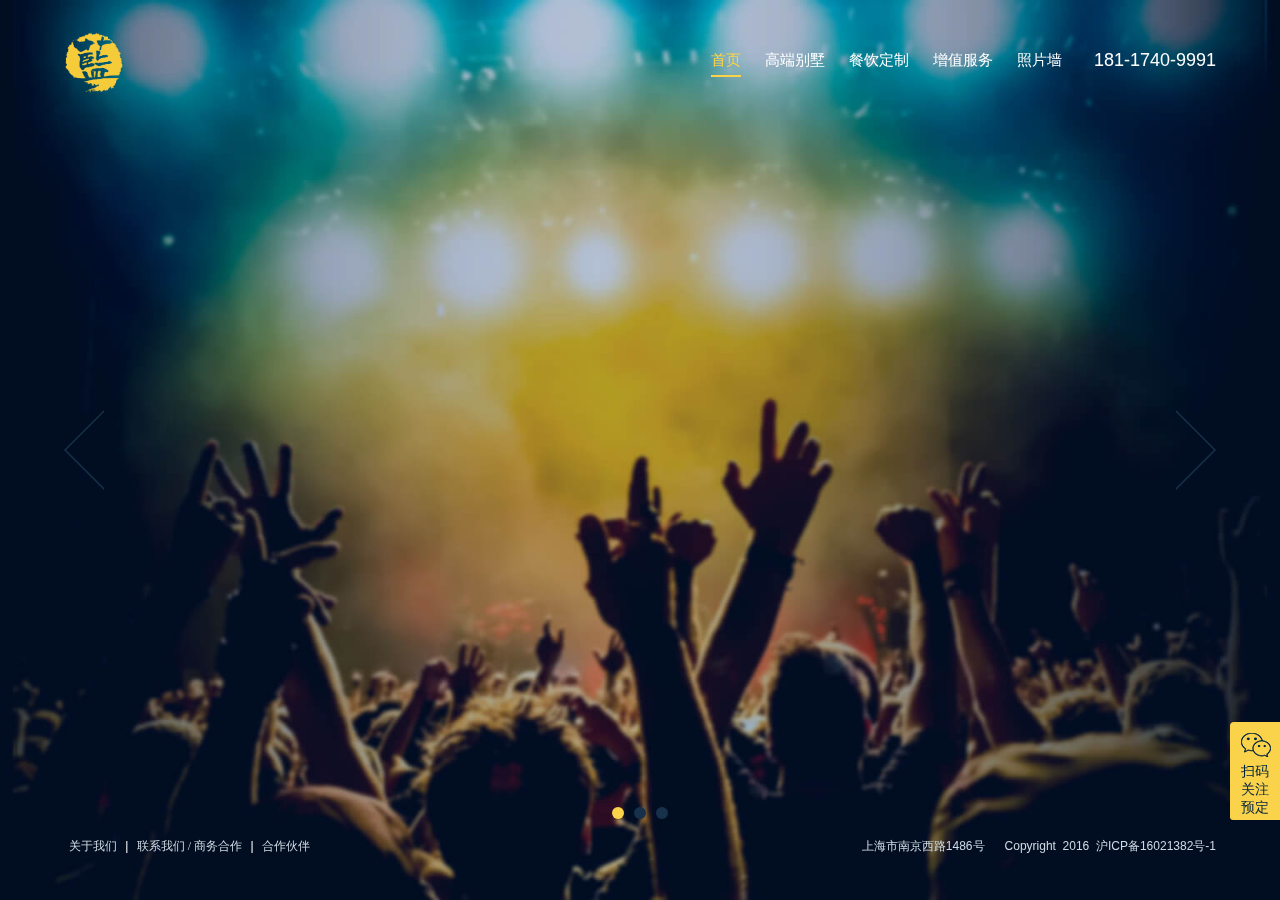
<file: index.html>
<!DOCTYPE html>
<html>

<head>
  <meta charset="UTF-8">
  <meta http-equiv="X-UA-Compatible" content="IE=edge, chrome=1">
  <meta name="viewport" content="width=device-width, initial-scale=1, minimum-scale=1.0, maximum-scale=1.0, user-scalable=no">
  <meta name="renderer" content="webkit">
  <meta name="keywords" content="上海,蓝派,别墅,轰趴,顶级别墅,场地,团建,年会,派对,蓝派别墅轰趴馆">
  <meta name="description" content="【蓝派】是沪上唯一一家专注于做【高端】私人别墅派对与专业企业客户服务的【顶级别墅资产管理品牌】。蓝派团队由美国华侨、英国硕士、法国米其林三星级名厨、国内五星级行政主厨、部分本科学历管家等高等引进人才组成，严格拒绝兼职服务。【蓝派】专注于提供价值5000万至上亿的【顶级花园独栋别墅】，实现您真正的【别墅贵族体验】！">
  <title>【蓝派】--高端别墅会所</title>
  <link rel="shortcut icon" href="favicon-1.ico" />
  <link rel="stylesheet" type="text/css" href="css/normalize.css">
  <link rel="stylesheet" type="text/css" href="css/index.css">
  <script>
    var _hmt = _hmt || [];
    (function () {
      var hm = document.createElement("script");
      hm.src = "https://hm.baidu.com/hm.js?f58d05b5ae9c810f007e21a426a112d6";
      var s = document.getElementsByTagName("script")[0];
      s.parentNode.insertBefore(hm, s);
    })();
  </script>
  <!--[if lte IE 9]>
    <script src="js/html5shiv.min.js"></script>
    <script src="js/respond.min.js"></script>
  <![endif]-->
</head>

<body>
  <!--[if lte IE 9]>
    <style type="text/css">
     header, .fullpage-ad, footer, .erweima, .stick {
      display: none;
     }
     .jr-update {
     width: 100%;
     height: 60px;
     border-bottom: 1px solid #112855;
     line-height: 60px;
     text-align: center;
     font-size: 16px;
     color: #fff;
     }
     .jr-info {
     width: 100%;
     }
     .jr-logo {
     width: 500px;
     margin: 50px auto 0;
     text-align: center;
     }
     .jr-info1 {
     width: 100%;
     margin-top: 30px;
     
     text-align: center;
     font-size: 14px;
     color: #fff;
     }
     .jr-info2 {
     width: 100%;
     margin-top: 80px;
     text-align: center;
     font-size: 18px;
     color: #fff;
     }
     .jr-info3 {
     width: 100%;
     margin-top: 70px;
     text-align: center;
     color: #0f2143;
     }
    </style>
    <p class="jr-update">您的浏览器版本过低，为了能更好的浏览网页，建议您升级浏览器。</p>
    <div class="jr-info">
      <div class="jr-logo">
        <img src="img/jianrong_logo.png" width="50%" alt="蓝派别墅轰趴馆">
      </div>
      <p class="jr-info1">【蓝派】是沪上唯一 一家专注于做【高端】私人别墅派对与专业企业客户服务的【顶级别墅资产管理品牌】。<br>【蓝派豪华团队】由美国华侨、英国硕士、法国米其林三星级名厨、国内五星级行政主厨、部分本科学历管家等高等引进人才组成，严格拒绝兼职服务。<br>【蓝派】专注于提供价值5000万至上亿的【顶级花园独栋别墅】，实现您真正的【别墅贵族体验】！</p>
      <p class="jr-info2">3092296410@qq.com&nbsp;&nbsp;&nbsp;&nbsp;&nbsp; | &nbsp;&nbsp;&nbsp;&nbsp;&nbsp;18117409991&nbsp;&nbsp;&nbsp;&nbsp;&nbsp; | &nbsp;&nbsp;&nbsp;&nbsp;&nbsp;上海市南京西路1486号</p>
      <p class="jr-info3">Copyright &nbsp;2016&nbsp; 沪ICP备16021382号-1</p>
    </div>
  <![endif]-->
  <!--全屏轮播-->
  <div class="fullpage-ad">
    <ul class="slide-ad" id="slideAd">
      <li>
        <span class="index-bg index-bg-1"></span>
      </li>
      <li>
        <span class="index-bg index-bg-2"></span>
      </li>
      <li>
        <span class="index-bg index-bg-3"></span>
      </li>
    </ul>
    <div class="ad-content ad-content-1">
      <img src="img/index-ad-1(1).png" class="num1" alt="123">
      <span></span>
      <img src="img/index-ad-1(2).png" class="num2" alt="123">
    </div>
    <div class="slideBtn prevBtn" id="prevBtn"></div>
    <div class="slideBtn nextBtn" id="nextBtn"></div>
    <ul class="slidePoint" id="slidePoint">
      <li></li>
      <li></li>
      <li></li>
    </ul>
  </div>
  <!--头部-->
  <header>
    <a href="index.html"><img src="img/logo.png" alt="蓝派别墅轰趴馆" class="logo"></a>
    <!--默认菜单-->
    <nav class="defaultView">
      <a href="index.html" class="active">首页</a>
      <a href="place.html">高端别墅</a>
      <a href="food.html">餐饮定制</a>
      <a href="service.html">增值服务</a>
      <a href="photo.html">照片墙</a>
      <span>181-1740-9991</span>
    </nav>
    <!--响应式菜单-->
    <div class="responsiveNav" id="responsiveNav">
      <span class="line-1"></span>
      <span class="line-2"></span>
      <span class="line-3"></span>
    </div>
    <div class="responsiveNav-list">
      <ul>
        <li><a href="index.html" class="active">首页</a></li>
        <li><a href="place.html">高端别墅</a></li>
        <li><a href="food.html">餐饮定制</a></li>
        <li><a href="service.html">增值服务</a></li>
        <li><a href="photo.html">照片墙</a></li>
        <li><a href="about.html">关于我们</a></li>
        <li><a href="tel:18117409991">181-1740-9991</a></li>
        <li>微信客服：lanpartysh</li>
        <li><img src="img/wechat.jpg" alt="客服二维码"></li>
      </ul>
    </div>
  </header>
  <!--底部-->
  <footer>
    <nav>
      <a href="about.html">关于我们</a>
      <span>|</span>
      <a href="about.html#contactus">联系我们 / 商务合作</a>
      <span>|</span>
      <a href="about.html#friends">合作伙伴</a>
    </nav>
    <p>上海市南京西路1486号 &nbsp;&nbsp;&nbsp;&nbsp; Copyright &nbsp;2016&nbsp; 沪ICP备16021382号-1</p>
  </footer>
  <!--回到顶部-->
  <ul class="stick">
    <li class="wechat" name="扫码关注我们">扫码</br>关注</br>预定</li>
  </ul>
  <div class="erweima">
    <img src="img/wechat.jpg" alt="客服二维码">
  </div>
  <!--JS文件-->
  <script src="js/jquery-2.0.0.min.js"></script>
  <script src="js/index.js"></script>
</body>

</html>
</file>
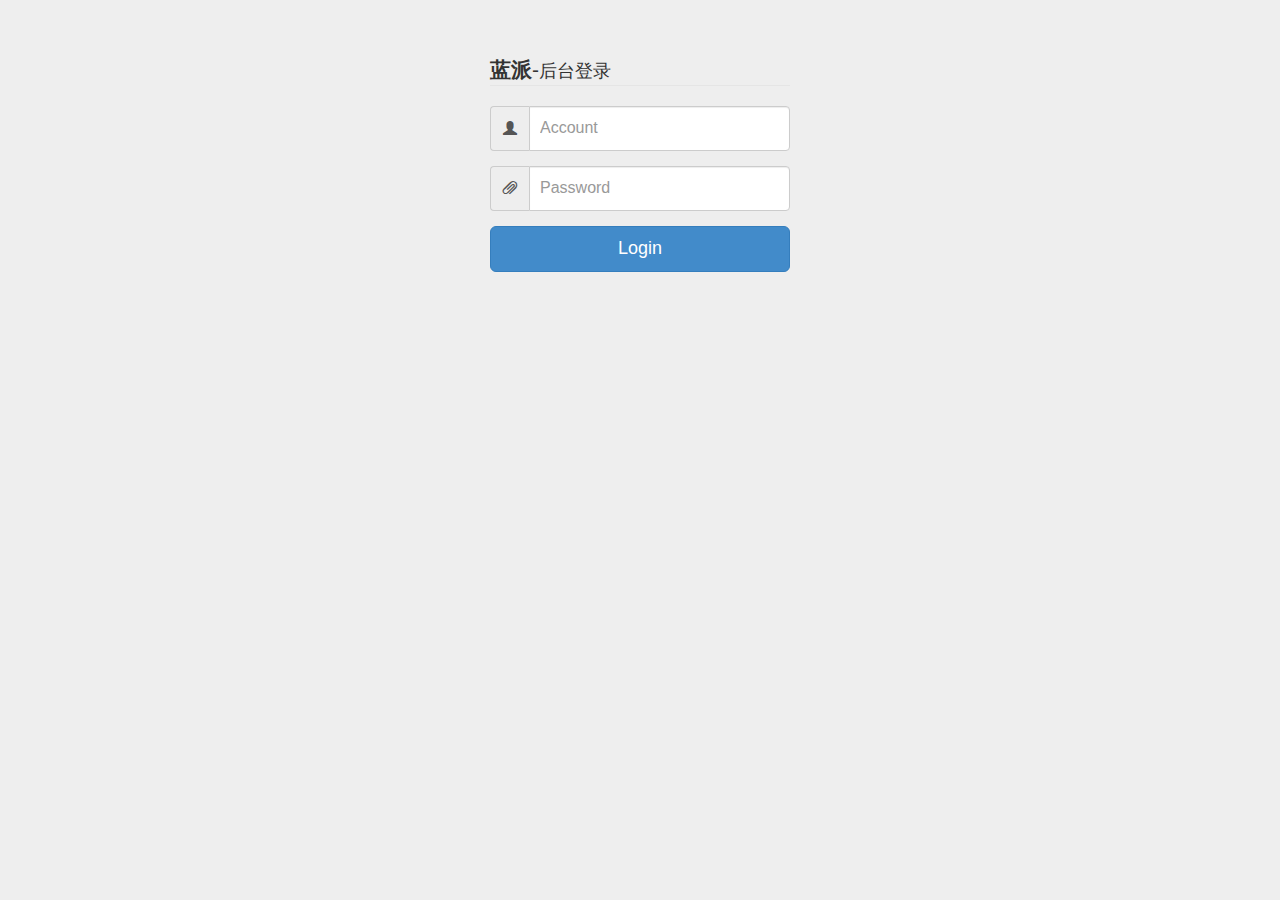
<file: admin/index.html>
<!DOCTYPE html>
<html>

<head>
  <meta charset="UTF-8">
  <meta http-equiv="X-UA-Compatible" content="IE=edge, chrome=1">
  <meta name="viewport" content="width=device-width, initial-scale=1, minimum-scale=1.0, maximum-scale=1.0, user-scalable=no">
  <meta name="renderer" content="webkit">
  <title>【蓝派】--后台管理</title>
  <link rel="shortcut icon" href="favicon-1.ico" />
  <link href="../admin/css/bootstrap.min.css" rel="stylesheet">
  <link href="../admin/css/dashboard.css" rel="stylesheet">
  <style type="text/css">
    body {
      padding-top: 40px;
      padding-bottom: 40px;
      background-color: #eee;
    }
    
    .form-signin {
      max-width: 330px;
      padding: 15px;
      margin: 0 auto;
    }
    
    .form-signin .form-signin-heading,
    .form-signin .checkbox {
      margin-bottom: 10px;
    }
    
    .form-signin .checkbox {
      font-weight: normal;
    }
    
    .form-signin .form-control {
      position: relative;
      height: auto;
      -webkit-box-sizing: border-box;
      -moz-box-sizing: border-box;
      box-sizing: border-box;
      padding: 10px;
      font-size: 16px;
    }
    
    .form-signin .form-control:focus {
      z-index: 2;
    }
  </style>
  <!--[if lte IE 9]>
    <script src="../js/html5shiv.min.js"></script>
    <script src="../js/respond.min.js"></script>
  <![endif]-->
</head>

<body>
  <div class="container">
    <form role="form" class="form-signin">
    <legend><strong>蓝派</strong>-<small>后台登录</small></legend>
      <div class="form-group">
        <div class="input-group">
          <div class="input-group-addon"><span class="glyphicon glyphicon-user"></span></div>
          <input type="text" class="form-control" id="userAccount" placeholder="Account">
        </div>
      </div>
      <div class="form-group">
        <div class="input-group">
          <div class="input-group-addon"><span class="glyphicon glyphicon-paperclip"></span></div>
          <input type="password" class="form-control" id="userPassword" placeholder="Password">
        </div>
      </div>
      <button type="button" class="btn btn-block btn-primary btn-lg" id="login">Login</button>
    </form>
  </div>


  <script src="../admin/js/adminlg.js"></script>
</body>

</html>
</file>
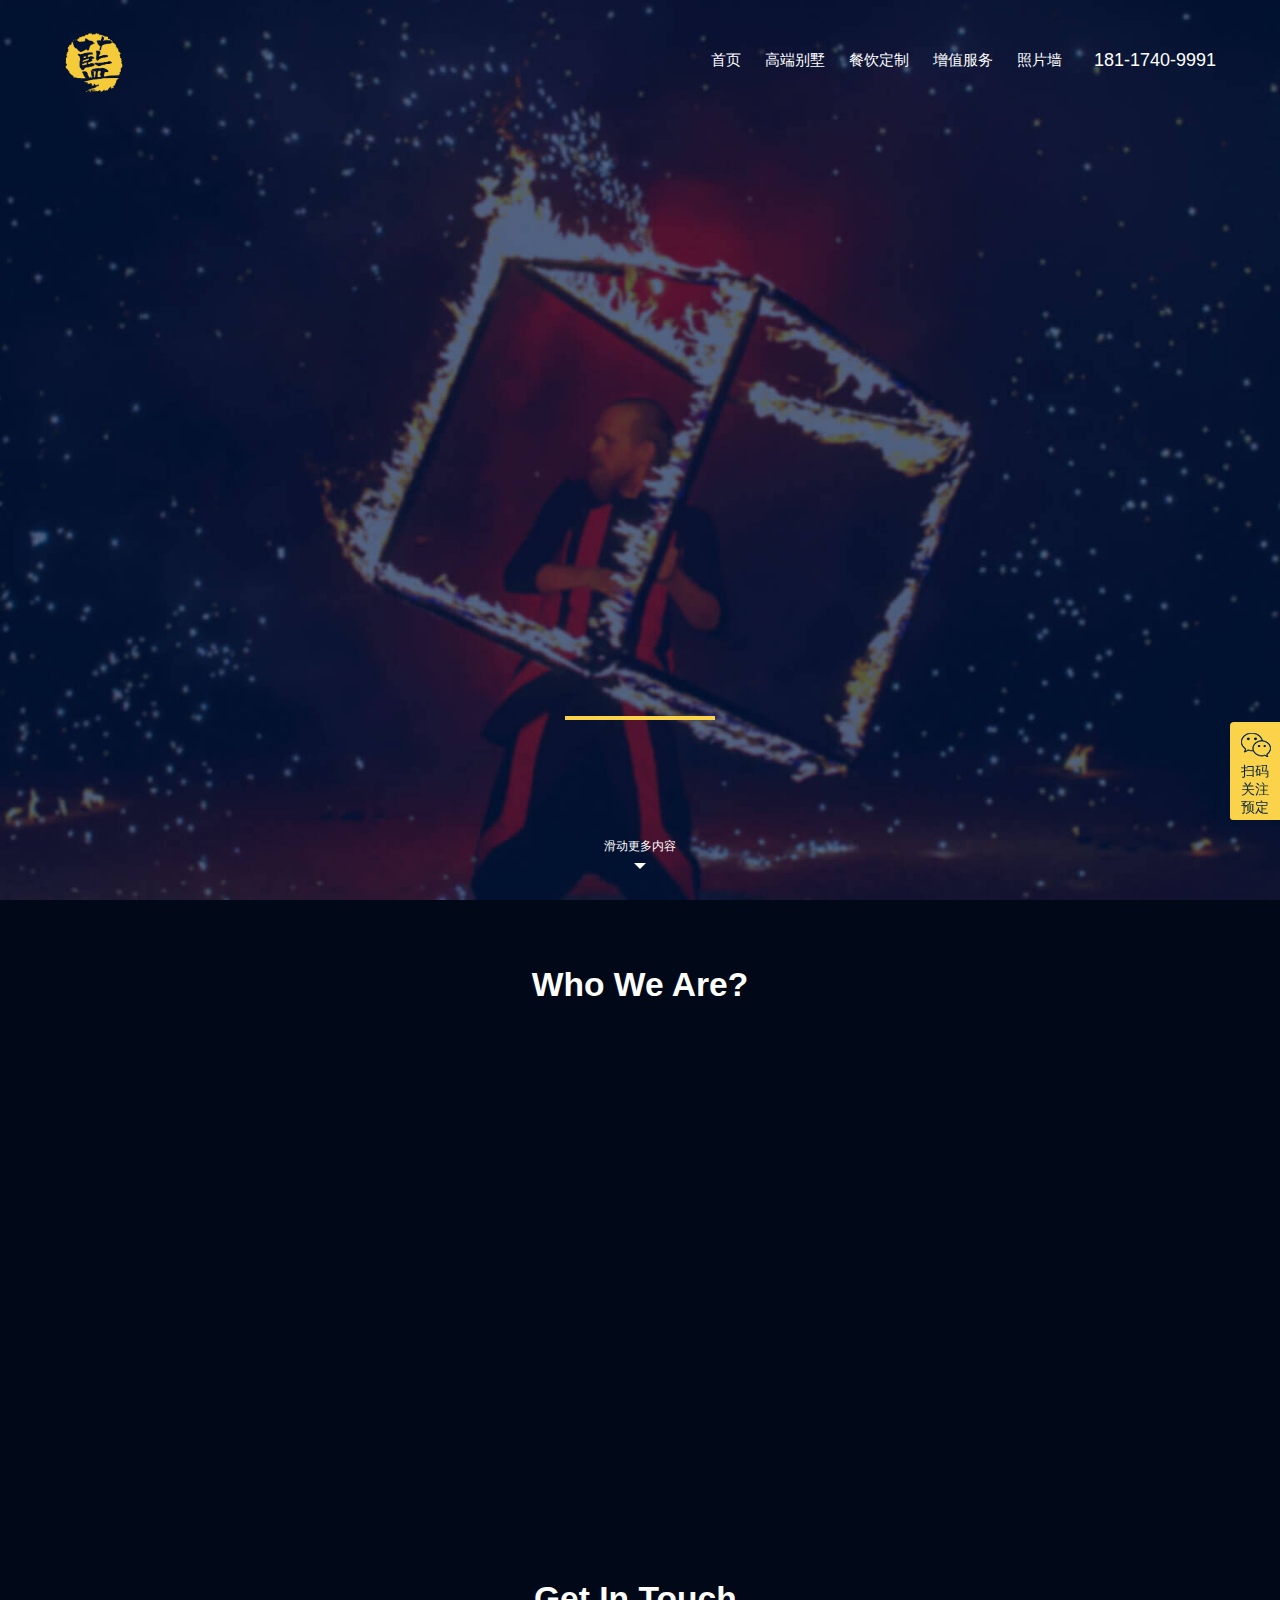
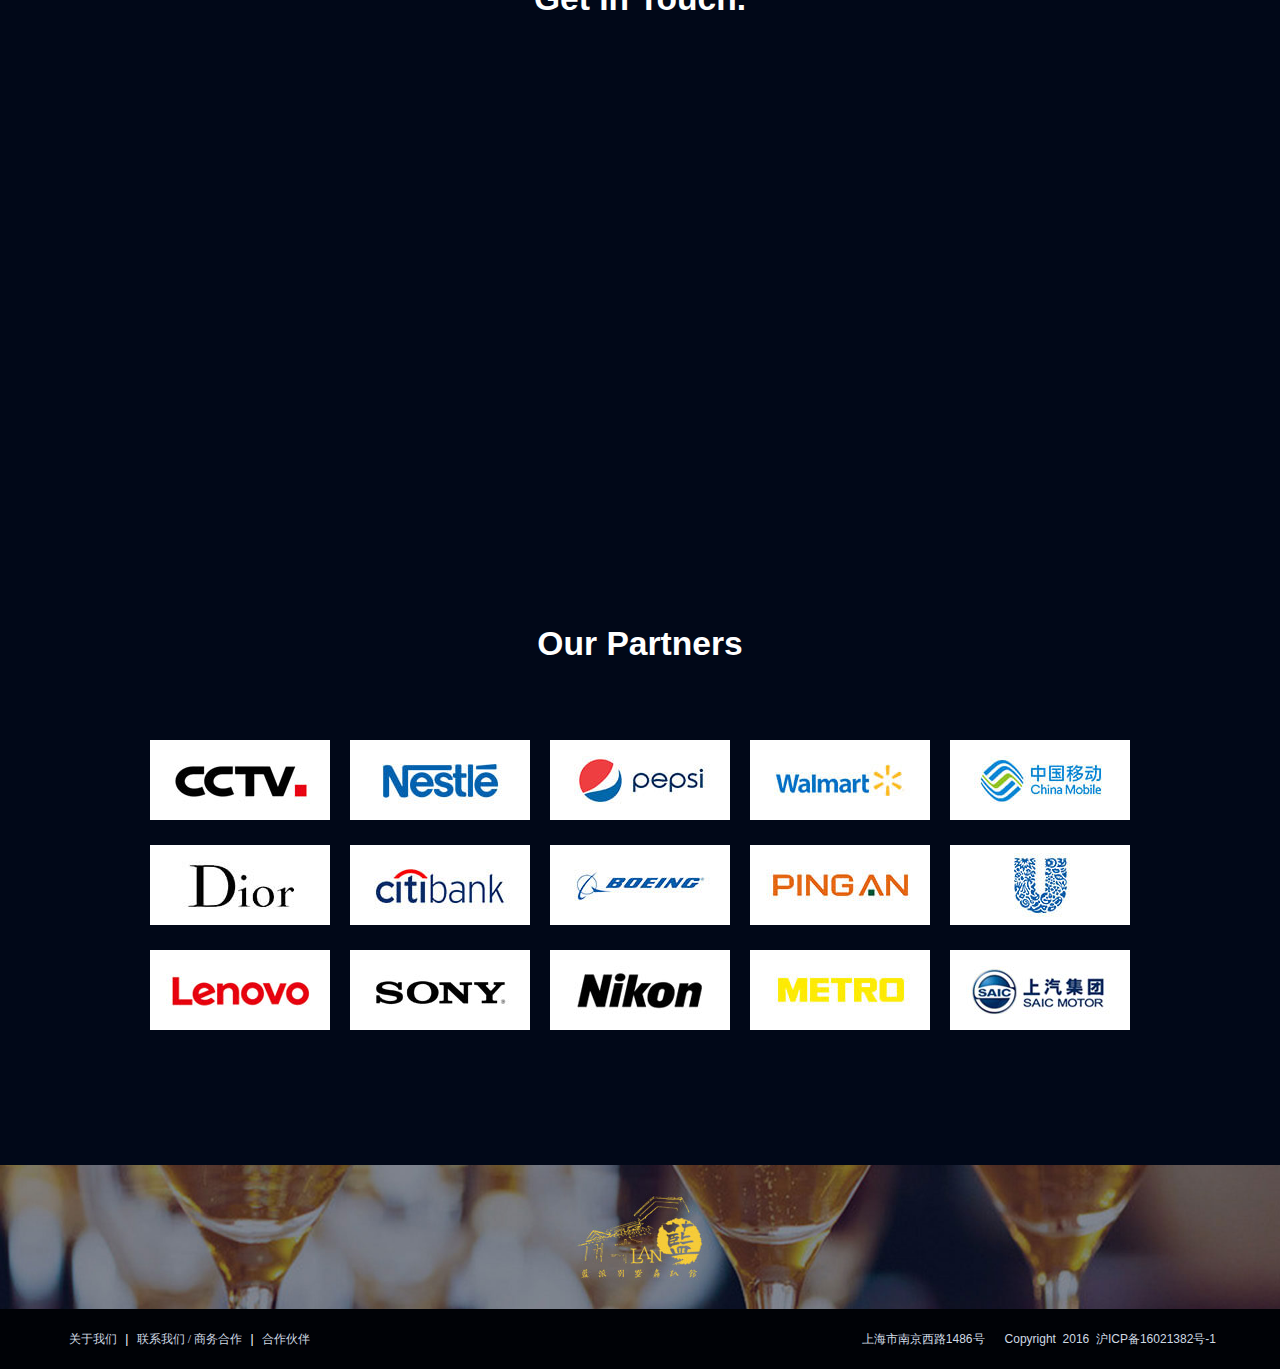
<file: about.html>
<!DOCTYPE html>
<html>

<head>
  <meta charset="UTF-8">
  <meta name="renderer" content="webkit">
  <meta http-equiv="X-UA-Compatible" content="IE=edge, chrome=1">
  <meta name="viewport" content="width=device-width, initial-scale=1, minimum-scale=1.0, maximum-scale=1.0, user-scalable=no">
  <title>【蓝派】--高端别墅会所</title>
  <link rel="shortcut icon" href="favicon-1.ico" />
  <link rel="stylesheet" type="text/css" href="css/normalize.css">
  <link rel="stylesheet" type="text/css" href="css/place.css">
  <!--[if lte IE 9]>
    <script src="js/html5shiv.min.js"></script>
    <script src="js/respond.min.js"></script>
  <![endif]-->
</head>

<body>
  <!--首屏-->
  <div class="topBox aboutTop">
    <header>
      <a href="index.html"><img src="img/logo.png" alt="蓝派别墅轰趴馆" class="logo"></a>
      <!--默认菜单-->
      <nav class="defaultView">
        <a href="index.html">首页</a>
        <a href="place.html">高端别墅</a>
        <a href="food.html">餐饮定制</a>
        <a href="service.html">增值服务</a>
        <a href="photo.html">照片墙</a>
        <span>181-1740-9991</span>
      </nav>
      <!--响应式菜单-->
      <div class="responsiveNav" id="responsiveNav">
        <span class="line-1"></span>
        <span class="line-2"></span>
        <span class="line-3"></span>
      </div>
      <div class="responsiveNav-list">
        <ul>
          <li><a href="index.html">首页</a></li>
          <li><a href="place.html">高端别墅</a></li>
          <li><a href="food.html">餐饮定制</a></li>
          <li><a href="service.html">增值服务</a></li>
          <li><a href="photo.html">照片墙</a></li>
          <li><a href="about.html" class="active">关于我们</a></li>
          <li><a href="tel:18117409991">181-1740-9991</a></li>
          <li>微信客服：lanpartysh</li>
          <li><img src="img/wechat.jpg" alt="客服二维码"></li>
        </ul>
      </div>
    </header>
    <div class="aboutTop-bigSlogan">
      <img src="img/about/about-slogan.png" alt="123">
      <span class="square"></span>
    </div>
    <div class="aboutTop-leftSlogan">
      <img src="img/about/about-slogan-left.png" alt="123">
    </div>
    <div class="aboutTop-rightSlogan">
      <img src="img/about/about-slogan-right.png" alt="123">
    </div>
    <div class="aboutTop-strip"></div>
    <div class="scrolldown">滑动更多内容</div>
  </div>
  <!--主要内容-->
  <div class="about-container">
    <!--关于我们-->
    <a name="aboutus">
      <section class="aboutus">
        <h2>Who We Are?</h2>
        <div class="aboutus-content">
          <img src="img/about/who-we-are.jpg" alt="123" class="flyLeftAnimate">
          <article class="aboutus-info flyRightAnimate">
            <div class="aboutus-info-text">
              <h3>关于我们</h3>
              <div class="line"></div>
              <p>【蓝派】是沪上唯一一家专注于做【高端】私人别墅派对与专业企业客户服务的【顶级别墅资产管理品牌】。蓝派是欧润（上海）投资有限公司旗下高端会所品牌，蓝派团队由美国华侨、英国硕士、法国米其林三星级名厨、国内五星级行政主厨、部分本科学历管家等高等引进人才组成，严格拒绝兼职服务。【蓝派】专注于提供价值5000万至上亿的【顶级花园独栋别墅】，实现您真正的【别墅贵族体验】！</p>
              <p class="s2"><strong>我们的服务理念： </strong></br>【 The Best or Nothing ！ 】</br> 一直被模仿，从未被超越！</p>
            </div>
          </article>
        </div>
      </section>
    </a>
    <!--联系我们-->
    <a name="contactus">
      <section class="contactus">
        <h2>Get In Touch.</h2>
        <div class="contactus-content clearfix">
          <img src="img/about/contact-bg.jpg" alt="123" class="flyRightAnimate">
          <article class="contactus-info flyLeftAnimate">
            <div class="line"></div>
            <div class="contactus-info-text">
              <h3>联系我们 / 商务合作</h3>
              <div class="contactus-info-text-left">
                <p><span></span>Email</br>Us</p>
                <p><span></span>Call</br>Us</p>
                <p><span></span>Visit</br>Us</p>
              </div>
              <div class="contactus-info-text-right">
                <p>3092296410@qq.com</p>
                <p>18117409991</p>
                <p>上海市南京西路1486号</p>
              </div>
            </div>
          </article>
        </div>
      </section>
    </a>
    <!--伙伴-->
    <a name="friends">
      <section class="friends">
        <h2>Our Partners</h2>
        <ul class="clearfix flyLeftAnimate">
          <li><img src="img/friends/14.jpg" alt="Our Partners"></li>
          <li><img src="img/friends/2.jpg" alt="Our Partners"></li>
          <li><img src="img/friends/3.jpg" alt="Our Partners"></li>
          <li><img src="img/friends/4.jpg" alt="Our Partners"></li>
          <li><img src="img/friends/5.jpg" alt="Our Partners"></li>
          <li><img src="img/friends/10.jpg" alt="Our Partners"></li>
          <li><img src="img/friends/9.jpg" alt="Our Partners"></li>
          <li><img src="img/friends/8.jpg" alt="Our Partners"></li>
          <li><img src="img/friends/7.jpg" alt="Our Partners"></li>
          <li><img src="img/friends/6.jpg" alt="Our Partners"></li>
          <li><img src="img/friends/13.jpg" alt="Our Partners"></li>
          <li><img src="img/friends/11.jpg" alt="Our Partners"></li>
          <li><img src="img/friends/12.jpg" alt="Our Partners"></li>
          <li><img src="img/friends/1.jpg" alt="Our Partners"></li>
          <li><img src="img/friends/15.jpg" alt="Our Partners"></li>
        </ul>
      </section>
    </a>
  </div>
  <!--页尾-->
  <footer>
    <aside class="footerPic"></aside>
    <div class="info">
      <div class="info-nr">
        <nav>
          <a href="#aboutus">关于我们</a>
          <span>|</span>
          <a href="#contactus">联系我们 / 商务合作</a>
          <span>|</span>
          <a href="#friends">合作伙伴</a>
        </nav>
        <p>上海市南京西路1486号 &nbsp;&nbsp;&nbsp;&nbsp; Copyright &nbsp;2016&nbsp; 沪ICP备16021382号-1</p>
      </div>
    </div>
  </footer>
  <!--回到顶部-->
  <ul class="stick">
    <li class="wechat" name="扫码关注我们">扫码</br>关注</br>预定</li>
    <li class="backtop"><a href="#top">TOP</a></li>
  </ul>
  <div class="erweima">
    <img src="img/wechat.jpg" alt="123">
  </div>
  <script src="js/jquery-2.0.0.min.js"></script>
  <script src="js/place.js"></script>
</body>

</html>
</file>
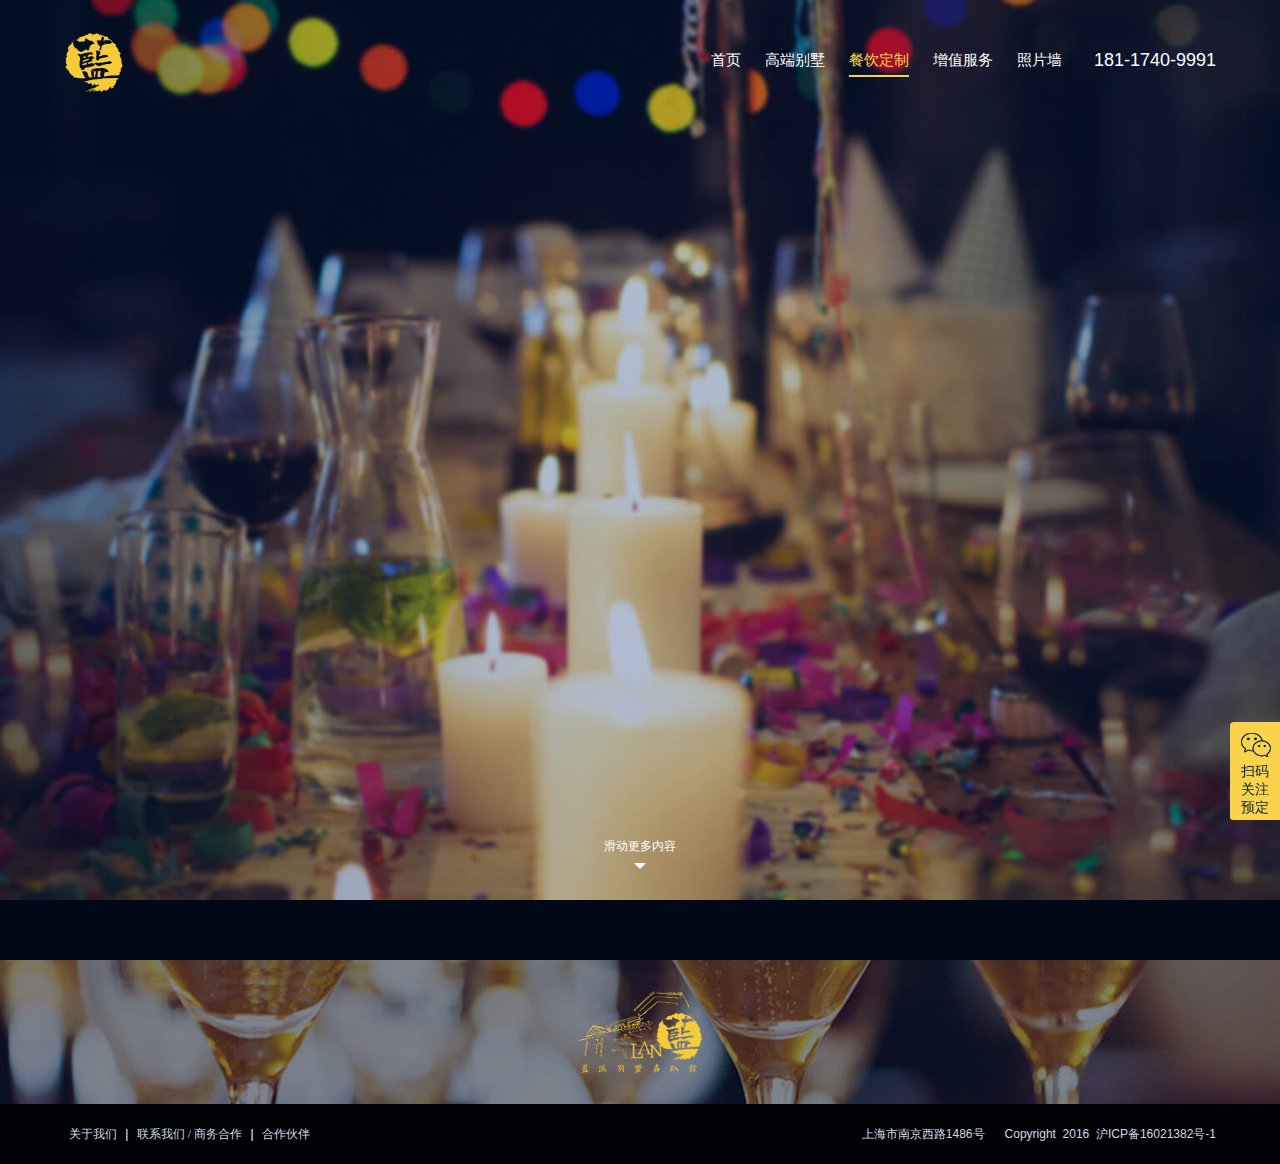
<file: food.html>
<!DOCTYPE html>
<html>

<head>
  <meta charset="UTF-8">
  <meta http-equiv="X-UA-Compatible" content="IE=edge, chrome=1">
  <meta name="viewport" content="width=device-width, initial-scale=1, minimum-scale=1.0, maximum-scale=1.0, user-scalable=no">
  <meta name="renderer" content="webkit">
  <title>【蓝派】--高端别墅会所</title>
  <link rel="shortcut icon" href="favicon-1.ico" />
  <link rel="stylesheet" type="text/css" href="css/normalize.css">
  <link rel="stylesheet" type="text/css" href="css/place.css">
  <!--[if lte IE 9]>
    <script src="js/html5shiv.min.js"></script>
    <script src="js/respond.min.js"></script>
  <![endif]-->
</head>

<body id="allItems">
  <!--首屏-->
  <div class="topBox foodTop">
    <header>
      <a href="index.html"><img src="img/logo.png" alt="蓝派别墅轰趴馆" class="logo"></a>
      <!--默认菜单-->
      <nav class="defaultView">
        <a href="index.html">首页</a>
        <a href="place.html">高端别墅</a>
        <a href="food.html" class="active">餐饮定制</a>
        <a href="service.html">增值服务</a>
        <a href="photo.html">照片墙</a>
        <span>181-1740-9991</span>
      </nav>
      <!--响应式菜单-->
      <div class="responsiveNav" id="responsiveNav">
        <span class="line-1"></span>
        <span class="line-2"></span>
        <span class="line-3"></span>
      </div>
      <div class="responsiveNav-list">
        <ul>
          <li><a href="index.html">首页</a></li>
          <li><a href="place.html">高端别墅</a></li>
          <li><a href="food.html" class="active">餐饮定制</a></li>
          <li><a href="service.html">增值服务</a></li>
          <li><a href="photo.html">照片墙</a></li>
          <li><a href="about.html">关于我们</a></li>
          <li><a href="tel:18117409991">181-1740-9991</a></li>
          <li>微信客服：lanpartysh</li>
          <li><img src="img/wechat.jpg" alt="客服二维码"></li>
        </ul>
      </div>
    </header>
    <aside class="slogan">
      <img src="img/place-header-slogan.png" class="sloganPic" alt="123">
      <p class="slogan-nr">最精品的美食</p>
      <div class="strip"></div>
    </aside>
    <article class="daily" id="foodDaily">
      <div class="daily-left">
        <img src="img/daily-slogan.png" alt="123" class="daily-slogan">
        <div class="dailyPic">
          <ul id="dailySlidePic">
          </ul>
          <div class="dailySlidePic-info detailBtnTouch">
          </div>
          <div class="daily-slideBtn">
            <span class="daily-slideBtn-style prev"></span>
            <span class="daily-slideBtn-style next"></span>
          </div>
        </div>
        <div class="daily-bg"></div>
      </div>
      <div class="daily-right">
      </div>
    </article>
    <div class="scrolldown">滑动更多内容</div>
  </div>
  <!--主要内容-->
  <div class="container" id="foodList">
    <!--分类-->
    <!--<div class="seeMore">查看更多</div>-->
  </div>
  <!--页尾-->
  <footer>
    <aside class="footerPic"></aside>
    <div class="info">
      <div class="info-nr">
        <nav>
          <a href="about.html">关于我们</a>
          <span>|</span>
          <a href="about.html#contactus">联系我们 / 商务合作</a>
          <span>|</span>
          <a href="about.html#friends">合作伙伴</a>
        </nav>
        <p>上海市南京西路1486号 &nbsp;&nbsp;&nbsp;&nbsp; Copyright &nbsp;2016&nbsp; 沪ICP备16021382号-1</p>
      </div>
    </div>
  </footer>
  <!--回到顶部-->
  <ul class="stick">
    <li class="wechat" name="扫码关注我们">扫码</br>关注</br>预定</li>
    <li class="backtop"><a href="#top">TOP</a></li>
  </ul>
  <div class="erweima">
    <img src="img/wechat.jpg" alt="123">
  </div>
  <!--弹出详情-->
  <div class="detailCover">
    <section class="detailContent">
      <div class="comWidth" id="itemDetail">
      </div>
      <div class="comWidth">
        <div class="backList">返回</div>
      </div>
    </section>
  </div>
  <script src="js/jquery-2.0.0.min.js"></script>
  <script src="js/place.js"></script>
</body>

</html>
</file>
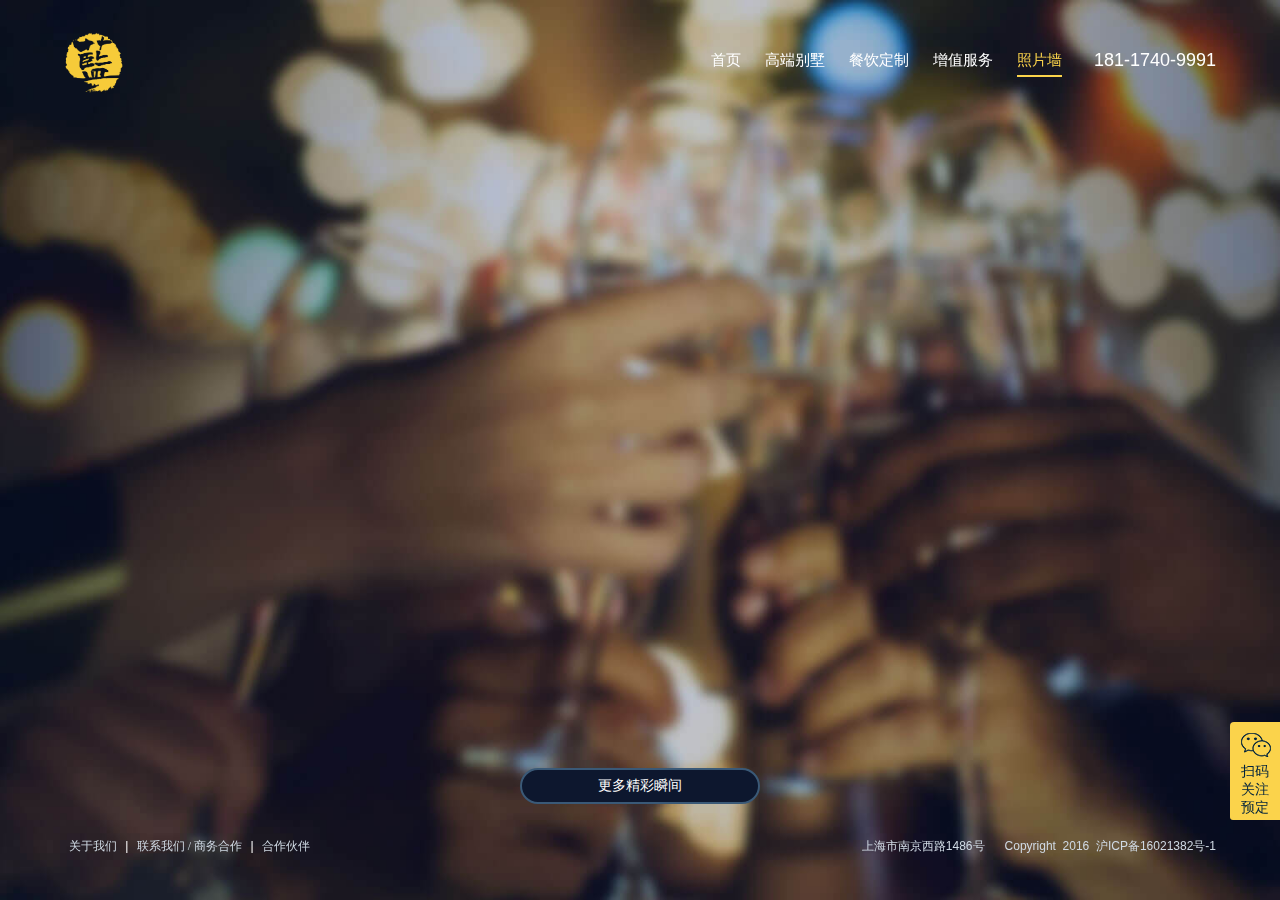
<file: photo.html>
<!DOCTYPE html>
<html>

<head>
  <meta charset="UTF-8">
  <meta http-equiv="X-UA-Compatible" content="IE=edge, chrome=1">
  <meta name="viewport" content="width=device-width, initial-scale=1, minimum-scale=1.0, maximum-scale=1.0, user-scalable=no">
  <meta name="renderer" content="webkit">
  <title>【蓝派】--高端别墅会所</title>
  <link rel="shortcut icon" href="favicon-1.ico" />
  <link rel="stylesheet" type="text/css" href="css/normalize.css">
  <link rel="stylesheet" type="text/css" href="css/index.css">
  <!--[if lte IE 9]>
    <script src="js/html5shiv.min.js"></script>
    <script src="js/respond.min.js"></script>
  <![endif]-->
</head>

<body>
  <!--全屏轮播-->
  <div class="fullpage-ad">
    <ul class="slide-ad" id="slideAd">
      <li>
        <span class="index-bg photo-bg"></span>
      </li>
    </ul>
    <div class="photoList">
      <ul class="clearfix">
      </ul>
    </div>
    <input type="button" value="更多精彩瞬间" class="changeList seeMore" id="changePhoto">
  </div>
  <!--头部-->
  <header>
    <a href="index.html"><img src="img/logo.png" alt="蓝派别墅轰趴馆" class="logo"></a>
    <!--默认菜单-->
    <nav class="defaultView">
      <a href="index.html">首页</a>
      <a href="place.html">高端别墅</a>
      <a href="food.html">餐饮定制</a>
      <a href="service.html">增值服务</a>
      <a href="photo.html" class="active">照片墙</a>
      <span>181-1740-9991</span>
    </nav>
    <!--响应式菜单-->
    <div class="responsiveNav" id="responsiveNav">
      <span class="line-1"></span>
      <span class="line-2"></span>
      <span class="line-3"></span>
    </div>
    <div class="responsiveNav-list">
      <ul>
        <li><a href="index.html">首页</a></li>
        <li><a href="place.html">高端别墅</a></li>
        <li><a href="food.html">餐饮定制</a></li>
        <li><a href="service.html">增值服务</a></li>
        <li><a href="photo.html" class="active">照片墙</a></li>
        <li><a href="about.html">关于我们</a></li>
        <li><a href="tel:18117409991">181-1740-9991</a></li>
        <li>微信客服：lanpartysh</li>
        <li><img src="img/wechat.jpg" alt="客服二维码"></li>
      </ul>
    </div>
  </header>
  <!--底部-->
  <footer>
    <nav>
      <a href="about.html">关于我们</a>
      <span>|</span>
      <a href="about.html#contactus">联系我们 / 商务合作</a>
      <span>|</span>
      <a href="about.html#friends">合作伙伴</a>
    </nav>
    <p>上海市南京西路1486号 &nbsp;&nbsp;&nbsp;&nbsp; Copyright &nbsp;2016&nbsp; 沪ICP备16021382号-1</p>
  </footer>
  <!--回到顶部-->
  <ul class="stick">
    <li class="wechat" name="扫码关注我们">扫码</br>关注</br>预定</li>
  </ul>
  <div class="erweima">
    <img src="img/wechat.jpg" alt="123">
  </div>
  <!--弹出层-->
  <div class="detailCover">
  </div>
  <!--JS文件-->
  <script src="js/jquery-2.0.0.min.js"></script>
  <script src="js/index.js"></script>
</body>

</html>
</file>
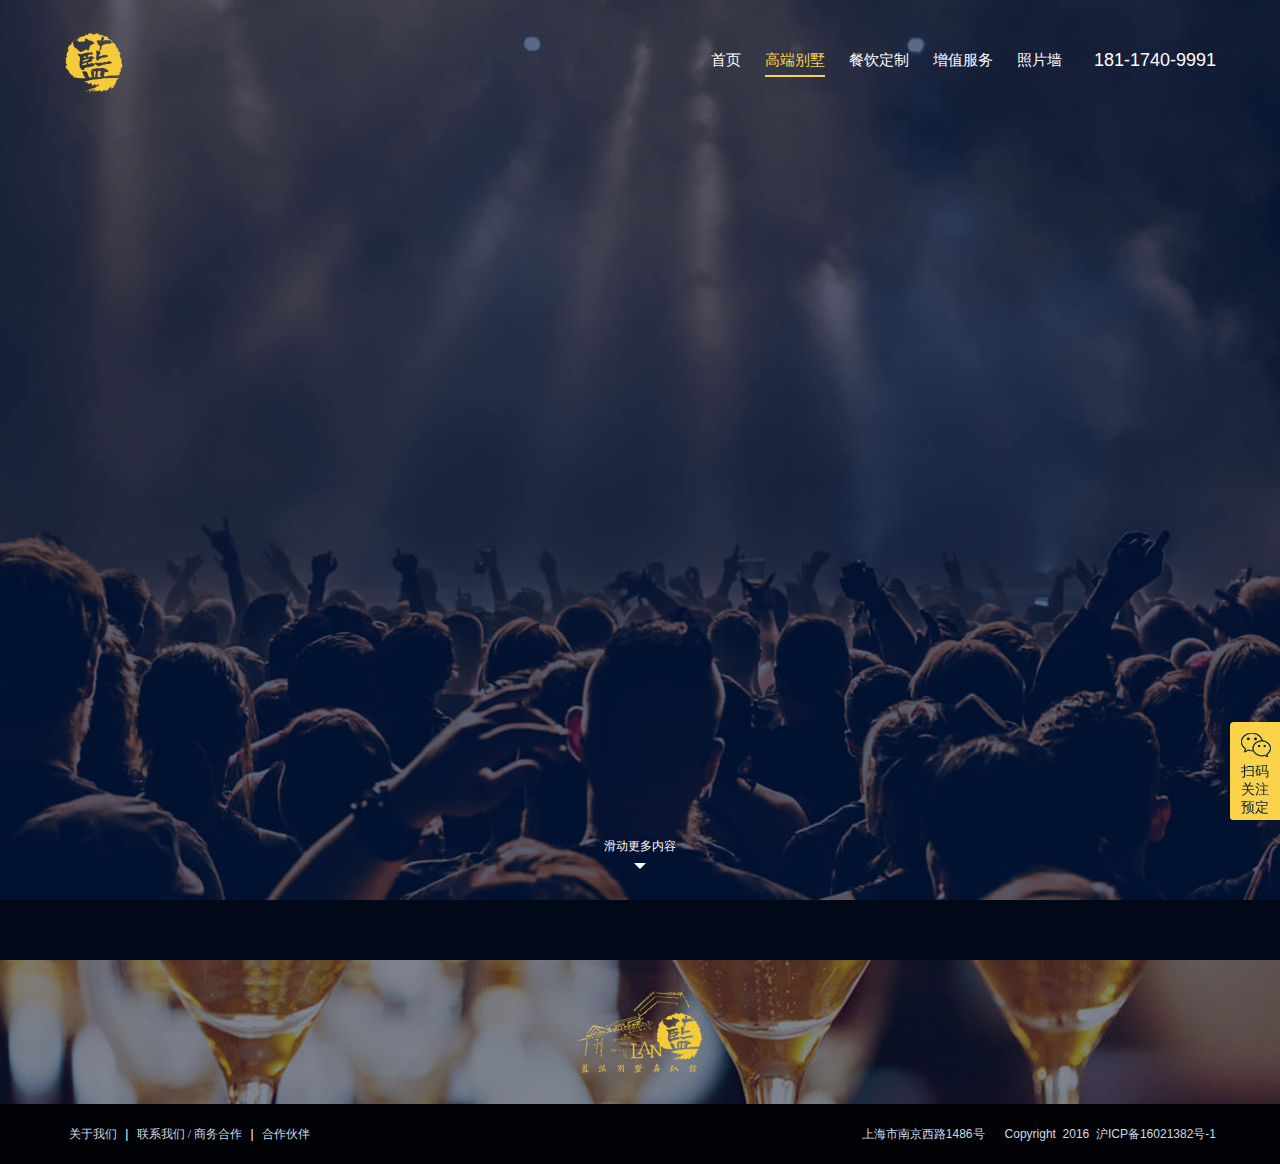
<file: place.html>
<!DOCTYPE html>
<html>

<head>
  <meta charset="UTF-8">
  <meta http-equiv="X-UA-Compatible" content="IE=edge, chrome=1">
  <meta name="viewport" content="width=device-width, initial-scale=1, minimum-scale=1.0, maximum-scale=1.0, user-scalable=no">
  <meta name="renderer" content="webkit">
  <title>【蓝派】--高端别墅会所</title>
  <link rel="shortcut icon" href="favicon-1.ico" />
  <link rel="stylesheet" type="text/css" href="css/normalize.css">
  <link rel="stylesheet" type="text/css" href="css/place.css">
  <!--[if lte IE 9]>
    <script src="js/html5shiv.min.js"></script>
    <script src="js/respond.min.js"></script>
  <![endif]-->
</head>

<body id="allItems">
  <!--首屏-->
  <div class="topBox placeTop">
    <header>
      <a href="index.html"><img src="img/logo.png" alt="蓝派别墅轰趴馆" class="logo"></a>
      <!--默认菜单-->
      <nav class="defaultView">
        <a href="index.html">首页</a>
        <a href="place.html" class="active">高端别墅</a>
        <a href="food.html">餐饮定制</a>
        <a href="service.html">增值服务</a>
        <a href="photo.html">照片墙</a>
        <span>181-1740-9991</span>
      </nav>
      <!--响应式菜单-->
      <div class="responsiveNav" id="responsiveNav">
        <span class="line-1"></span>
        <span class="line-2"></span>
        <span class="line-3"></span>
      </div>
      <div class="responsiveNav-list">
        <ul>
          <li><a href="index.html">首页</a></li>
          <li><a href="place.html" class="active">高端别墅</a></li>
          <li><a href="food.html">餐饮定制</a></li>
          <li><a href="service.html">增值服务</a></li>
          <li><a href="photo.html">照片墙</a></li>
          <li><a href="about.html">关于我们</a></li>
          <li><a href="tel:18117409991">181-1740-9991</a></li>
          <li>微信客服：lanpartysh</li>
          <li><img src="img/wechat.jpg" alt="客服二维码"></li>
        </ul>
      </div>
    </header>
    <aside class="slogan">
      <img src="img/place-header-slogan.png" class="sloganPic" alt="123">
      <p class="slogan-nr">最顶级的别墅</p>
      <div class="strip"></div>
    </aside>
    <article class="daily" id="placeDaily">
      <div class="daily-left">
        <img src="img/daily-slogan.png" alt="123" class="daily-slogan">
        <div class="dailyPic">
          <ul id="dailySlidePic"></ul>
          <div class="dailySlidePic-info detailBtnTouch"></div>
          <div class="daily-slideBtn">
            <span class="daily-slideBtn-style prev"></span>
            <span class="daily-slideBtn-style next"></span>
          </div>
        </div>
        <div class="daily-bg"></div>
      </div>
      <div class="daily-right"></div>
    </article>
    <div class="scrolldown">滑动更多内容</div>
  </div>
  <!--主要内容-->
  <div class="container" id="placeList">
    <!--分类-->
    <!--<div class="seeMore">查看更多</div>-->
  </div>
  <!--页尾-->
  <footer>
    <aside class="footerPic"></aside>
    <div class="info">
      <div class="info-nr">
        <nav>
          <a href="about.html">关于我们</a>
          <span>|</span>
          <a href="about.html#contactus">联系我们 / 商务合作</a>
          <span>|</span>
          <a href="about.html#friends">合作伙伴</a>
        </nav>
        <p>上海市南京西路1486号 &nbsp;&nbsp;&nbsp;&nbsp; Copyright &nbsp;2016&nbsp; 沪ICP备16021382号-1</p>
      </div>
    </div>
  </footer>
  <!--回到顶部-->
  <ul class="stick">
    <li class="wechat" name="扫码关注我们">扫码</br>关注</br>预定</li>
    <li class="backtop"><a href="#top">TOP</a></li>
  </ul>
  <div class="erweima">
    <img src="img/wechat.jpg" alt="123">
  </div>
  <!--品项弹出详情-->
  <div class="detailCover">
    <section class="detailContent">
      <div class="detailBackTop">TOP</div>
      <div class="comWidth" id="itemDetail"></div>
      <div class="comWidth">
        <div class="backList">返回</div>
      </div>
    </section>
  </div>
  <script src="js/jquery-2.0.0.min.js"></script>
  <script src="js/place.js"></script>
</body>

</html>
</file>
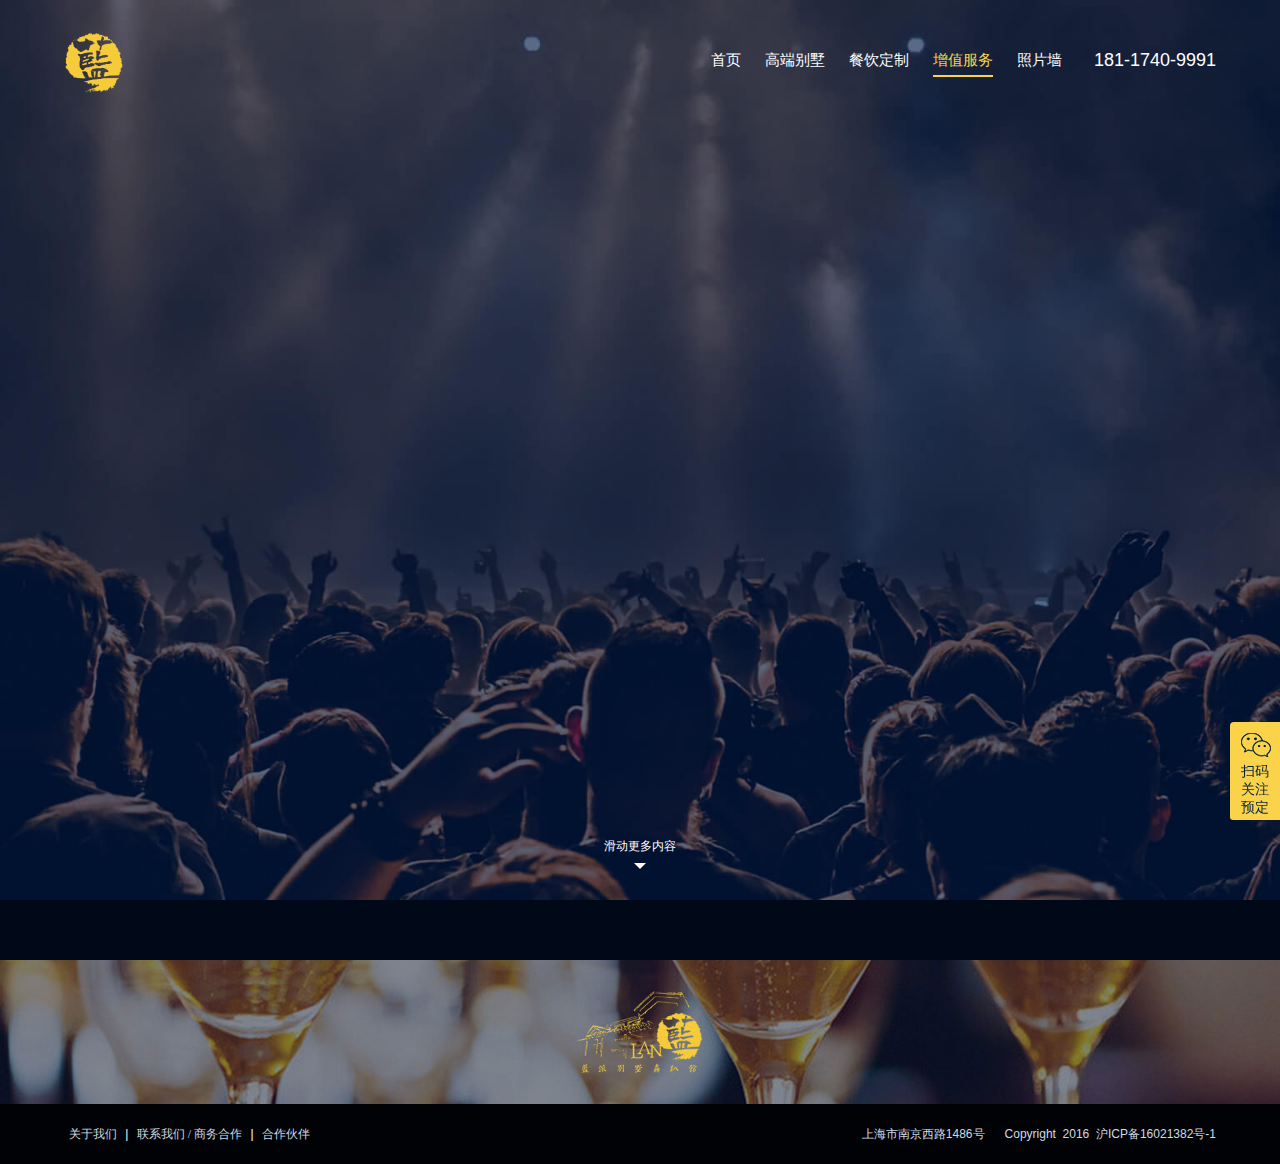
<file: service.html>
<!DOCTYPE html>
<html>

<head>
  <meta charset="UTF-8">
  <meta http-equiv="X-UA-Compatible" content="IE=edge, chrome=1">
  <meta name="viewport" content="width=device-width, initial-scale=1, minimum-scale=1.0, maximum-scale=1.0, user-scalable=no">
  <meta name="renderer" content="webkit">
  <title>【蓝派】--高端别墅会所</title>
  <link rel="shortcut icon" href="favicon-1.ico" />
  <link rel="stylesheet" type="text/css" href="css/normalize.css">
  <link rel="stylesheet" type="text/css" href="css/place.css">
  <!--[if lte IE 9]>
    <script src="js/html5shiv.min.js"></script>
    <script src="js/respond.min.js"></script>
  <![endif]-->
</head>

<body id="allItems">
  <!--首屏-->
  <div class="topBox placeTop">
    <header>
      <a href="index.html"><img src="img/logo.png" alt="蓝派别墅轰趴馆" class="logo"></a>
      <!--默认菜单-->
      <nav class="defaultView">
        <a href="index.html">首页</a>
        <a href="place.html">高端别墅</a>
        <a href="food.html">餐饮定制</a>
        <a href="service.html" class="active">增值服务</a>
        <a href="photo.html">照片墙</a>
        <span>181-1740-9991</span>
      </nav>
      <!--响应式菜单-->
      <div class="responsiveNav" id="responsiveNav">
        <span class="line-1"></span>
        <span class="line-2"></span>
        <span class="line-3"></span>
      </div>
      <div class="responsiveNav-list">
        <ul>
          <li><a href="index.html">首页</a></li>
          <li><a href="place.html">高端别墅</a></li>
          <li><a href="food.html">餐饮定制</a></li>
          <li><a href="service.html" class="active">增值服务</a></li>
          <li><a href="photo.html">照片墙</a></li>
          <li><a href="about.html">关于我们</a></li>
          <li><a href="tel:18117409991">181-1740-9991</a></li>
          <li>微信客服：lanpartysh</li>
          <li><img src="img/wechat.jpg" alt="客服二维码"></li>
        </ul>
      </div>
    </header>
    <aside class="slogan">
      <img src="img/place-header-slogan.png" class="sloganPic" alt="123">
      <p class="slogan-nr">最专业的服务</p>
      <div class="strip"></div>
    </aside>
    <article class="daily" id="serviceDaily">
      <div class="daily-left">
        <img src="img/daily-slogan.png" alt="123" class="daily-slogan">
        <div class="dailyPic">
          <ul id="dailySlidePic"></ul>
          <div class="dailySlidePic-info detailBtnTouch"></div>
          <div class="daily-slideBtn">
            <span class="daily-slideBtn-style prev"></span>
            <span class="daily-slideBtn-style next"></span>
          </div>
        </div>
        <div class="daily-bg"></div>
      </div>
      <div class="daily-right"></div>
    </article>
    <div class="scrolldown">滑动更多内容</div>
  </div>
  <!--主要内容-->
  <div class="container" id="serviceList">
    <!--分类-->
    <!--<div class="seeMore">查看更多</div>-->
  </div>
  <!--页尾-->
  <footer>
    <aside class="footerPic"></aside>
    <div class="info">
      <div class="info-nr">
        <nav>
          <a href="about.html">关于我们</a>
          <span>|</span>
          <a href="about.html#contactus">联系我们 / 商务合作</a>
          <span>|</span>
          <a href="about.html#friends">合作伙伴</a>
        </nav>
        <p>上海市南京西路1486号 &nbsp;&nbsp;&nbsp;&nbsp; Copyright &nbsp;2016&nbsp; 沪ICP备16021382号-1</p>
      </div>
    </div>
  </footer>
  <!--回到顶部-->
  <ul class="stick">
    <li class="wechat" name="扫码关注我们">扫码</br>关注</br>预定</li>
    <li class="backtop"><a href="#top">TOP</a></li>
  </ul>
  <div class="erweima">
    <img src="img/wechat.jpg" alt="123">
  </div>
  <!--品项弹出详情-->
  <div class="detailCover">
    <section class="detailContent">
      <div class="detailBackTop">TOP</div>
      <div class="comWidth" id="itemDetail"></div>
      <div class="comWidth">
        <div class="backList">返回</div>
      </div>
    </section>
  </div>
  <script src="js/jquery-2.0.0.min.js"></script>
  <script src="js/place.js"></script>
</body>

</html>
</file>
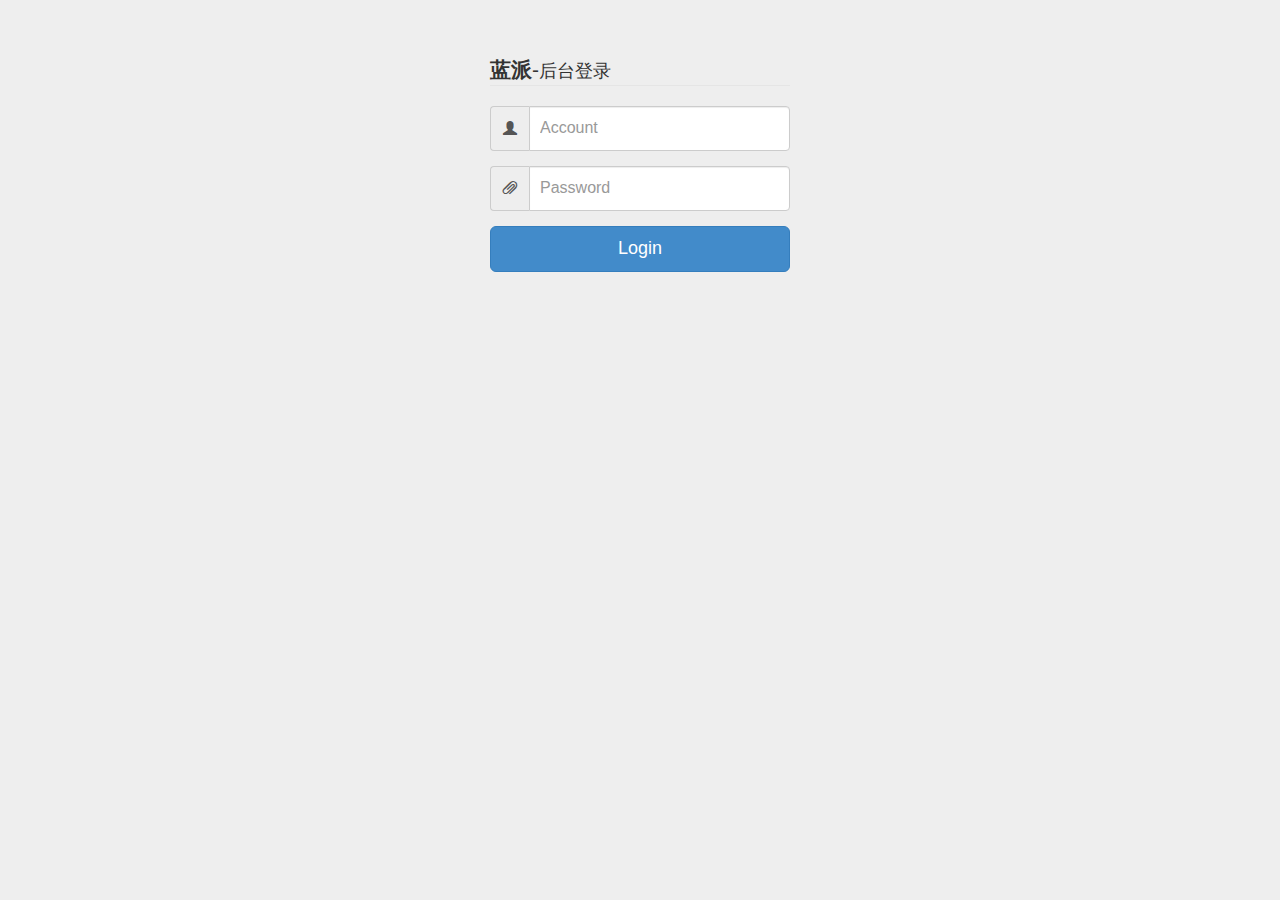
<file: admin/admin-login.html>
<!DOCTYPE html>
<html>

<head>
  <meta charset="UTF-8">
  <meta http-equiv="X-UA-Compatible" content="IE=edge, chrome=1">
  <meta name="viewport" content="width=device-width, initial-scale=1, minimum-scale=1.0, maximum-scale=1.0, user-scalable=no">
  <meta name="renderer" content="webkit">
  <title>【蓝派】--后台管理</title>
  <link href="../admin/css/bootstrap.min.css" rel="stylesheet">
  <link href="../admin/css/dashboard.css" rel="stylesheet">
  <!--<link href="../admin/css/admin-style.css" rel="stylesheet">-->
  <style type="text/css">
    body {
      padding-top: 40px;
      padding-bottom: 40px;
      background-color: #eee;
    }
    
    .form-signin {
      max-width: 330px;
      padding: 15px;
      margin: 0 auto;
    }
    
    .form-signin .form-signin-heading,
    .form-signin .checkbox {
      margin-bottom: 10px;
    }
    
    .form-signin .checkbox {
      font-weight: normal;
    }
    
    .form-signin .form-control {
      position: relative;
      height: auto;
      -webkit-box-sizing: border-box;
      -moz-box-sizing: border-box;
      box-sizing: border-box;
      padding: 10px;
      font-size: 16px;
    }
    
    .form-signin .form-control:focus {
      z-index: 2;
    }
  </style>
  <!--[if lte IE 9]>
    <script src="../js/html5shiv.min.js"></script>
    <script src="../js/respond.min.js"></script>
  <![endif]-->
</head>

<body>
  <div class="container">
    <form role="form" class="form-signin">
    <legend><strong>蓝派</strong>-<small>后台登录</small></legend>
      <div class="form-group">
        <div class="input-group">
          <div class="input-group-addon"><span class="glyphicon glyphicon-user"></span></div>
          <input type="text" class="form-control" id="userAccount" placeholder="Account">
        </div>
      </div>
      <div class="form-group">
        <div class="input-group">
          <div class="input-group-addon"><span class="glyphicon glyphicon-paperclip"></span></div>
          <input type="password" class="form-control" id="userPassword" placeholder="Password">
        </div>
      </div>
      <button type="button" class="btn btn-block btn-primary btn-lg" id="login">Login</button>
    </form>
  </div>


  <script src="../admin/js/adminlg.js"></script>
</body>

</html>
</file>
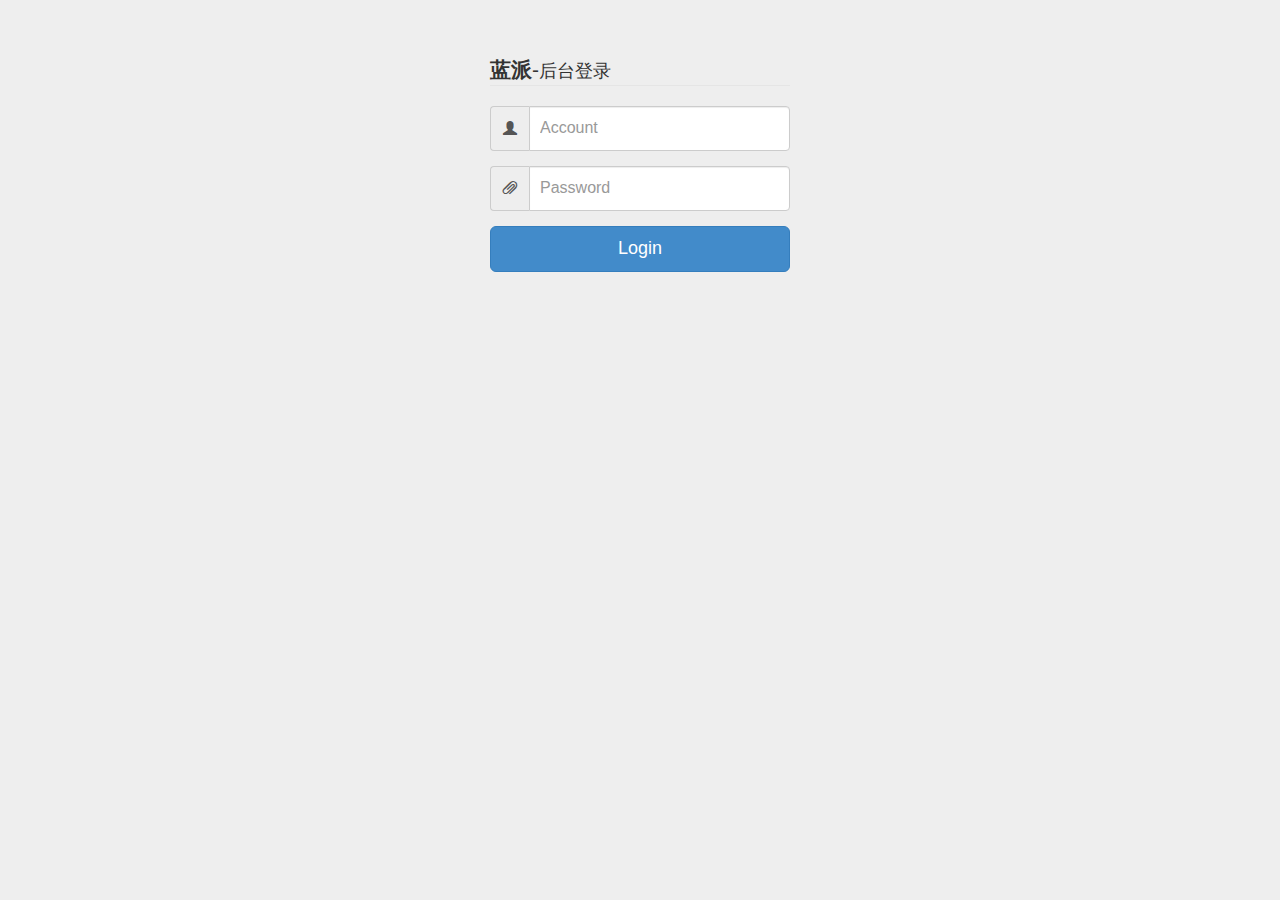
<file: admin/lp-admin.html>
<!DOCTYPE html>
<html>

<head>
  <meta charset="UTF-8">
  <meta http-equiv="X-UA-Compatible" content="IE=edge, chrome=1">
  <meta name="viewport" content="width=device-width, initial-scale=1, minimum-scale=1.0, maximum-scale=1.0, user-scalable=no">
  <meta name="renderer" content="webkit">
  <title>【蓝派】--后台管理</title>
  <script type="text/javascript">
    var lpcname = GetCookie('account_lpc');
    if (lpcname == undefined || lpcname !== '15026777791') {
      window.location.href = 'index.html';
    }
    function GetCookie(name) {
      var arg = name + "=";
      var alen = arg.length;
      var clen = window.document.cookie.length;
      var i = 0;
      while (i < clen) {
        var j = i + alen;
        if (window.document.cookie.substring(i, j) == arg) return getCookieVal(j);
        i = window.document.cookie.indexOf(" ", i) + 1;
        if (i == 0)
          break;
      }
      return null;
    }

    function getCookieVal(offset) {
      var endstr = window.document.cookie.indexOf(";", offset);
      if (endstr == -1)
        endstr = window.document.cookie.length;
      return unescape(window.document.cookie.substring(offset, endstr));
    }
  </script>
  <link rel="shortcut icon" href="favicon-1.ico" />
  <link href="../admin/css/bootstrap.min.css" rel="stylesheet">
  <link href="../admin/css/dashboard.css" rel="stylesheet">
  <link href="../admin/css/admin-style.css" rel="stylesheet">
  <link href="../admin/css/fileinput.css" rel="stylesheet">
  <!--[if lte IE 9]>
    <script src="../js/html5shiv.min.js"></script>
    <script src="../js/respond.min.js"></script>
  <![endif]-->
</head>

<body class="lp-admin">
  <!--顶部条-->
  <nav class="navbar navbar-default navbar-fixed-top navbar-inverse" role="navigation">
    <div class="container-fluid">
      <div class="navbar-header">
        <button type="button" class="navbar-toggle" data-toggle="collapse" data-target=".navbar-ex1-collapse">
          <span class="icon-bar"></span>
          <span class="icon-bar"></span>
          <span class="icon-bar"></span>
        </button>
        <a class="navbar-brand" href="###">【蓝派】</a>
      </div>
      <div class="collapse navbar-collapse navbar-ex1-collapse">
        <p class="navbar-text">后台管理系统</p>
        <ul class="nav navbar-nav navbar-right">
          <li><a href="../index.html"><span class="glyphicon glyphicon-home"></span> 网站首页</a></li>
          <li id="outPage"><a href=""><span class="glyphicon glyphicon-off" ></span> 退出</a></li>
        </ul>
      </div>
    </div>
  </nav>

  <div class="container-fluid" id="adminAll">
    <div class="row">
      <!--左侧栏-->
      <div class="col-sm-3 col-md-2 sidebar">
        <ul class="nav nav-sidebar" id="myTab">
          <li class="active" id="glpxTab"><a href="#glpx" class="myTab"><span class="glyphicon glyphicon-th-large"></span> 管理品项</a></li>
          <li id="fbpxTab"><a href="#fbpx" class="myTab"><span class="glyphicon glyphicon-saved"></span> 发布品项</a></li>
          <li id="xgpxTab"><a href="#xgpx"><span class="glyphicon glyphicon-edit"></span> 修改品项</a></li>
          <li id="zpqTab"><a href="#zpq" class="myTab"><span class="glyphicon glyphicon-picture"></span> 管理照片墙</a></li>
          <li id="fbzpTab"><a href="#fbzp" class="myTab"><span class="glyphicon glyphicon-saved"></span> 发布照片</a></li>
          <li id="xgzpTab"><a href="#xgzp"><span class="glyphicon glyphicon-edit"></span> 修改照片</a></li>
        </ul>
      </div>
      <!--右侧栏-->
      <div id="myTabContent" class="tab-content">
        <!--管理品项-->
        <div class="col-sm-9 col-sm-offset-3 col-md-10 col-md-offset-2 main tab-pane fade active in" id="glpx">
          <h1 class="page-header">管理品项</h1>
          <form class="form-inline glpx-dropselect form-horizontal">
            <label for="">分类1:</label>
            <select class="form-control" id="lanClass">
              <option value="1">场地</option>
              <option value="2">餐饮</option>
              <option value="3">增值服务</option>
            </select>
            <label for="" class="ml20">分类2:</label>
            <select class="form-control" id="styleLists">
              <option value="0" >所有风格</option>
            </select>
            <div class="myTab pull-right">
              <a class="btn btn-primary myTab" href="#fbpx" role="button" id="addNewPX"><span class="glyphicon glyphicon-saved"></span> 发布新品项</a>
            </div>
          </form>
          <div class="table-responsive">
            <table class="table table-striped table-hover" id="pxgl-lists">
              <thead>
                <tr>
                  <th class="col-md-1 text-primary">序号</th>
                  <th class="col-md-2">品项ID</th>
                  <th class="col-md-1">分类1</th>
                  <th class="col-md-2">分类2</th>
                  <th class="col-md-4">名称</th>
                  <th class="col-md-2">操作</th>
                </tr>
              </thead>
              <tbody></tbody>
            </table>
          </div>
        </div>
        <!--发布品项-->
        <div class="col-sm-9 col-sm-offset-3 col-md-10 col-md-offset-2 main tab-pane fade" id="fbpx">
          <h1 class="page-header">发布品项</h1>
          <form class="form-inline glpx-dropselect form-horizontal" id="fbpx-title">
            <label for="">分类1:</label>
            <select class="form-control" id="lanClass1">
              <option value="1">场馆</option>
              <option value="2">餐饮</option>
              <option value="3">增值服务</option>
            </select>
            <label for="" class="ml20">分类2:</label>
            <select class="form-control" id="styleLists1" name="class">
            </select>
            <label for="" class="ml20">名称:</label>
            <input type="text" class="form-control" name="title" id="itemTitle1">
            <div class="mt20">
              <label for="">简介:</label>
              <textarea class="form-control" rows="4" cols="82" name="brief" id="itemBrief1"></textarea>
            </div>
          </form>
          <form id="fbpx-details">
            <legend>品项详情信息</legend>
            <div class="btn-group">
              <button type="button" class="btn btn-primary btn-sm" id="fbpx-info-add"><span class="glyphicon glyphicon-plus"></span> 新增一条</button>
              <button type="button" class="btn btn-default btn-sm" id="fbpx-info-delete-all"><span class="glyphicon glyphicon-minus"></span> 删除选中</button>
            </div>
            <div class="table-responsive">
              <table class="table table-hover" id="fbpx-info-list">
                <thead>
                  <tr>
                    <th class="col-md-1">#</th>
                    <th class="col-md-2">标题</th>
                    <th class="col-md-7">内容</th>
                    <th class="col-md-2">操作</th>
                  </tr>
                </thead>
                <tbody>
                  <tr>
                    <td>
                      <input type="checkbox" class="checkboxStyle" name="fbpx-info-list">
                    </td>
                    <td><input type="text" class="form-control detailsTitle"></td>
                    <td><input type="text" class="form-control detailsInfo"></td>
                    <td><button type="button" class="btn btn-warning fbpx-info-delete">删除</button></td>
                  </tr>
                </tbody>
              </table>
            </div>
          </form>
          <form enctype="multipart/form-data">
            <legend class="mt20">品项相关图片</legend>
            <div class="form-group">
              <input id="file-1" type="file" multiple class="file">
            </div>
          </form>
          <button type="button" class="btn btn-block btn-lg btn-success fbpx-confirm" id="fbpxBtn"><span class="glyphicon glyphicon-ok"></span> 确认提交品项</button>
          <p class="tips text-danger">TIPS: <br />1.品项名字数 50 字以内；
            </br />2.品项简介字数 200 字以内；
            </br />3.品项详情标题字数 10 字以内；
            </br />4.品项详情标题不可重复；
            </br />5.品项详情内容字数 500 字以内；
            </br />6.照片一次上传最多 15 张，每张大小 4M 以内，每次点击选择文件按钮需重新选择所有图片。</p>
        </div>
        <!--修改品项-->
        <div class="col-sm-9 col-sm-offset-3 col-md-10 col-md-offset-2 main tab-pane fade" id="xgpx">
          <h1 class="page-header">修改品项</h1>
          <form class="form-inline xgpx-dropselect form-horizontal" id="xgpx-title">
            <label for="">分类1:</label>
            <input type="text" class="form-control" id="xgpxLevelOneTitle" style="width:80px;" disabled>
            <label for="" class="ml20">分类2:</label>
            <select class="form-control" id="styleLists2" name="class">
            </select>
            <label for="" class="ml20">名称:</label>
            <input type="text" class="form-control" id="itemTitle" name="title">
            <div class="mt20">
              <label for="">简介:</label>
              <textarea class="form-control" rows="4" cols="82" name="brief" id="itemBrief"></textarea>
            </div>
          </form>
          <form id="xgpx-details-old">
            <legend>原有详情</legend>
            <div class="table-responsive">
              <table class="table table-hover" id="xgpx-info-list">
                <thead>
                  <tr>
                    <th class="col-md-1">#</th>
                    <th class="col-md-2">标题</th>
                    <th class="col-md-7">内容</th>
                    <th class="col-md-2">操作</th>
                  </tr>
                </thead>
                <tbody>
                </tbody>
              </table>
            </div>
          </form>
          <form id="xgpx-details-new">
            <legend>新增详情</legend>
            <div class="btn-group">
              <button type="button" class="btn btn-primary btn-sm" id="xgpx-info-add"><span class="glyphicon glyphicon-plus"></span> 新增一条</button>
              <button type="button" class="btn btn-default btn-sm" id="xgpx-info-delete-all"><span class="glyphicon glyphicon-minus"></span> 删除选中</button>
            </div>
            <div class="table-responsive">
              <table class="table table-hover" id="xgpx-info-list1">
                <thead>
                  <tr>
                    <th class="col-md-1">#</th>
                    <th class="col-md-2">标题</th>
                    <th class="col-md-7">内容</th>
                    <th class="col-md-2">操作</th>
                  </tr>
                </thead>
                <tbody>
                </tbody>
              </table>
            </div>
          </form>
          <form>
            <legend class="mt20">已有图片预览</legend>
            <ul class="imgPreview clearfix" id="xgpx-imgPreview"></ul>
          </form>
          <form enctype="multipart/form-data" id="xgbxsczp">
            <legend class="mt20">品项相关图片</legend>
            <div class="form-group">
              <input id="file-2" type="file" multiple class="file">
            </div>
          </form>
          <button type="button" class="btn btn-block btn-lg btn-success xgpx-confirm" id="xgpxBtn"><span class="glyphicon glyphicon-ok"></span> 确认修改品项</button>
          <p class="tips text-danger">TIPS: <br />1.品项名字数 50 字以内；
            </br />2.品项简介字数 200 字以内；
            </br />3.品项详情标题字数 10 字以内；
            </br />4.品项详情标题不可重复；
            </br />5.品项详情内容字数 500 字以内；
            </br />6.若只进行删除照片操作，无需点击确认提交按钮；
            </br />7.照片一次上传最多 15 张，每张大小 4M 以内，每次点击选择文件按钮需重新选择所有图片。</p>
        </div>
        <!--管理照片墙-->
        <div class="col-sm-9 col-sm-offset-3 col-md-10 col-md-offset-2 main tab-pane fade" id="zpq">
          <h1 class="page-header">管理照片墙</h1>
          <form class="form-inline glpx-dropselect form-horizontal">
            <label for=""></label>
            <div class="myTab pull-right">
              <a class="btn btn-primary myTab" href="#fbzp" role="button"><span class="glyphicon glyphicon-saved"></span> 发布一组新照片</a>
            </div>
          </form>
          <div class="table-responsive">
            <table class="table table-striped table-hover" id="zpqLists">
              <thead>
                <tr>
                  <th class="col-md-1 text-primary">序号</th>
                  <th class="col-md-3">相册ID</th>
                  <th class="col-md-4">相册名称</th>
                  <th class="col-md-2">操作</th>
                </tr>
              </thead>
              <tbody></tbody>
            </table>
          </div>
        </div>
        <!--发布新照片-->
        <div class="col-sm-9 col-sm-offset-3 col-md-10 col-md-offset-2 main tab-pane fade" id="fbzp">
          <h1 class="page-header">发布一组新照片</h1>
          <form class="form-inline glpx-dropselect form-horizontal" id="fbzp-title">
            <label for="">名称:</label>
            <input type="text" class="form-control" name="title" id="albumTitle1">
          </form>
          <form enctype="multipart/form-data">
            <legend class="mt20">增加照片</legend>
            <div class="form-group">
              <input id="file-3" type="file" multiple class="file">
            </div>
          </form>
          <button type="button" class="btn btn-block btn-lg btn-success" id="fbzpBtn"><span class="glyphicon glyphicon-ok"></span> 确认提交照片 </button>
          <p class="tips text-danger">TIPS: <br />1.相册名字数 15 字以内。</br />2.照片一次上传最多 15 张，每张大小 4M 以内，每次点击选择文件按钮需重新选择所有图片。</p>
        </div>
        <!--修改照片-->
        <div class="col-sm-9 col-sm-offset-3 col-md-10 col-md-offset-2 main tab-pane fade" id="xgzp">
          <h1 class="page-header">修改一组照片</h1>
          <form class="form-inline xgpx-dropselect form-horizontal" id="xgzp-title">
            <label for="">名称:</label>
            <input type="text" class="form-control" name="title" id="albumTitle">
          </form>
          <form>
            <legend class="mt20">已有图片预览</legend>
            <ul class="imgPreview clearfix" id="xgzp-imgPreview"></ul>
          </form>
          <form enctype="multipart/form-data">
            <legend class="mt20">修改照片</legend>
            <div class="form-group">
              <input id="file-4" type="file" multiple class="file">
            </div>
          </form>
          <button type="button" class="btn btn-block btn-lg btn-success" id="xgzpBtn"><span class="glyphicon glyphicon-ok"></span> 确认提交修改</button>
          <p class="tips text-danger">TIPS: <br />1.相册名字数 15 字以内；
            </br />2.若只进行删除照片操作，无需点击确认提交按钮；
            </br />3.照片一次上传最多 15 张，每张大小 4M 以内，每次点击选择文件按钮需重新选择所有图片。</p>
        </div>
      </div>
    </div>
  </div>

  <!--删除品项确认框-->
  <div class="modal fade" id="deleteConfirm">
    <div class="modal-dialog">
      <div class="modal-content">
        <div class="modal-header">
          <button type="button" class="close" data-dismiss="modal" aria-hidden="true">&times;</button>
          <h4 class="modal-title text-danger"><span class="glyphicon glyphicon-info-sign"></span> 删除确认</h4>
        </div>
        <div class="modal-body"></div>
        <div class="modal-footer"></div>
      </div>
    </div>
  </div>

  <!--发布成功确认框-->
  <div class="modal fade" id="fbpx-success">
    <div class="modal-dialog">
      <div class="modal-content">
        <div class="modal-header">
          <button type="button" class="close" data-dismiss="modal" aria-hidden="true">&times;</button>
          <h4 class="modal-title text-success"><span class="glyphicon glyphicon-ok"></span> 成功</h4>
        </div>
        <div class="modal-body">
          新品项已成功发布
        </div>
        <div class="modal-footer">
          <button type="button" class="btn btn-primary" data-dismiss="modal">确认</button>
        </div>
      </div>
    </div>
  </div>



  <script src="../js/jquery-2.0.0.min.js"></script>
  <script src="../admin/js/bootstrap.min.js"></script>
  <script src="../admin/js/admin.js"></script>
  <script src="../admin/js/fileinput.js"></script>
  <script src="../admin/js/fileinput_locale_zh.js"></script>
</body>

</html>
</file>
<file: css/index.css>
@charset "utf-8";

/*CSS document*/


/*
=============
全屏广告
=============
*/

.fullpage-ad .slide-ad {
  width: 100%;
  height: 100%;
  background-color: #000;
  overflow: hidden;
}

.fullpage-ad .slide-ad li {
  display: none;
  width: 100%;
  height: 100%;
}

.fullpage-ad .slide-ad li span.index-bg {
  position: absolute;
  left: 0;
  top: 0;
  z-index: 0;
  width: 100%;
  height: 100%;
  background-size: cover;
  background-position: center;
  background-repeat: no-repeat;
}

.fullpage-ad .slide-ad li span.index-bg-1 {
  background-image: url(../img/index-bg-1.jpg);
}

.fullpage-ad .slide-ad li span.index-bg-2 {
  background-image: url(../img/index-bg-2.jpg);
}

.fullpage-ad .slide-ad li span.index-bg-3 {
  background-image: url(../img/index-bg-3.jpg);
}

.fullpage-ad .ad-content {
  position: fixed;
  top: 50%;
  left: 50%;
  z-index: 5;
  width: 80%;
  text-align: center;
  -webkit-transform: translate(-50%, -50%);
  -moz-transform: translate(-50%, -50%);
  -ms-transform: translate(-50%, -50%);
  transform: translate(-50%, -50%);
}

.fullpage-ad .ad-content img.num1 {
  width: 90%;
  max-width: 100rem;
  -webkit-transition: all .2s ease-in-out;
  -moz-transition: all .2s ease-in-out;
  transition: all .2s ease-in-out;
  -webkit-animation: flyDown 1s ease-in-out 1 forwards;
  -moz-animation: flyDown 1s ease-in-out 1 forwards;
  animation: flyDown 1s ease-in-out 1 forwards;
  opacity: 0;
}

.fullpage-ad .ad-content img.num2 {
  /*width: 70%;*/
  max-width: 54.5rem;
  margin-top: 5rem;
  -webkit-transition: all .2s ease-in-out;
  -moz-transition: all .2s ease-in-out;
  transition: all .2s ease-in-out;
  -webkit-animation: flyDown 1s ease-in-out .3s 1 forwards;
  -moz-animation: flyDown 1s ease-in-out .3s 1 forwards;
  animation: flyDown 1s ease-in-out .3s 1 forwards;
  opacity: 0;
}

.fullpage-ad .ad-content span {
  display: block;
  width: 40%;
  max-width: 18rem;
  height: 0.2rem;
  margin: 10rem auto 0;
  background-color: #fbd34b;
  -webkit-transition: all .2s ease-in-out;
  -moz-transition: all .2s ease-in-out;
  transition: all .2s ease-in-out;
  -webkit-animation: flyDown 1s ease-in-out .2s 1 forwards;
  -moz-animation: flyDown 1s ease-in-out .2s 1 forwards;
  animation: flyDown 1s ease-in-out .2s 1 forwards;
  opacity: 0;
}

.fullpage-ad .slideBtn {
  position: fixed;
  top: 50%;
  z-index: 999;
  width: 40px;
  height: 79px;
  -webkit-transform: translateY(-50%);
  -moz-transform: translateY(-50%);
  -ms-transform: translateY(-50%);
  transform: translateY(-50%);
  cursor: pointer;
}

.fullpage-ad .prevBtn {
  left: 5%;
  background: url(../img/slideBtn-pic.png) no-repeat;
  background-position: top left;
  -webkit-transition: all .2s ease-in-out;
  -moz-transition: all .2s ease-in-out;
  transition: all .2s ease-in-out;
}

.fullpage-ad .nextBtn {
  right: 5%;
  background: url(../img/slideBtn-pic.png) no-repeat;
  background-position: right bottom;
  -webkit-transition: all .2s ease-in-out;
  -moz-transition: all .2s ease-in-out;
  transition: all .2s ease-in-out;
}

.fullpage-ad .prevBtn:hover {
  background-position: top right;
}

.fullpage-ad .nextBtn:hover {
  background-position: left bottom;
}

.fullpage-ad .slidePoint {
  position: fixed;
  left: 50%;
  bottom: 9%;
  z-index: 999;
  -webkit-transform: translateX(-50%);
  -moz-transform: translateX(-50%);
  -ms-transform: translateX(-50%);
  transform: translateX(-50%);
}

.fullpage-ad .slidePoint li {
  float: left;
  width: 12px;
  height: 12px;
  margin: 0 5px;
  background-color: #17314a;
  border-radius: 50%;
  cursor: pointer;
}

.fullpage-ad .slidePoint li.active {
  background-color: #fbd34b;
}


/*首页适配*/

@media only screen and (max-width: 480px) {
  .fullpage-ad .ad-content {
    width: 93%;
  }
  .fullpage-ad .ad-content img.num1 {
    width: 99%;
  }
  .fullpage-ad .ad-content img.num2 {
    width: 80%;
  }
  .fullpage-ad .slideBtn {
    display: none;
  }
}


/*
=============
照片墙
=============
*/

.fullpage-ad .slide-ad li span.photo-bg {
  background-image: url(../img/photo-bg.jpg);
}

.fullpage-ad .photoList {
  position: absolute;
  top: 50%;
  left: 50%;
  max-width: 1130px;
  min-width: 230px;
  height: 306px;
  overflow: hidden;
  -webkit-transform: translate(-50%, -50%);
  -moz-transform: translate(-50%, -50%);
  -ms-transform: translate(-50%, -50%);
  transform: translate(-50%, -50%);
}

.fullpage-ad .photoList>ul {
  height: 306px;
  overflow: hidden;
}

.fullpage-ad .photoList>ul>li {
  position: relative;
  z-index: 0;
  float: left;
  width: 200px;
  height: 300px;
  margin: 0 10px;
  background-color: #3a5977;
  border: 3px solid #3a5977;
  box-shadow: 0 0 10px rgba(0, 0, 0, .7);
  cursor: pointer;
  -webkit-transition: all .5s ease-in-out;
  -moz-transition: all .5s ease-in-out;
  transition: all .5s ease-in-out;
  opacity: 0;
}

.fullpage-ad .photoList>ul>li.ani-1 {
  -webkit-animation: flyRightAnimate .5s ease-in-out 1 forwards;
  -moz-animation: flyRightAnimate .5s ease-in-out 1 forwards;
  animation: flyRightAnimate .5s ease-in-out 1 forwards;
}

.fullpage-ad .photoList>ul>li.ani-2 {
  -webkit-animation: flyRightAnimate .5s ease-in-out .05s 1 forwards;
  -moz-animation: flyRightAnimate .5s ease-in-out .05s 1 forwards;
  animation: flyRightAnimate .5s ease-in-out .05s 1 forwards;
}

.fullpage-ad .photoList>ul>li.ani-3 {
  -webkit-animation: flyRightAnimate .5s ease-in-out .1s 1 forwards;
  -moz-animation: flyRightAnimate .5s ease-in-out .1s 1 forwards;
  animation: flyRightAnimate .5s ease-in-out .1s 1 forwards;
}

.fullpage-ad .photoList>ul>li.ani-4 {
  -webkit-animation: flyRightAnimate .5s ease-in-out .15s 1 forwards;
  -moz-animation: flyRightAnimate .5s ease-in-out .15s 1 forwards;
  animation: flyRightAnimate .5s ease-in-out .15s 1 forwards;
}

.fullpage-ad .photoList>ul>li.ani-5 {
  -webkit-animation: flyRightAnimate .5s ease-in-out .2s 1 forwards;
  -moz-animation: flyRightAnimate .5s ease-in-out .2s 1 forwards;
  animation: flyRightAnimate .5s ease-in-out .2s 1 forwards;
}

.fullpage-ad .photoList>ul>li:hover {
  box-shadow: 0 0 10px rgba(255, 211, 75, .7)
}

.fullpage-ad .photoList>ul>li i.photostyle {
  position: absolute;
  z-index: 20;
  width: 200px;
  height: 300px;
  overflow: hidden;
}

.fullpage-ad .photoList>ul>li img {
  height: 100%;
  width: auto;
  min-width: 200px;
}

.fullpage-ad .photoList>ul>li span {
  display: none;
  position: absolute;
  bottom: 0;
  left: 0;
  z-index: 30;
  width: 200px;
  height: 280px;
  padding: 10px 0;
  background-color: rgba(0, 0, 0, .7);
  font-size: 16px;
  line-height: 200px;
  color: #fff;
  text-align: center;
}

.fullpage-ad .photoList>ul>li span em {
  display: block;
  width: 100px;
  height: 26px;
  margin: 30px auto 0;
  border: 1px solid #fbd34b;
  font-style: normal;
  font-size: 12px;
  line-height: 26px;
  text-align: center;
}

.fullpage-ad .photoList>ul>li i.line {
  position: absolute;
  display: block;
  width: 206px;
  height: 3px;
  background-color: #fbd34b;
  opacity: 0;
}

.fullpage-ad .photoList>ul>li i.topLine {
  top: -3px;
  left: -3px;
}

.fullpage-ad .photoList>ul>li:hover i.topLine {
  -webkit-animation: drawtopLine .5s ease 1 forwards;
  -moz-animation: drawtopLine .5s ease 1 forwards;
  -ms-animation: drawtopLine .5s ease 1 forwards;
  animation: drawtopLine .5s ease 1 forwards;
}

@-webkit-keyframes drawtopLine {
  0% {
    width: 206px;
    height: 3px;
    opacity: 1;
  }
  100% {
    width: 206px;
    height: 306px;
    opacity: 1;
  }
}

@-moz-keyframes drawtopLine {
  0% {
    width: 206px;
    height: 3px;
    opacity: 1;
  }
  100% {
    width: 206px;
    height: 306px;
    opacity: 1;
  }
}

@-ms-keyframes drawtopLine {
  0% {
    width: 206px;
    height: 3px;
    opacity: 1;
  }
  100% {
    width: 206px;
    height: 306px;
    opacity: 1;
  }
}

@keyframes drawtopLine {
  0% {
    width: 206px;
    height: 3px;
    opacity: 1;
  }
  100% {
    width: 206px;
    height: 306px;
    opacity: 1;
  }
}


/*.fullpage-ad .photoList> ul> li img {
  position: absolute;
  z-index: 20;
  width: 200px;
  height: 300px;
}*/


/*换一换按钮*/

.changeList {
  position: absolute;
  left: 50%;
  bottom: 8rem;
  display: block;
  border-style: none;
  outline: none;
  -webkit-transform: translateX(-50%);
  -moz-transform: translateX(-50%);
  -ms-transform: translateX(-50%);
  transform: translateX(-50%);
}

.seeMore {
  width: 20rem;
  height: 3rem;
  background-color: #0d172e;
  border: 2px solid #3a5977;
  border-radius: 3rem;
  font: 14px/2rem "Microsoft Yahei";
  color: #fff;
  text-align: center;
  cursor: pointer;
  -webkit-transition: all .3s ease-in-out;
  -moz-transition: all .3s ease-in-out;
  transition: all .3s ease-in-out;
}

.seeMore:hover {
  border-color: #fbd34b;
  background-color: rgba(251, 211, 77, 1);
  color: #000;
}

@media only screen and (max-width: 1140px) {
  .changeList {
    bottom: 6rem;
  }
}


/*
=============
头部
=============
*/

header .logo {
  position: fixed;
  top: 5%;
  left: 5%;
  z-index: 999;
  width: 5rem;
  -webkit-transform: translateY(-20%);
  -moz-transform: translateY(-20%);
  -ms-transform: translateY(-20%);
  transform: translateY(-20%);
}

header nav.defaultView {
  position: fixed;
  top: 5%;
  right: 5%;
  z-index: 999;
}

header nav.defaultView a {
  display: block;
  float: left;
  margin: 0 1rem;
  line-height: 30px;
  font-size: 1.25rem;
  color: #fff;
  text-decoration: none;
  -webkit-transition: all .3s ease-in-out;
  -moz-transition: all .3s ease-in-out;
  transition: all .3s ease-in-out;
}

header nav.defaultView a:hover {
  color: #fbd34b;
}

header nav.defaultView a:after {
  z-index: 999;
  content: "";
  display: block;
  width: 0;
  height: 2px;
  margin-left: 50%;
  background-color: #fbd34b;
  -webkit-transition: all .3s ease-in-out;
  -moz-transition: all .3s ease-in-out;
  transition: all .3s ease-in-out;
}

header nav.defaultView a:hover:after,
header nav.defaultView a.active:after {
  z-index: 999;
  content: "";
  display: block;
  width: 100%;
  height: 2px;
  margin-left: 0;
  background-color: #fbd34b;
}

header nav.defaultView a.active {
  color: #fbd34b;
}

header nav.defaultView span {
  display: inline-block;
  margin-left: 1.66rem;
  font-size: 18px;
  line-height: 30px;
  color: #fff;
}


/*汉堡按钮*/

header .responsiveNav {
  display: none;
  position: fixed;
  top: 3%;
  right: 5%;
  z-index: 99999;
  width: 40px;
  height: 35px;
  padding-top: 5px;
  overflow: hidden;
  /*background-color: red;*/
}

header .responsiveNav span {
  display: block;
  width: 25px;
  height: 3px;
  margin: 5px auto;
  background-color: #fbd34b;
}


/*汉堡按钮动画-开始*/

header .responsiveNav span.hamburgerA {
  -webkit-animation: hamburgerA .3s ease-in-out 1 forwards;
  -moz-animation: hamburgerA .3s ease-in-out 1 forwards;
  animation: hamburgerA .3s ease-in-out 1 forwards;
}

header .responsiveNav span.hamburgerB {
  -webkit-animation: hamburgerB .3s ease-in-out 1 forwards;
  -moz-animation: hamburgerB .3s ease-in-out 1 forwards;
  animation: hamburgerB .3s ease-in-out 1 forwards;
}

header .responsiveNav span.hamburgerC {
  -webkit-animation: hamburgerC .3s ease-in-out 1 forwards;
  -moz-animation: hamburgerC .3s ease-in-out 1 forwards;
  animation: hamburgerC .3s ease-in-out 1 forwards;
}

@-webkit-keyframes hamburgerA {
  0% {
    -webkit-transform: rotate(0);
    -moz-transform: rotate(0);
    -ms-transform: rotate(0);
    transform: rotate(0);
  }
  100% {
    -webkit-transform-origin: right top;
    -moz-transform-origin: right top;
    -ms-transform-origin: right top;
    transform-origin: right top;
    -webkit-transform: rotate(-42deg);
    -moz-transform: rotate(-42deg);
    -ms-transform: rotate(-42deg);
    transform: rotate(-42deg);
  }
}

@-moz-keyframes hamburgerA {
  0% {
    -webkit-transform: rotate(0);
    -moz-transform: rotate(0);
    -ms-transform: rotate(0);
    transform: rotate(0);
  }
  100% {
    -webkit-transform-origin: right top;
    -moz-transform-origin: right top;
    -ms-transform-origin: right top;
    transform-origin: right top;
    -webkit-transform: rotate(-42deg);
    -moz-transform: rotate(-42deg);
    -ms-transform: rotate(-42deg);
    transform: rotate(-42deg);
  }
}

@-ms-keyframes hamburgerA {
  0% {
    -webkit-transform: rotate(0);
    -moz-transform: rotate(0);
    -ms-transform: rotate(0);
    transform: rotate(0);
  }
  100% {
    -webkit-transform-origin: right top;
    -moz-transform-origin: right top;
    -ms-transform-origin: right top;
    transform-origin: right top;
    -webkit-transform: rotate(-42deg);
    -moz-transform: rotate(-42deg);
    -ms-transform: rotate(-42deg);
    transform: rotate(-42deg);
  }
}

@keyframes hamburgerA {
  0% {
    -webkit-transform: rotate(0);
    -moz-transform: rotate(0);
    -ms-transform: rotate(0);
    transform: rotate(0);
  }
  100% {
    -webkit-transform-origin: right top;
    -moz-transform-origin: right top;
    -ms-transform-origin: right top;
    transform-origin: right top;
    -webkit-transform: rotate(-42deg);
    -moz-transform: rotate(-42deg);
    -ms-transform: rotate(-42deg);
    transform: rotate(-42deg);
  }
}

@-webkit-keyframes hamburgerB {
  0% {
    -webkit-transform: translateX(0);
    -moz-transform: translateX(0);
    -ms-transform: translateX(0);
    transform: translateX(0);
    opacity: 1;
  }
  100% {
    opacity: 0;
    -webkit-transform: translateX(-10px);
    -moz-transform: translateX(-10px);
    -ms-transform: translateX(-10px);
    transform: translateX(-10px);
  }
}

@-moz-keyframes hamburgerB {
  0% {
    -webkit-transform: translateX(0);
    -moz-transform: translateX(0);
    -ms-transform: translateX(0);
    transform: translateX(0);
    opacity: 1;
  }
  100% {
    opacity: 0;
    -webkit-transform: translateX(-10px);
    -moz-transform: translateX(-10px);
    -ms-transform: translateX(-10px);
    transform: translateX(-10px);
  }
}

@-ms-keyframes hamburgerB {
  0% {
    -webkit-transform: translateX(0);
    -moz-transform: translateX(0);
    -ms-transform: translateX(0);
    transform: translateX(0);
    opacity: 1;
  }
  100% {
    opacity: 0;
    -webkit-transform: translateX(-10px);
    -moz-transform: translateX(-10px);
    -ms-transform: translateX(-10px);
    transform: translateX(-10px);
  }
}

@keyframes hamburgerB {
  0% {
    -webkit-transform: translateX(0);
    -moz-transform: translateX(0);
    -ms-transform: translateX(0);
    transform: translateX(0);
    opacity: 1;
  }
  100% {
    opacity: 0;
    -webkit-transform: translateX(-10px);
    -moz-transform: translateX(-10px);
    -ms-transform: translateX(-10px);
    transform: translateX(-10px);
  }
}

@-webkit-keyframes hamburgerC {
  0% {
    -webkit-transform: rotate(0);
    -moz-transform: rotate(0);
    -ms-transform: rotate(0);
    transform: rotate(0);
  }
  100% {
    -webkit-transform-origin: right bottom;
    -moz-transform-origin: right bottom;
    -ms-transform-origin: right bottom;
    transform-origin: right bottom;
    -webkit-transform: rotate(42deg);
    -moz-transform: rotate(42deg);
    -ms-transform: rotate(42deg);
    transform: rotate(42deg);
  }
}

@-moz-keyframes hamburgerC {
  0% {
    -webkit-transform: rotate(0);
    -moz-transform: rotate(0);
    -ms-transform: rotate(0);
    transform: rotate(0);
  }
  100% {
    -webkit-transform-origin: right bottom;
    -moz-transform-origin: right bottom;
    -ms-transform-origin: right bottom;
    transform-origin: right bottom;
    -webkit-transform: rotate(42deg);
    -moz-transform: rotate(42deg);
    -ms-transform: rotate(42deg);
    transform: rotate(42deg);
  }
}

@-ms-keyframes hamburgerC {
  0% {
    -webkit-transform: rotate(0);
    -moz-transform: rotate(0);
    -ms-transform: rotate(0);
    transform: rotate(0);
  }
  100% {
    -webkit-transform-origin: right bottom;
    -moz-transform-origin: right bottom;
    -ms-transform-origin: right bottom;
    transform-origin: right bottom;
    -webkit-transform: rotate(42deg);
    -moz-transform: rotate(42deg);
    -ms-transform: rotate(42deg);
    transform: rotate(42deg);
  }
}

@keyframes hamburgerC {
  0% {
    -webkit-transform: rotate(0);
    -moz-transform: rotate(0);
    -ms-transform: rotate(0);
    transform: rotate(0);
  }
  100% {
    -webkit-transform-origin: right bottom;
    -moz-transform-origin: right bottom;
    -ms-transform-origin: right bottom;
    transform-origin: right bottom;
    -webkit-transform: rotate(42deg);
    -moz-transform: rotate(42deg);
    -ms-transform: rotate(42deg);
    transform: rotate(42deg);
  }
}


/*汉堡按钮动画-还原*/

header .responsiveNav span.hamburgerAa {
  -webkit-animation: hamburgerAa .3s ease-in-out 1 forwards;
  -moz-animation: hamburgerAa .3s ease-in-out 1 forwards;
  animation: hamburgerAa .3s ease-in-out 1 forwards;
}

header .responsiveNav span.hamburgerBb {
  -webkit-animation: hamburgerBb .3s ease-in-out 1 forwards;
  -moz-animation: hamburgerBb .3s ease-in-out 1 forwards;
  animation: hamburgerBb .3s ease-in-out 1 forwards;
}

header .responsiveNav span.hamburgerCc {
  -webkit-animation: hamburgerCc .3s ease-in-out 1 forwards;
  -moz-animation: hamburgerCc .3s ease-in-out 1 forwards;
  animation: hamburgerCc .3s ease-in-out 1 forwards;
}

@-webkit-keyframes hamburgerAa {
  0% {
    -webkit-transform-origin: right top;
    -moz-transform-origin: right top;
    -ms-transform-origin: right top;
    transform-origin: right top;
    -webkit-transform: rotate(-42deg);
    -moz-transform: rotate(-42deg);
    -ms-transform: rotate(-42deg);
    transform: rotate(-42deg);
  }
  100% {
    -webkit-transform: rotate(0);
    -moz-transform: rotate(0);
    -ms-transform: rotate(0);
    transform: rotate(0);
  }
}

@-moz-keyframes hamburgerAa {
  0% {
    -webkit-transform-origin: right top;
    -moz-transform-origin: right top;
    -ms-transform-origin: right top;
    transform-origin: right top;
    -webkit-transform: rotate(-42deg);
    -moz-transform: rotate(-42deg);
    -ms-transform: rotate(-42deg);
    transform: rotate(-42deg);
  }
  100% {
    -webkit-transform: rotate(0);
    -moz-transform: rotate(0);
    -ms-transform: rotate(0);
    transform: rotate(0);
  }
}

@-ms-keyframes hamburgerAa {
  0% {
    -webkit-transform-origin: right top;
    -moz-transform-origin: right top;
    -ms-transform-origin: right top;
    transform-origin: right top;
    -webkit-transform: rotate(-42deg);
    -moz-transform: rotate(-42deg);
    -ms-transform: rotate(-42deg);
    transform: rotate(-42deg);
  }
  100% {
    -webkit-transform: rotate(0);
    -moz-transform: rotate(0);
    -ms-transform: rotate(0);
    transform: rotate(0);
  }
}

@keyframes hamburgerAa {
  0% {
    -webkit-transform-origin: right top;
    -moz-transform-origin: right top;
    -ms-transform-origin: right top;
    transform-origin: right top;
    -webkit-transform: rotate(-42deg);
    -moz-transform: rotate(-42deg);
    -ms-transform: rotate(-42deg);
    transform: rotate(-42deg);
  }
  100% {
    -webkit-transform: rotate(0);
    -moz-transform: rotate(0);
    -ms-transform: rotate(0);
    transform: rotate(0);
  }
}

@-webkit-keyframes hamburgerBb {
  0% {
    opacity: 0;
    -webkit-transform: translateX(-10px);
    -moz-transform: translateX(-10px);
    -ms-transform: translateX(-10px);
    transform: translateX(-10px);
  }
  100% {
    -webkit-transform: translateX(0);
    -moz-transform: translateX(0);
    -ms-transform: translateX(0);
    transform: translateX(0);
    opacity: 1;
  }
}

@-moz-keyframes hamburgerBb {
  0% {
    opacity: 0;
    -webkit-transform: translateX(-10px);
    -moz-transform: translateX(-10px);
    -ms-transform: translateX(-10px);
    transform: translateX(-10px);
  }
  100% {
    -webkit-transform: translateX(0);
    -moz-transform: translateX(0);
    -ms-transform: translateX(0);
    transform: translateX(0);
    opacity: 1;
  }
}

@keyframes hamburgerBb {
  0% {
    opacity: 0;
    -webkit-transform: translateX(-10px);
    -moz-transform: translateX(-10px);
    -ms-transform: translateX(-10px);
    transform: translateX(-10px);
  }
  100% {
    -webkit-transform: translateX(0);
    -moz-transform: translateX(0);
    -ms-transform: translateX(0);
    transform: translateX(0);
    opacity: 1;
  }
}

@-webkit-keyframes hamburgerCc {
  0% {
    -webkit-transform-origin: right bottom;
    -moz-transform-origin: right bottom;
    -ms-transform-origin: right bottom;
    transform-origin: right bottom;
    -webkit-transform: rotate(42deg);
    -moz-transform: rotate(42deg);
    -ms-transform: rotate(42deg);
    transform: rotate(42deg);
  }
  100% {
    -webkit-transform: rotate(0);
    -moz-transform: rotate(0);
    -ms-transform: rotate(0);
    transform: rotate(0);
  }
}

@-moz-keyframes hamburgerCc {
  0% {
    -webkit-transform-origin: right bottom;
    -moz-transform-origin: right bottom;
    -ms-transform-origin: right bottom;
    transform-origin: right bottom;
    -webkit-transform: rotate(42deg);
    -moz-transform: rotate(42deg);
    -ms-transform: rotate(42deg);
    transform: rotate(42deg);
  }
  100% {
    -webkit-transform: rotate(0);
    -moz-transform: rotate(0);
    -ms-transform: rotate(0);
    transform: rotate(0);
  }
}

@keyframes hamburgerCc {
  0% {
    -webkit-transform-origin: right bottom;
    -moz-transform-origin: right bottom;
    -ms-transform-origin: right bottom;
    transform-origin: right bottom;
    -webkit-transform: rotate(42deg);
    -moz-transform: rotate(42deg);
    -ms-transform: rotate(42deg);
    transform: rotate(42deg);
  }
  100% {
    -webkit-transform: rotate(0);
    -moz-transform: rotate(0);
    -ms-transform: rotate(0);
    transform: rotate(0);
  }
}


/*小屏隐藏菜单*/

header .responsiveNav-list {
  /*display: none;*/
  position: fixed;
  left: -40rem;
  top: 0;
  z-index: 9999;
  width: 60%;
  background-color: rgba(0, 0, 0, .9);
}

header .responsiveNav-list ul {
  margin-top: 30px;
}

header .responsiveNav-list ul li {
  padding: 3% 5%;
  text-align: center;
  font-size: 1.5rem;
  color: #fff;
}

header .responsiveNav-list ul li a {
  /*line-height: 30px;*/
  font-size: 1.5rem;
  color: #fff;
  text-decoration: none;
  -webkit-transition: all .3s ease-in-out;
  -moz-transition: all .3s ease-in-out;
  transition: all .3s ease-in-out;
}

header .responsiveNav-list ul li a.active {
  color: #fbd34b;
}

header .responsiveNav-list ul li img {
  width: 100%;
}


/*首页头部适配*/

@media only screen and (min-width: 490px) {
  header .responsiveNav-list {
    display: none;
  }
}

@media only screen and (max-width: 480px) {
  header .logo {
    width: 4rem;
  }
  header .responsiveNav {
    display: block;
  }
  header nav.defaultView {
    display: none;
  }
}


/*
=============
底部
=============
*/

footer nav {
  position: fixed;
  z-index: 999;
  left: 5%;
  bottom: 5%;
  color: #fff;
}

footer nav a {
  margin: 0 5px;
  font-family: "宋体";
  font-size: 1rem;
  color: #d0dae4;
  text-decoration: none;
  -webkit-transition: all .2s ease-in-out;
  -moz-transition: all .2s ease-in-out;
  transition: all .2s ease-in-out;
}

footer nav a:hover {
  color: #fbd34b;
}

footer p {
  position: fixed;
  right: 5%;
  bottom: 5%;
  font-family: Arial, "宋体";
  font-size: 1rem;
  color: #d0dae4;
}

@media only screen and (max-width: 480px) {
  footer nav {
    left: 10%;
    bottom: 3%;
    width: 80%;
    text-align: center;
  }
  footer nav a {
    font-size: 1.2rem;
  }
  footer p {
    display: none;
  }
}


/*
===========
回到顶部
===========
*/

.stick {
  position: fixed;
  right: 0;
  bottom: 80px;
  width: 4.2rem;
  z-index: 999;
}

.stick li {
  float: right;
  position: relative;
  width: 4.2rem;
  height: 4rem;
  margin-top: 5px;
  background-color: #fbd34b;
  border-radius: 4px 0 0 3px;
  line-height: 4rem;
  font-size: 14px;
  text-align: center;
  color: #fff;
  cursor: pointer;
  -webkit-transition: all .2s ease-in-out;
  -moz-transition: all .2s ease-in-out;
  transition: all .2s ease-in-out;
}

.stick .wechat {
  padding: 40px 0 10px;
  background-image: url(../img/nav-icon.png);
  background-position: -102px 11px;
  background-repeat: no-repeat;
  line-height: 1.3;
  color: #00233d;
}

.stick .wechat:hover {
  color: #00233d;
}

.stick .backtop {
  display: none;
}

.stick .backtop:hover {
  color: #00233d;
}

.erweima {
  display: none;
  position: fixed;
  right: 5.5rem;
  z-index: 999;
  width: 12rem;
  height: 12rem;
  padding: 1rem;
  background-color: #fff;
  -webkit-animation: wechatPic .5s ease-in-out 1;
  -moz-animation: wechatPic .5s ease-in-out 1;
  animation: wechatPic .5s ease-in-out 1;
}

.erweima:after {
  position: absolute;
  right: -12px;
  top: 50%;
  content: "";
  width: 0;
  height: 0;
  border: 6px solid transparent;
  border-left-color: #fff;
  -webkit-transform: translateY(-50%);
  -moz-transform: translateY(-50%);
  -ms-transform: translateY(-50%);
  transform: translateY(-50%);
}

.erweima img {
  width: 100%;
}

@-webkit-keyframes wechatPic {
  0% {
    -webkit-transform: translateX(-30px);
    -moz-transform: translateX(-30px);
    -ms-transform: translateX(-30px);
    transform: translateX(-30px);
    opacity: 0;
  }
  100% {
    -webkit-transform: translateX(0);
    -moz-transform: translateX(0);
    -ms-transform: translateX(0);
    transform: translateX(0);
    opacity: 1;
  }
}

@-moz-keyframes wechatPic {
  0% {
    -webkit-transform: translateX(-30px);
    -moz-transform: translateX(-30px);
    -ms-transform: translateX(-30px);
    transform: translateX(-30px);
    opacity: 0;
  }
  100% {
    -webkit-transform: translateX(0);
    -moz-transform: translateX(0);
    -ms-transform: translateX(0);
    transform: translateX(0);
    opacity: 1;
  }
}

@-ms-keyframes wechatPic {
  0% {
    -webkit-transform: translateX(-30px);
    -moz-transform: translateX(-30px);
    -ms-transform: translateX(-30px);
    transform: translateX(-30px);
    opacity: 0;
  }
  100% {
    -webkit-transform: translateX(0);
    -moz-transform: translateX(0);
    -ms-transform: translateX(0);
    transform: translateX(0);
    opacity: 1;
  }
}

@keyframes wechatPic {
  0% {
    -webkit-transform: translateX(-30px);
    -moz-transform: translateX(-30px);
    -ms-transform: translateX(-30px);
    transform: translateX(-30px);
    opacity: 0;
  }
  100% {
    -webkit-transform: translateX(0);
    -moz-transform: translateX(0);
    -ms-transform: translateX(0);
    transform: translateX(0);
    opacity: 1;
  }
}

@media only screen and (max-width: 480px) {
  .stick,
  .erweima {
    display: none;
  }
}


/*
===========
文字出现动画
===========
*/

@-webkit-keyframes flyDown {
  0% {
    -webkit-transform: scale(0);
    -moz-transform: scale(0);
    -ms-transform: scale(0);
    transform: scale(0);
    opacity: 0;
  }
  85% {
    -webkit-transform: scale(1.3);
    -moz-transform: scale(1.3);
    -ms-transform: scale(1.3);
    transform: scale(1.3);
    opacity: 1;
  }
  100% {
    -webkit-transform: scale(1);
    -moz-transform: scale(1);
    -ms-transform: scale(1);
    transform: scale(1);
    opacity: 1;
  }
}

@-moz-keyframes flyDown {
  0% {
    -webkit-transform: scale(0);
    -moz-transform: scale(0);
    -ms-transform: scale(0);
    transform: scale(0);
    opacity: 0;
  }
  85% {
    -webkit-transform: scale(1.3);
    -moz-transform: scale(1.3);
    -ms-transform: scale(1.3);
    transform: scale(1.3);
    opacity: 1;
  }
  100% {
    -webkit-transform: scale(1);
    -moz-transform: scale(1);
    -ms-transform: scale(1);
    transform: scale(1);
    opacity: 1;
  }
}

@-ms-keyframes flyDown {
  0% {
    -webkit-transform: scale(0);
    -moz-transform: scale(0);
    -ms-transform: scale(0);
    transform: scale(0);
    opacity: 0;
  }
  85% {
    -webkit-transform: scale(1.3);
    -moz-transform: scale(1.3);
    -ms-transform: scale(1.3);
    transform: scale(1.3);
    opacity: 1;
  }
  100% {
    -webkit-transform: scale(1);
    -moz-transform: scale(1);
    -ms-transform: scale(1);
    transform: scale(1);
    opacity: 1;
  }
}

@keyframes flyDown {
  0% {
    -webkit-transform: scale(0);
    -moz-transform: scale(0);
    -ms-transform: scale(0);
    transform: scale(0);
    opacity: 0;
  }
  85% {
    -webkit-transform: scale(1.3);
    -moz-transform: scale(1.3);
    -ms-transform: scale(1.3);
    transform: scale(1.3);
    opacity: 1;
  }
  100% {
    -webkit-transform: scale(1);
    -moz-transform: scale(1);
    -ms-transform: scale(1);
    transform: scale(1);
    opacity: 1;
  }
}


/*
============================
详情弹出页面
============================
*/

.detailCover {
  display: none;
  position: fixed;
  top: 0;
  left: 100%;
  z-index: 9999999;
  width: 100%;
  height: 100%;
  background-color: rgba(1, 8, 24, .9);
  text-align: center;
}

.detailCover h2 {
  margin-top: 20px;
  font-size: 24px;
  font-weight: 400;
  color: #fff;
}

.detailCover h2 span {
  float: right;
}


/*详情图片*/

.picSlideBox .picSlideBig li {
  display: none;
  position: absolute;
  left: 50%;
  top: 53%;
  -webkit-transform: translate(-50%, -50%);
  -moz-transform: translate(-50%, -50%);
  -ms-transform: translate(-50%, -50%);
  transform: translate(-50%, -50%);
  max-width: 1200px;
  max-height: 506px;
}

.picSlideBox .picSlideBig li img {
  max-width: 100%;
  width: auto;
  height: auto;
  max-height: 500px;
  border: 6px solid #fbd34b;
}

.picSlideBox .picSlideSmallBox {
  position: absolute;
  left: 50%;
  bottom: 0;
  width: 50px;
  height: 26px;
  background-color: rgba(55, 91, 127, .7);
  font-size: 14px;
  text-align: center;
  line-height: 26px;
  color: #fff;
  -webkit-transform: translateX(-50%);
  -moz-transform: translateX(-50%);
  -ms-transform: translateX(-50%);
  transform: translateX(-50%);
}

.picSlideBox .picSlideSmallBox span {
  margin: 0 3px;
}

.picSlideBox .picSlideBtn {
  position: absolute;
  top: 50%;
  margin-top: -20px;
  display: block;
  width: 50px;
  height: 80px;
  cursor: pointer;
  -webkit-transition: all .2s ease-in-out;
  -moz-transition: all .2s ease-in-out;
  transition: all .2s ease-in-out;
}

.picSlideBox .prev {
  left: 10%;
  background: rgba(55, 91, 127, .7) url(../img/details/prev.png) no-repeat center center;
}

.picSlideBox .next {
  right: 10%;
  background: rgba(55, 91, 127, .7) url(../img/details/next.png) no-repeat center center;
}

.picSlideBox .prev:hover,
.picSlideBox .next:hover {
  background-color: #fbd34b;
}

@media only screen and (max-width: 1040px) {
  .picSlideBox .picSlideBig li img {
    max-height: 37.5rem;
  }
}

@media only screen and (max-width: 480px) {
  .picSlideBox .picSlideBig li img {
    max-height: 33rem;
    border-width: 3px;
  }
}


/*关闭按钮*/

.closeBtn {
  position: absolute;
  top: 3%;
  right: 2%;
  /*width: 40px;*/
  height: 40px;
  cursor: pointer;
  font-size: 16px;
  transition: all .3s;
}

.closeBtn:hover {
  color: #fbd34b;
}

.closeBtn i {
  position: absolute;
  display: inline-block;
  width: 2px;
  height: 40px;
  background-color: #fbd34b;
  -webkit-transform-origin: center 22px;
  -moz-transform-origin: center 22px;
  -ms-transform-origin: center 22px;
  transform-origin: center 22px;
}

.closeBtn i:nth-child(1) {
  left: 17px;
  top: 0;
  -webkit-transform: rotate(45deg);
  -moz-transform: rotate(45deg);
  transform: rotate(45deg);
}

.closeBtn i:nth-child(2) {
  right: 17px;
  top: 0;
  -webkit-transform: rotate(-45deg);
  -moz-transform: rotate(-45deg);
  transform: rotate(-45deg);
}

.closeBtnAnimate:hover i:nth-child(1) {
  -webkit-animation: closeBtnA .5s ease-in-out 2;
  -moz-animation: closeBtnA .5s ease-in-out 2;
  animation: closeBtnA .5s ease-in-out 2;
}

.closeBtnAnimate:hover i:nth-child(2) {
  -webkit-animation: closeBtnB .5s ease-in-out 2;
  -moz-animation: closeBtnB .5s ease-in-out 2;
  animation: closeBtnB .5s ease-in-out 2;
}

@-webkit-keyframes closeBtnA {
  0% {
    -webkit-transform: rotate(45deg);
    -moz-transform: rotate(45deg);
    -ms-transform: rotate(45deg);
    transform: rotate(45deg);
  }
  50% {
    -webkit-transform: rotate(80deg);
    -moz-transform: rotate(80deg);
    -ms-transform: rotate(80deg);
    transform: rotate(80deg);
  }
  100% {
    -webkit-transform: rotate(45deg);
    -moz-transform: rotate(45deg);
    -ms-transform: rotate(45deg);
    transform: rotate(45deg);
  }
}

@-moz-keyframes closeBtnA {
  0% {
    -webkit-transform: rotate(45deg);
    -moz-transform: rotate(45deg);
    -ms-transform: rotate(45deg);
    transform: rotate(45deg);
  }
  50% {
    -webkit-transform: rotate(80deg);
    -moz-transform: rotate(80deg);
    -ms-transform: rotate(80deg);
    transform: rotate(80deg);
  }
  100% {
    -webkit-transform: rotate(45deg);
    -moz-transform: rotate(45deg);
    -ms-transform: rotate(45deg);
    transform: rotate(45deg);
  }
}

@-ms-keyframes closeBtnA {
  0% {
    -webkit-transform: rotate(45deg);
    -moz-transform: rotate(45deg);
    -ms-transform: rotate(45deg);
    transform: rotate(45deg);
  }
  50% {
    -webkit-transform: rotate(80deg);
    -moz-transform: rotate(80deg);
    -ms-transform: rotate(80deg);
    transform: rotate(80deg);
  }
  100% {
    -webkit-transform: rotate(45deg);
    -moz-transform: rotate(45deg);
    -ms-transform: rotate(45deg);
    transform: rotate(45deg);
  }
}

@keyframes closeBtnA {
  0% {
    -webkit-transform: rotate(45deg);
    -moz-transform: rotate(45deg);
    -ms-transform: rotate(45deg);
    transform: rotate(45deg);
  }
  50% {
    -webkit-transform: rotate(80deg);
    -moz-transform: rotate(80deg);
    -ms-transform: rotate(80deg);
    transform: rotate(80deg);
  }
  100% {
    -webkit-transform: rotate(45deg);
    -moz-transform: rotate(45deg);
    -ms-transform: rotate(45deg);
    transform: rotate(45deg);
  }
}

@-webkit-keyframes closeBtnB {
  0% {
    -webkit-transform: rotate(-45deg);
    -moz-transform: rotate(-45deg);
    -ms-transform: rotate(-45deg);
    transform: rotate(-45deg);
  }
  50% {
    -webkit-transform: rotate(-80deg);
    -moz-transform: rotate(-80deg);
    -ms-transform: rotate(-80deg);
    transform: rotate(-80deg);
  }
  100% {
    -webkit-transform: rotate(-45deg);
    -moz-transform: rotate(-45deg);
    -ms-transform: rotate(-45deg);
    transform: rotate(-45deg);
  }
}

@-moz-keyframes closeBtnB {
  0% {
    -webkit-transform: rotate(-45deg);
    -moz-transform: rotate(-45deg);
    -ms-transform: rotate(-45deg);
    transform: rotate(-45deg);
  }
  50% {
    -webkit-transform: rotate(-80deg);
    -moz-transform: rotate(-80deg);
    -ms-transform: rotate(-80deg);
    transform: rotate(-80deg);
  }
  100% {
    -webkit-transform: rotate(-45deg);
    -moz-transform: rotate(-45deg);
    -ms-transform: rotate(-45deg);
    transform: rotate(-45deg);
  }
}

@-ms-keyframes closeBtnB {
  0% {
    -webkit-transform: rotate(-45deg);
    -moz-transform: rotate(-45deg);
    -ms-transform: rotate(-45deg);
    transform: rotate(-45deg);
  }
  50% {
    -webkit-transform: rotate(-80deg);
    -moz-transform: rotate(-80deg);
    -ms-transform: rotate(-80deg);
    transform: rotate(-80deg);
  }
  100% {
    -webkit-transform: rotate(-45deg);
    -moz-transform: rotate(-45deg);
    -ms-transform: rotate(-45deg);
    transform: rotate(-45deg);
  }
}

@keyframes closeBtnB {
  0% {
    -webkit-transform: rotate(-45deg);
    -moz-transform: rotate(-45deg);
    -ms-transform: rotate(-45deg);
    transform: rotate(-45deg);
  }
  50% {
    -webkit-transform: rotate(-80deg);
    -moz-transform: rotate(-80deg);
    -ms-transform: rotate(-80deg);
    transform: rotate(-80deg);
  }
  100% {
    -webkit-transform: rotate(-45deg);
    -moz-transform: rotate(-45deg);
    -ms-transform: rotate(-45deg);
    transform: rotate(-45deg);
  }
}


/*右飞入*/


/*@-webkit-keyframes flyRightAnimate {
  0% {
    -webkit-transform: translateY(200px);
    -moz-transform: translateY(200px);
    -ms-transform: translateY(200px);
    transform: translateY(200px);
    opacity: 0;
  }
  100% {
    -webkit-transform: translateY(0);
    -moz-transform: translateY(0);
    -ms-transform: translateY(0);
    transform: translateY(0);
    opacity: 1;
  }
}

@-moz-keyframes flyRightAnimate {
  0% {
    -webkit-transform: translateY(200px);
    -moz-transform: translateY(200px);
    -ms-transform: translateY(200px);
    transform: translateY(200px);
    opacity: 0;
  }
  100% {
    -webkit-transform: translateY(0);
    -moz-transform: translateY(0);
    -ms-transform: translateY(0);
    transform: translateY(0);
    opacity: 1;
  }
}

@-ms-keyframes flyRightAnimate {
  0% {
    -webkit-transform: translateY(200px);
    -moz-transform: translateY(200px);
    -ms-transform: translateY(200px);
    transform: translateY(200px);
    opacity: 0;
  }
  100% {
    -webkit-transform: translateY(0);
    -moz-transform: translateY(0);
    -ms-transform: translateY(0);
    transform: translateY(0);
    opacity: 1;
  }
}*/

@keyframes flyRightAnimate {
  0% {
    -webkit-transform: translateY(-100px) translateX(-50px);
    -moz-transform: translateY(-100px) translateX(-50px);
    -ms-transform: translateY(-100px) translateX(-50px);
    transform: translateY(-100px) translateX(-50px);
    opacity: 0;
  }
  100% {
    -webkit-transform: translateY(0) translateX(0);
    -moz-transform: translateY(0) translateX(0);
    -ms-transform: translateY(0) translateX(0);
    transform: translateY(0) translateX(0);
    opacity: 1;
  }
}
</file>
<file: admin/css/dashboard.css>
/*
 * Base structure
 */

/* Move down content because we have a fixed navbar that is 50px tall */
body {
  padding-top: 50px;
}


/*
 * Global add-ons
 */

.sub-header {
  padding-bottom: 10px;
  border-bottom: 1px solid #eee;
}

/*
 * Top navigation
 * Hide default border to remove 1px line.
 */
.navbar-fixed-top {
  border: 0;
}

/*
 * Sidebar
 */

/* Hide for mobile, show later */
.sidebar {
  display: none;
}
@media (min-width: 768px) {
  .sidebar {
    position: fixed;
    top: 51px;
    bottom: 0;
    left: 0;
    z-index: 1000;
    display: block;
    padding: 20px;
    overflow-x: hidden;
    overflow-y: auto; /* Scrollable contents if viewport is shorter than content. */
    background-color: #f5f5f5;
    border-right: 1px solid #eee;
  }
}

/* Sidebar navigation */
.nav-sidebar {
  margin-right: -21px; /* 20px padding + 1px border */
  margin-bottom: 20px;
  margin-left: -20px;
}
.nav-sidebar > li > a {
  padding-right: 20px;
  padding-left: 20px;
}
.nav-sidebar > .active > a,
.nav-sidebar > .active > a:hover,
.nav-sidebar > .active > a:focus {
  color: #fff;
  background-color: #428bca;
}


/*
 * Main content
 */

.main {
  padding: 20px;
}
@media (min-width: 768px) {
  .main {
    padding-right: 40px;
    padding-left: 40px;
  }
}
.main .page-header {
  margin-top: 0;
}


/*
 * Placeholder dashboard ideas
 */

.placeholders {
  margin-bottom: 30px;
  text-align: center;
}
.placeholders h4 {
  margin-bottom: 0;
}
.placeholder {
  margin-bottom: 20px;
}
.placeholder img {
  display: inline-block;
  border-radius: 50%;
}
</file>
<file: css/place.css>
@charset "utf-8";

/*CSS document*/


/*
=============
头部
=============
*/

.topBox {
  position: relative;
  width: 100%;
}


/*场地首屏图*/

.placeTop {
  background: url(../img/place-bg.jpg) no-repeat center;
  background-size: cover;
}


/*餐饮首屏图*/

.foodTop {
  background: url(../img/index-bg-3.jpg) no-repeat center;
  background-size: cover;
}


/*关于首屏图*/

.aboutTop {
  background: url(../img/about/aboutTop-bg.jpg) no-repeat center;
  background-size: cover;
}

.topBox header {
  position: absolute;
  top: 5%;
  left: 5%;
  width: 90%;
}

.topBox header .logo {
  float: left;
}

.topBox header .logo {
  width: 5rem;
  -webkit-transform: translateY(-20%);
  -moz-transform: translateY(-20%);
  -ms-transform: translateY(-20%);
  transform: translateY(-20%);
}

.topBox header .defaultView {
  float: right;
}

.topBox header .defaultView a {
  display: block;
  float: left;
  margin: 0 1rem;
  line-height: 30px;
  font-size: 1.25rem;
  color: #fff;
  text-decoration: none;
  -webkit-transition: all .3s ease-in-out;
  -moz-transition: all .3s ease-in-out;
  transition: all .3s ease-in-out;
}

.topBox header .defaultView a:hover {
  color: #fbd34b;
}

.topBox header .defaultView a:after {
  z-index: 999;
  content: "";
  display: block;
  width: 0;
  height: 2px;
  margin-left: 50%;
  background-color: #fbd34b;
  -webkit-transition: all .3s ease-in-out;
  -moz-transition: all .3s ease-in-out;
  transition: all .3s ease-in-out;
}

.topBox header .defaultView a:hover:after,
.topBox header .defaultView a.active:after {
  z-index: 999;
  content: "";
  display: block;
  width: 100%;
  height: 2px;
  margin-left: 0;
  background-color: #fbd34b;
}

.topBox header .defaultView a.active {
  color: #fbd34b;
}

.topBox header .defaultView span {
  display: inline-block;
  margin-left: 1.66rem;
  font-size: 18px;
  line-height: 30px;
  color: #fff;
}


/*汉堡按钮*/

.topBox header .responsiveNav {
  display: none;
  position: fixed;
  top: 3%;
  right: 5%;
  z-index: 999999;
  width: 40px;
  height: 35px;
  padding-top: 5px;
  overflow: hidden;
  /*background-color: red;*/
}

.topBox header .responsiveNav span {
  display: block;
  width: 25px;
  height: 3px;
  margin: 5px auto;
  background-color: #fbd34b;
}


/*汉堡按钮动画-开始*/

.topBox header .responsiveNav span.hamburgerA {
  -webkit-animation: hamburgerA .3s ease-in-out 1 forwards;
  -moz-animation: hamburgerA .3s ease-in-out 1 forwards;
  animation: hamburgerA .3s ease-in-out 1 forwards;
}

.topBox header .responsiveNav span.hamburgerB {
  -webkit-animation: hamburgerB .3s ease-in-out 1 forwards;
  -moz-animation: hamburgerB .3s ease-in-out 1 forwards;
  animation: hamburgerB .3s ease-in-out 1 forwards;
}

.topBox header .responsiveNav span.hamburgerC {
  -webkit-animation: hamburgerC .3s ease-in-out 1 forwards;
  -moz-animation: hamburgerC .3s ease-in-out 1 forwards;
  animation: hamburgerC .3s ease-in-out 1 forwards;
}

@-webkit-keyframes hamburgerA {
  0% {
    -webkit-transform: rotate(0);
    -moz-transform: rotate(0);
    -ms-transform: rotate(0);
    transform: rotate(0);
  }
  100% {
    -webkit-transform-origin: right top;
    -moz-transform-origin: right top;
    -ms-transform-origin: right top;
    transform-origin: right top;
    -webkit-transform: rotate(-42deg);
    -moz-transform: rotate(-42deg);
    -ms-transform: rotate(-42deg);
    transform: rotate(-42deg);
  }
}

@-moz-keyframes hamburgerA {
  0% {
    -webkit-transform: rotate(0);
    -moz-transform: rotate(0);
    -ms-transform: rotate(0);
    transform: rotate(0);
  }
  100% {
    -webkit-transform-origin: right top;
    -moz-transform-origin: right top;
    -ms-transform-origin: right top;
    transform-origin: right top;
    -webkit-transform: rotate(-42deg);
    -moz-transform: rotate(-42deg);
    -ms-transform: rotate(-42deg);
    transform: rotate(-42deg);
  }
}

@-ms-keyframes hamburgerA {
  0% {
    -webkit-transform: rotate(0);
    -moz-transform: rotate(0);
    -ms-transform: rotate(0);
    transform: rotate(0);
  }
  100% {
    -webkit-transform-origin: right top;
    -moz-transform-origin: right top;
    -ms-transform-origin: right top;
    transform-origin: right top;
    -webkit-transform: rotate(-42deg);
    -moz-transform: rotate(-42deg);
    -ms-transform: rotate(-42deg);
    transform: rotate(-42deg);
  }
}

@keyframes hamburgerA {
  0% {
    -webkit-transform: rotate(0);
    -moz-transform: rotate(0);
    -ms-transform: rotate(0);
    transform: rotate(0);
  }
  100% {
    -webkit-transform-origin: right top;
    -moz-transform-origin: right top;
    -ms-transform-origin: right top;
    transform-origin: right top;
    -webkit-transform: rotate(-42deg);
    -moz-transform: rotate(-42deg);
    -ms-transform: rotate(-42deg);
    transform: rotate(-42deg);
  }
}

@-webkit-keyframes hamburgerB {
  0% {
    -webkit-transform: translateX(0);
    -moz-transform: translateX(0);
    -ms-transform: translateX(0);
    transform: translateX(0);
    opacity: 1;
  }
  100% {
    opacity: 0;
    -webkit-transform: translateX(-10px);
    -moz-transform: translateX(-10px);
    -ms-transform: translateX(-10px);
    transform: translateX(-10px);
  }
}

@-moz-keyframes hamburgerB {
  0% {
    -webkit-transform: translateX(0);
    -moz-transform: translateX(0);
    -ms-transform: translateX(0);
    transform: translateX(0);
    opacity: 1;
  }
  100% {
    opacity: 0;
    -webkit-transform: translateX(-10px);
    -moz-transform: translateX(-10px);
    -ms-transform: translateX(-10px);
    transform: translateX(-10px);
  }
}

@-ms-keyframes hamburgerB {
  0% {
    -webkit-transform: translateX(0);
    -moz-transform: translateX(0);
    -ms-transform: translateX(0);
    transform: translateX(0);
    opacity: 1;
  }
  100% {
    opacity: 0;
    -webkit-transform: translateX(-10px);
    -moz-transform: translateX(-10px);
    -ms-transform: translateX(-10px);
    transform: translateX(-10px);
  }
}

@keyframes hamburgerB {
  0% {
    -webkit-transform: translateX(0);
    -moz-transform: translateX(0);
    -ms-transform: translateX(0);
    transform: translateX(0);
    opacity: 1;
  }
  100% {
    opacity: 0;
    -webkit-transform: translateX(-10px);
    -moz-transform: translateX(-10px);
    -ms-transform: translateX(-10px);
    transform: translateX(-10px);
  }
}

@-webkit-keyframes hamburgerC {
  0% {
    -webkit-transform: rotate(0);
    -moz-transform: rotate(0);
    -ms-transform: rotate(0);
    transform: rotate(0);
  }
  100% {
    -webkit-transform-origin: right bottom;
    -moz-transform-origin: right bottom;
    -ms-transform-origin: right bottom;
    transform-origin: right bottom;
    -webkit-transform: rotate(42deg);
    -moz-transform: rotate(42deg);
    -ms-transform: rotate(42deg);
    transform: rotate(42deg);
  }
}

@-moz-keyframes hamburgerC {
  0% {
    -webkit-transform: rotate(0);
    -moz-transform: rotate(0);
    -ms-transform: rotate(0);
    transform: rotate(0);
  }
  100% {
    -webkit-transform-origin: right bottom;
    -moz-transform-origin: right bottom;
    -ms-transform-origin: right bottom;
    transform-origin: right bottom;
    -webkit-transform: rotate(42deg);
    -moz-transform: rotate(42deg);
    -ms-transform: rotate(42deg);
    transform: rotate(42deg);
  }
}

@-ms-keyframes hamburgerC {
  0% {
    -webkit-transform: rotate(0);
    -moz-transform: rotate(0);
    -ms-transform: rotate(0);
    transform: rotate(0);
  }
  100% {
    -webkit-transform-origin: right bottom;
    -moz-transform-origin: right bottom;
    -ms-transform-origin: right bottom;
    transform-origin: right bottom;
    -webkit-transform: rotate(42deg);
    -moz-transform: rotate(42deg);
    -ms-transform: rotate(42deg);
    transform: rotate(42deg);
  }
}

@keyframes hamburgerC {
  0% {
    -webkit-transform: rotate(0);
    -moz-transform: rotate(0);
    -ms-transform: rotate(0);
    transform: rotate(0);
  }
  100% {
    -webkit-transform-origin: right bottom;
    -moz-transform-origin: right bottom;
    -ms-transform-origin: right bottom;
    transform-origin: right bottom;
    -webkit-transform: rotate(42deg);
    -moz-transform: rotate(42deg);
    -ms-transform: rotate(42deg);
    transform: rotate(42deg);
  }
}


/*汉堡按钮动画-还原*/

.topBox header .responsiveNav span.hamburgerAa {
  -webkit-animation: hamburgerAa .3s ease-in-out 1 forwards;
  -moz-animation: hamburgerAa .3s ease-in-out 1 forwards;
  animation: hamburgerAa .3s ease-in-out 1 forwards;
}

.topBox header .responsiveNav span.hamburgerBb {
  -webkit-animation: hamburgerBb .3s ease-in-out 1 forwards;
  -moz-animation: hamburgerBb .3s ease-in-out 1 forwards;
  animation: hamburgerBb .3s ease-in-out 1 forwards;
}

.topBox header .responsiveNav span.hamburgerCc {
  -webkit-animation: hamburgerCc .3s ease-in-out 1 forwards;
  -moz-animation: hamburgerCc .3s ease-in-out 1 forwards;
  animation: hamburgerCc .3s ease-in-out 1 forwards;
}

@-webkit-keyframes hamburgerAa {
  0% {
    -webkit-transform-origin: right top;
    -moz-transform-origin: right top;
    -ms-transform-origin: right top;
    transform-origin: right top;
    -webkit-transform: rotate(-42deg);
    -moz-transform: rotate(-42deg);
    -ms-transform: rotate(-42deg);
    transform: rotate(-42deg);
  }
  100% {
    -webkit-transform: rotate(0);
    -moz-transform: rotate(0);
    -ms-transform: rotate(0);
    transform: rotate(0);
  }
}

@-moz-keyframes hamburgerAa {
  0% {
    -webkit-transform-origin: right top;
    -moz-transform-origin: right top;
    -ms-transform-origin: right top;
    transform-origin: right top;
    -webkit-transform: rotate(-42deg);
    -moz-transform: rotate(-42deg);
    -ms-transform: rotate(-42deg);
    transform: rotate(-42deg);
  }
  100% {
    -webkit-transform: rotate(0);
    -moz-transform: rotate(0);
    -ms-transform: rotate(0);
    transform: rotate(0);
  }
}

@-ms-keyframes hamburgerAa {
  0% {
    -webkit-transform-origin: right top;
    -moz-transform-origin: right top;
    -ms-transform-origin: right top;
    transform-origin: right top;
    -webkit-transform: rotate(-42deg);
    -moz-transform: rotate(-42deg);
    -ms-transform: rotate(-42deg);
    transform: rotate(-42deg);
  }
  100% {
    -webkit-transform: rotate(0);
    -moz-transform: rotate(0);
    -ms-transform: rotate(0);
    transform: rotate(0);
  }
}

@keyframes hamburgerAa {
  0% {
    -webkit-transform-origin: right top;
    -moz-transform-origin: right top;
    -ms-transform-origin: right top;
    transform-origin: right top;
    -webkit-transform: rotate(-42deg);
    -moz-transform: rotate(-42deg);
    -ms-transform: rotate(-42deg);
    transform: rotate(-42deg);
  }
  100% {
    -webkit-transform: rotate(0);
    -moz-transform: rotate(0);
    -ms-transform: rotate(0);
    transform: rotate(0);
  }
}

@-webkit-keyframes hamburgerBb {
  0% {
    opacity: 0;
    -webkit-transform: translateX(-10px);
    -moz-transform: translateX(-10px);
    -ms-transform: translateX(-10px);
    transform: translateX(-10px);
  }
  100% {
    -webkit-transform: translateX(0);
    -moz-transform: translateX(0);
    -ms-transform: translateX(0);
    transform: translateX(0);
    opacity: 1;
  }
}

@-moz-keyframes hamburgerBb {
  0% {
    opacity: 0;
    -webkit-transform: translateX(-10px);
    -moz-transform: translateX(-10px);
    -ms-transform: translateX(-10px);
    transform: translateX(-10px);
  }
  100% {
    -webkit-transform: translateX(0);
    -moz-transform: translateX(0);
    -ms-transform: translateX(0);
    transform: translateX(0);
    opacity: 1;
  }
}

@keyframes hamburgerBb {
  0% {
    opacity: 0;
    -webkit-transform: translateX(-10px);
    -moz-transform: translateX(-10px);
    -ms-transform: translateX(-10px);
    transform: translateX(-10px);
  }
  100% {
    -webkit-transform: translateX(0);
    -moz-transform: translateX(0);
    -ms-transform: translateX(0);
    transform: translateX(0);
    opacity: 1;
  }
}

@-webkit-keyframes hamburgerCc {
  0% {
    -webkit-transform-origin: right bottom;
    -moz-transform-origin: right bottom;
    -ms-transform-origin: right bottom;
    transform-origin: right bottom;
    -webkit-transform: rotate(42deg);
    -moz-transform: rotate(42deg);
    -ms-transform: rotate(42deg);
    transform: rotate(42deg);
  }
  100% {
    -webkit-transform: rotate(0);
    -moz-transform: rotate(0);
    -ms-transform: rotate(0);
    transform: rotate(0);
  }
}

@-moz-keyframes hamburgerCc {
  0% {
    -webkit-transform-origin: right bottom;
    -moz-transform-origin: right bottom;
    -ms-transform-origin: right bottom;
    transform-origin: right bottom;
    -webkit-transform: rotate(42deg);
    -moz-transform: rotate(42deg);
    -ms-transform: rotate(42deg);
    transform: rotate(42deg);
  }
  100% {
    -webkit-transform: rotate(0);
    -moz-transform: rotate(0);
    -ms-transform: rotate(0);
    transform: rotate(0);
  }
}

@keyframes hamburgerCc {
  0% {
    -webkit-transform-origin: right bottom;
    -moz-transform-origin: right bottom;
    -ms-transform-origin: right bottom;
    transform-origin: right bottom;
    -webkit-transform: rotate(42deg);
    -moz-transform: rotate(42deg);
    -ms-transform: rotate(42deg);
    transform: rotate(42deg);
  }
  100% {
    -webkit-transform: rotate(0);
    -moz-transform: rotate(0);
    -ms-transform: rotate(0);
    transform: rotate(0);
  }
}


/*小屏隐藏菜单*/

.topBox header .responsiveNav-list {
  /*display: none;*/
  position: fixed;
  left: -40rem;
  top: 0;
  z-index: 999999;
  width: 60%;
  background-color: rgba(0, 0, 0, .9);
}

.topBox header .responsiveNav-list ul {
  margin-top: 30px;
}

.topBox header .responsiveNav-list ul li {
  padding: 3% 5%;
  text-align: center;
  font-size: 1.5rem;
  color: #fff;
}

.topBox header .responsiveNav-list ul li a {
  /*line-height: 30px;*/
  font-size: 1.5rem;
  color: #fff;
  text-decoration: none;
  -webkit-transition: all .3s ease-in-out;
  -moz-transition: all .3s ease-in-out;
  transition: all .3s ease-in-out;
}

.topBox header .responsiveNav-list ul li a.active {
  color: #fbd34b;
}

.topBox header .responsiveNav-list ul li img {
  width: 100%;
}


/*slogan*/

.topBox .slogan {
  position: absolute;
  top: 25%;
  left: 5%;
}

.topBox .slogan .sloganPic {
  width: 34.5rem;
  -webkit-transition: all .3s ease-in-out;
  -moz-transition: all .3s ease-in-out;
  transition: all .3s ease-in-out;
  -webkit-animation: flyLeftAnimate .5s ease-in-out 1 forwards;
  -moz-animation: flyLeftAnimate .5s ease-in-out 1 forwards;
  animation: flyLeftAnimate .5s ease-in-out 1 forwards;
  opacity: 0;
}

.topBox .slogan .slogan-nr {
  margin-top: 30%;
  font-size: 2.5rem;
  color: #fff;
  -webkit-transition: all .3s ease-in-out;
  -moz-transition: all .3s ease-in-out;
  transition: all .3s ease-in-out;
  -webkit-animation: flyLeftAnimate .8s ease-in-out 1 forwards;
  -moz-animation: flyLeftAnimate .8s ease-in-out 1 forwards;
  animation: flyLeftAnimate .8s ease-in-out 1 forwards;
  opacity: 0;
}

.topBox .slogan .strip {
  width: 18rem;
  height: 0.5rem;
  margin-top: 20%;
  background-color: #fbd34b;
  -webkit-transition: all .3s ease-in-out;
  -moz-transition: all .3s ease-in-out;
  transition: all .3s ease-in-out;
  -webkit-animation: flyLeftAnimate 1s ease-in-out 1 forwards;
  -moz-animation: flyLeftAnimate 1s ease-in-out 1 forwards;
  animation: flyLeftAnimate 1s ease-in-out 1 forwards;
  opacity: 0;
}


/*首页头部适配*/

@media only screen and (max-width: 1441px) {
  .topBox .slogan .sloganPic {
    width: 24rem;
  }
  .topBox .slogan .slogan-nr {
    font-size: 1.75rem;
  }
  .topBox .slogan .strip {
    width: 12.5rem;
    height: 0.3rem;
  }
}

@media only screen and (max-width: 1040px) {
  .topBox .slogan .sloganPic,
  .topBox .slogan .slogan-nr,
  .topBox .slogan .strip {
    display: none;
  }
}

@media only screen and (min-width: 490px) {
  .topBox header .responsiveNav-list {
    display: none;
  }
}

@media only screen and (max-width: 480px) {
  .topBox header .logo {
    width: 4rem;
  }
  .topBox header .responsiveNav {
    display: block;
  }
  .topBox header .defaultView {
    display: none;
  }
}


/*每日推荐*/

.daily {
  position: absolute;
  top: 30%;
  right: 5%;
  width: 80rem;
  height: 37rem;
}

.daily .daily-left {
  position: relative;
  float: left;
  width: 65%;
  height: 37rem;
}

.daily .daily-left .daily-slogan {
  position: absolute;
  left: 0;
  top: 0;
  z-index: 10;
  width: 15.1rem;
  -webkit-transition: all .3s ease-in-out;
  -moz-transition: all .3s ease-in-out;
  transition: all .3s ease-in-out;
  -webkit-animation: flyRightAnimate .5s ease-in-out 1 forwards;
  -moz-animation: flyRightAnimate .5s ease-in-out 1 forwards;
  animation: flyRightAnimate .5s ease-in-out 1 forwards;
  opacity: 0;
}

.daily .daily-left .dailyPic {
  position: absolute;
  top: 10%;
  left: 5%;
  z-index: 9;
  width: 45.6rem;
  height: 31.08rem;
  overflow: hidden;
  -webkit-transition: all .3s ease-in-out;
  -moz-transition: all .3s ease-in-out;
  transition: all .3s ease-in-out;
  -webkit-animation: flyRightAnimate .6s ease-in-out 1 forwards;
  -moz-animation: flyRightAnimate .6s ease-in-out 1 forwards;
  animation: flyRightAnimate .6s ease-in-out 1 forwards;
  opacity: 0;
}

.daily .daily-left .dailyPic ul {
  position: absolute;
  width: 2000rem;
}

.daily .daily-left .dailyPic ul li {
  float: left;
  width: 45.6rem;
  height: 28.25rem;
  overflow: hidden;
}

.daily .daily-left .dailyPic ul li img {
  width: 100%;
  height: auto;
  min-height: 100%;
}

.daily .daily-left .daily-slideBtn {
  position: absolute;
  z-index: 8;
  top: 28.25rem;
  left: 0;
  font-size: 0;
}

.daily .daily-left .daily-slideBtn .daily-slideBtn-style {
  z-index: 99;
  display: inline-block;
  width: 2.83rem;
  height: 2.83rem;
  background-color: #081430;
  background-image: url(../img/daily-slide-icon.png);
  background-repeat: no-repeat;
  color: #fff;
  cursor: pointer;
}

.daily .daily-left .daily-slideBtn .prev {
  background-position: 10px 5px;
}

.daily .daily-left .daily-slideBtn .next {
  background-position: -25px 5px;
}

.daily .daily-left .daily-slideBtn .active {
  background-color: #fbd34b;
}

.daily .daily-left .daily-bg {
  position: absolute;
  bottom: 0;
  left: 3%;
  z-index: 8;
  width: 45.6rem;
  height: 28.25rem;
  background-color: #010818;
  -webkit-transition: all .3s ease-in-out;
  -moz-transition: all .3s ease-in-out;
  transition: all .3s ease-in-out;
  -webkit-animation: flyRightAnimate .7s ease-in-out 1 forwards;
  -moz-animation: flyRightAnimate .7s ease-in-out 1 forwards;
  animation: flyRightAnimate .7s ease-in-out 1 forwards;
  opacity: 0;
}

.daily .daily-right {
  position: relative;
  float: right;
  width: 35%;
  height: 37rem;
}

.daily .daily-right h1 {
  position: absolute;
  top: 8%;
  left: 0;
  font-size: 16px;
  font-weight: 400;
  color: #fff;
}

.daily .daily-right .dailyStrip {
  position: absolute;
  top: 30%;
  left: 0;
  width: 20px;
  height: 4px;
  background-color: #fbd34b;
}

.daily .daily-right .dailyContent {
  position: absolute;
  top: 38%;
  left: 0;
  height: 9.2rem;
  font-size: 14px;
  line-height: 1.6;
  color: #fff;
  /*overflow: hidden;*/
  text-align: justify;
}

.daily .daily-right .dailyDetailBtn {
  position: absolute;
  top: 85%;
  left: 0;
}

.daily .daily-right h1 {
  -webkit-animation: flyRightAnimate .7s ease-in-out 1 forwards;
  -moz-animation: flyRightAnimate .7s ease-in-out 1 forwards;
  animation: flyRightAnimate .7s ease-in-out 1 forwards;
  opacity: 0;
}

.daily .daily-right .dailyStrip {
  -webkit-animation: flyRightAnimate .8s ease-in-out 1 forwards;
  -moz-animation: flyRightAnimate .8s ease-in-out 1 forwards;
  animation: flyRightAnimate .8s ease-in-out 1 forwards;
  opacity: 0;
}

.daily .daily-right .dailyContent {
  -webkit-animation: flyRightAnimate .9s ease-in-out 1 forwards;
  -moz-animation: flyRightAnimate .9s ease-in-out 1 forwards;
  animation: flyRightAnimate .9s ease-in-out 1 forwards;
  opacity: 0;
}

.daily .daily-right .dailyDetailBtn {
  -webkit-animation: flyRightAnimate 1s ease-in-out 1 forwards;
  -moz-animation: flyRightAnimate 1s ease-in-out 1 forwards;
  animation: flyRightAnimate 1s ease-in-out 1 forwards;
  opacity: 0;
}

.detailBtn {
  position: relative;
  z-index: 5;
  width: 100px;
  height: 32px;
  border: 2px solid #fbd34b;
  font-weight: 700;
  line-height: 32px;
  text-indent: 10px;
  color: #fff;
  cursor: pointer;
  -webkit-transition: all .1s ease-in-out;
  -moz-transition: all .1s ease-in-out;
  transition: all .1s ease-in-out;
}

.detailBtn:before {
  position: absolute;
  top: 50%;
  right: 5px;
  z-index: 3;
  content: "";
  width: 0;
  height: 0;
  border: 6px solid transparent;
  border-left-color: #fff;
  -webkit-transform: translateY(-50%);
  -moz-transform: translateY(-50%);
  -ms-transform: translateY(-50%);
  transform: translateY(-50%);
  -webkit-transition: all .3s ease-in-out;
  -moz-transition: all .3s ease-in-out;
  transition: all .3s ease-in-out;
}

.detailBtn:after {
  position: absolute;
  top: 0;
  left: 0;
  z-index: 0;
  content: "";
  width: 0;
  height: 32px;
  background-color: #fbd34b;
  -webkit-transition: all .3s ease-in-out;
  -moz-transition: all .3s ease-in-out;
  transition: all .3s ease-in-out;
}

.detailBtn:hover {
  color: #000;
}

.detailBtn:hover:before {
  border-left-color: #000;
}

.detailBtn:hover:after {
  content: "VIEW";
  width: 100px;
}

.daily .daily-left .dailyPic .dailySlidePic-info {
  display: none;
}

@media only screen and (max-width: 1441px) {
  .daily {
    width: 56rem;
    height: 26rem;
  }
  .daily .daily-left,
  .daily .daily-right {
    height: 26rem;
  }
  .daily .daily-left .daily-slogan {
    width: 10.5rem;
  }
  .daily .daily-left .dailyPic {
    width: 31.92rem;
    height: 21.78rem;
  }
  .daily .daily-left .dailyPic ul li,
  /*.daily .daily-left .dailyPic ul li img,*/
  .daily .daily-left .daily-bg {
    width: 31.92rem;
    height: 19.8rem;
  }
  .daily .daily-left .dailyPic ul {
    height: 19.8rem;
  }
  .daily .daily-left .daily-slideBtn {
    top: 19.8rem;
  }
  .daily .daily-left .daily-slideBtn .daily-slideBtn-style {
    width: 1.98rem;
    height: 1.98rem;
    background-size: 90%;
  }
  .daily .daily-left .daily-slideBtn .prev {
    background-position: 10px 7px;
  }
  .daily .daily-left .daily-slideBtn .next {
    background-position: -6px 7px;
  }
}

@media only screen and (max-width: 1040px) {
  .daily {
    left: 50%;
    right: 0;
    -webkit-transform: translateX(-50%);
    -moz-transform: translateX(-50%);
    -ms-transform: translateX(-50%);
    transform: translateX(-50%);
  }
}

@media only screen and (min-width: 480px) and (max-width: 769px) {
  .daily {
    width: 90%;
    height: 26rem;
  }
  .daily .daily-left {
    float: none;
    height: 26rem;
    margin: 0 auto;
  }
  .daily .daily-right {
    display: none;
  }
  .daily .daily-left .dailyPic .dailySlidePic-info {
    display: block;
    position: absolute;
    left: 0;
    bottom: 1.98rem;
    z-index: 8888;
    width: 31.92rem;
    height: 40px;
    background-color: rgba(0, 0, 0, .8);
    font-size: 16px;
    line-height: 40px;
    text-align: center;
    color: #fff;
  }
}

@media only screen and (max-width: 480px) {
  .daily {
    width: 90%;
    max-width: 36rem;
    height: 26rem;
  }
  .daily .daily-left {
    float: none;
    height: 26rem;
    width: 95%;
    margin: 0 auto;
  }
  .daily .daily-right {
    display: none;
  }
  .daily .daily-left .dailyPic {
    width: 26.6rem;
    height: 21.78rem;
  }
  .daily .daily-left .dailyPic ul li,
  /*.daily .daily-left .dailyPic ul li img,*/
  .daily .daily-left .daily-bg {
    width: 26.6rem;
    height: 19.8rem;
  }
  .daily .daily-left .dailyPic ul {
    width: 180rem;
    height: 19.8rem;
  }
  .daily .daily-left .dailyPic .dailySlidePic-info {
    display: block;
    position: absolute;
    left: 0;
    bottom: 1.98rem;
    z-index: 8888;
    width: 26.6rem;
    height: 40px;
    background-color: rgba(0, 0, 0, .8);
    font-size: 16px;
    line-height: 40px;
    text-align: center;
    color: #fff;
  }
}

@media only screen and (max-width: 370px) {
  .daily .daily-left .dailyPic {
    width: 22rem;
    height: 20.78rem;
  }
  .daily .daily-left .dailyPic ul li,
  /*.daily .daily-left .dailyPic ul li img,*/
  .daily .daily-left .daily-bg {
    width: 22rem;
    height: 18.8rem;
  }
  .daily .daily-left .dailyPic ul {
    width: 180rem;
    height: 18.8rem;
  }
  .daily .daily-left .dailyPic .dailySlidePic-info {
    width: 22rem;
  }
  .daily .daily-left .daily-slideBtn {
    top: 18.8rem;
  }
}


/*向下滑动提示*/

.scrolldown {
  position: absolute;
  bottom: 5%;
  left: 50%;
  -webkit-transform: translateX(-50%);
  -moz-transform: translateX(-50%);
  -ms-transform: translateX(-50%);
  transform: translateX(-50%);
  color: #fff;
}

.scrolldown:after {
  position: absolute;
  bottom: -20px;
  left: 50%;
  content: "";
  width: 0;
  height: 0;
  border: 6px solid transparent;
  border-top-color: #fff;
  -webkit-transform: translateX(-50%);
  -moz-transform: translateX(-50%);
  -ms-transform: translateX(-50%);
  transform: translateX(-50%);
  -webkit-animation: scrollDown 1s linear 3s infinite;
  -moz-animation: scrollDown 1s linear 3s infinite;
  animation: scrollDown 1s linear 3s infinite;
}

@-webkit-keyframes scrollDown {
  0% {
    bottom: -20px;
  }
  50% {
    bottom: -30px;
  }
  100% {
    bottom: -20px;
  }
}

@-moz-keyframes scrollDown {
  0% {
    bottom: -20px;
  }
  50% {
    bottom: -30px;
  }
  100% {
    bottom: -20px;
  }
}

@keyframes scrollDown {
  0% {
    bottom: -20px;
  }
  50% {
    bottom: -30px;
  }
  100% {
    bottom: -20px;
  }
}


/*
==============
提供的类型列表
==============
*/

.container {
  margin: 5rem 0;
}

.typeList {
  width: 117rem;
  min-width: 100rem;
  margin: 0 auto;
}


/*分类标题*/

.typeList .typeList-title {
  position: relative;
  float: left;
  /*width: 5%;*/
  max-width: 12rem;
  -webkit-transition: all .3s ease-in-out;
  -moz-transition: all .3s ease-in-out;
  transition: all .3s ease-in-out;
  opacity: 0;
}

.typeList .typeList-title h2 {
  width: 3.2rem;
  font-size: 2.4rem;
  line-height: 1.3;
  color: #fbd34b;
  -webkit-transition: all .3s ease-in-out;
  -moz-transition: all .3s ease-in-out;
  transition: all .3s ease-in-out;
}

.typeList .typeList-title span {
  position: absolute;
  left: 0;
  bottom: 0;
  display: block;
}

.typeList .typeList-title span i {
  display: block;
  width: 2.4rem;
  height: 0.33rem;
  margin-top: 0.5rem;
  background-color: #fbd34b;
  -webkit-transition: all .3s ease-in-out;
  -moz-transition: all .3s ease-in-out;
  transition: all .3s ease-in-out;
}

@media only screen and (max-width: 1441px) {
  .typeList {
    width: 90%;
  }
  .typeList .typeList-title h2 {
    width: 2rem;
    font-size: 2rem;
  }
  .typeList .typeList-title span i {
    width: 2rem;
    height: 0.17rem;
    margin-top: 0.33rem;
  }
}

@media only screen and (max-width: 1200px) {
  .typeList .typeList-title {
    display: none;
  }
}


/*列表详细*/

.typeList .colList {
  float: right;
  width: 105rem;
  opacity: 0;
}

.typeList .colList .left {
  float: left;
  margin-left: 2rem;
  margin-bottom: 5rem;
}

.typeList .colList .right {
  float: right;
}

.typeList .colList .product {
  position: relative;
  width: 50rem;
  height: 26rem;
}

.typeList .colList .product .productPic {
  width: 55.5%;
  height: 100%;
  overflow: hidden;
}

.typeList .colList .product img {
  width: auto;
  height: 100%;
  min-width: 100%;
}

.typeList .colList .product .product-content-bg {
  position: absolute;
  top: 5.5%;
  left: 0;
  z-index: -1;
  width: 100%;
  height: 70%;
  background-color: #081430;
}

.typeList .colList .product .product-content {
  position: absolute;
  left: 60%;
  top: 0;
  width: 35%;
  height: 100%;
}

.typeList .colList .product .product-content h3 {
  margin: 5px 0 15px;
  font-size: 20px;
  line-height: 3;
  color: #fff;
  overflow: hidden;
  white-space: nowrap;
  text-overflow: ellipsis;
}

.typeList .colList .product .product-content p {
  height: 70%;
  font-size: 14px;
  line-height: 1.4;
  color: #fff;
  text-align: justify;
  overflow: hidden;
}

.typeList .colList .product .productStrip {
  position: absolute;
  top: 0;
  left: 0;
  width: 100px;
  height: 2px;
  background-color: #fbd34b;
}

.typeList .colList .product .productBtn {
  position: absolute;
  bottom: 5%;
  left: 60%;
}

.typeList .colList .product .productPic-info {
  display: none;
}

@media only screen and (max-width: 1441px) {
  .typeList {
    min-width: 85rem;
  }
  .typeList .colList {
    width: 90%;
    min-width: 86rem;
    margin: 0 auto;
  }
  .typeList .colList .product {
    width: 42rem;
    height: 23.3rem;
  }
  .typeList .colList .left {
    margin-left: 1rem;
  }
  .typeList .colList .product .productPic {
    width: 55.5%;
    height: 100%;
  }
  .typeList .colList .product .product-content h3 {
    margin-bottom: 10px;
    line-height: 2;
    font-size: 16px;
  }
}

@media only screen and (max-width: 769px) {
  .typeList {
    min-width: 1rem;
  }
  .typeList .colList {
    margin: 0 auto;
    width: 100%;
    min-width: 1rem;
    float: none;
  }
  .typeList .colList .left {
    float: none;
    margin-left: 0;
  }
  .typeList .colList .product {
    width: 50rem;
    height: 26rem;
  }
  .typeList .colList .product .product-content h3 {
    margin-bottom: 15px;
    line-height: 3;
  }
}

@media only screen and (max-width: 480px) {
  .typeList .colList .product {
    width: 100%;
    height: 20rem;
  }
  .typeList .colList .product .product-content-bg,
  .typeList .colList .product .productBtn {
    display: none;
  }
  .typeList .colList .product .productPic-info {
    display: block;
    position: absolute;
    left: 0;
    bottom: 0;
    width: 100%;
    height: 40px;
    background-color: rgba(0, 0, 0, .8);
    font-size: 16px;
    line-height: 40px;
    color: #fff;
    text-align: center;
  }
  .typeList .colList .product .productPic {
    width: 100%;
    height: 20rem;
  }
}

@media only screen and (max-width: 370px) {
  .typeList .colList .product {
    width: 100%;
    height: 20rem;
  }
  .typeList .colList .product .productPic {
    width: 100%;
    height: 20rem;
  }
  .typeList .colList .product .productPic-info {
    width: 100%;
  }
}


/*查看更多按钮*/

.seeMore {
  margin: 20px auto;
  width: 20rem;
  height: 3rem;
  background-color: #010818;
  border: 2px solid #0d172e;
  border-radius: 3rem;
  font: 14px/3rem "Microsoft Yahei";
  color: #fff;
  text-align: center;
  cursor: pointer;
  -webkit-transition: all .3s ease-in-out;
  -moz-transition: all .3s ease-in-out;
  transition: all .3s ease-in-out;
}

.seeMore:hover {
  border-color: #fbd34b;
  background-color: rgba(251, 211, 77, .1);
}


/*
=========
页尾
=========
*/

footer .footerPic {
  width: 100%;
  height: 12rem;
  background: url(../img/footer-pic.jpg) no-repeat center;
  background-size: cover;
}

footer .info {
  width: 100%;
  height: 5rem;
  background-color: #000206;
}

footer .info .info-nr {
  width: 90%;
  margin: 0 auto;
}

footer .info .info-nr nav {
  float: left;
  color: #fff;
  line-height: 5rem;
}

footer .info .info-nr nav a {
  margin: 0 5px;
  font-family: "宋体";
  font-size: 1rem;
  color: #d0dae4;
  text-decoration: none;
  -webkit-transition: all .2s ease-in-out;
  -moz-transition: all .2s ease-in-out;
  transition: all .2s ease-in-out;
}

footer .info .info-nr nav a:hover {
  color: #fbd34b;
}

footer .info .info-nr p {
  float: right;
  font-family: Arial, "宋体";
  font-size: 1rem;
  line-height: 5rem;
  color: #d0dae4;
}

@media only screen and (max-width: 480px) {
  footer .info .info-nr nav {
    float: none;
    text-align: center;
  }
  footer .info .info-nr p {
    display: none;
  }
}


/*
===========
回到顶部
===========
*/

.stick {
  position: fixed;
  right: 0;
  bottom: 80px;
  width: 4.2rem;
  z-index: 999;
}

.stick li {
  float: right;
  position: relative;
  width: 4.2rem;
  height: 4rem;
  margin-top: 5px;
  background-color: #fbd34b;
  border-radius: 4px 0 0 3px;
  line-height: 4rem;
  font-size: 14px;
  text-align: center;
  cursor: pointer;
  -webkit-transition: all .2s ease-in-out;
  -moz-transition: all .2s ease-in-out;
  transition: all .2s ease-in-out;
}

.stick li a {
  line-height: 4rem;
  font-size: 14px;
  color: #00233d;
  text-decoration: none;
  -webkit-transition: all .2s ease-in-out;
  -moz-transition: all .2s ease-in-out;
  transition: all .2s ease-in-out;
}

.stick .wechat {
  padding: 40px 0 10px;
  background-image: url(../img/nav-icon.png);
  background-position: -102px 11px;
  background-repeat: no-repeat;
  line-height: 1.3;
  color: #00233d;
}

.stick .wechat:hover {
  color: #00233d;
}

.stick .backtop {
  display: none;
}

.stick .backtop:hover a {
  color: #00233d;
}

.erweima {
  display: none;
  position: fixed;
  right: 5.5rem;
  z-index: 999;
  width: 12rem;
  height: 12rem;
  padding: 1rem;
  background-color: #fff;
  -webkit-animation: wechatPic .5s ease-in-out 1;
  -moz-animation: wechatPic .5s ease-in-out 1;
  ;
  animation: wechatPic .5s ease-in-out 1;
}

.erweima:after {
  position: absolute;
  right: -12px;
  top: 50%;
  content: "";
  width: 0;
  height: 0;
  border: 6px solid transparent;
  border-left-color: #fff;
  -webkit-transform: translateY(-50%);
  -moz-transform: translateY(-50%);
  -ms-transform: translateY(-50%);
  transform: translateY(-50%);
}

.erweima img {
  width: 100%;
}


/*二维码出现动画*/

@-webkit-keyframes wechatPic {
  0% {
    -webkit-transform: translateX(-30px);
    -moz-transform: translateX(-30px);
    -ms-transform: translateX(-30px);
    transform: translateX(-30px);
    opacity: 0;
  }
  100% {
    -webkit-transform: translateX(0);
    -moz-transform: translateX(0);
    -ms-transform: translateX(0);
    transform: translateX(0);
    opacity: 1;
  }
}

@-moz-keyframes wechatPic {
  0% {
    -webkit-transform: translateX(-30px);
    -moz-transform: translateX(-30px);
    -ms-transform: translateX(-30px);
    transform: translateX(-30px);
    opacity: 0;
  }
  100% {
    -webkit-transform: translateX(0);
    -moz-transform: translateX(0);
    -ms-transform: translateX(0);
    transform: translateX(0);
    opacity: 1;
  }
}

@-ms-keyframes wechatPic {
  0% {
    -webkit-transform: translateX(-30px);
    -moz-transform: translateX(-30px);
    -ms-transform: translateX(-30px);
    transform: translateX(-30px);
    opacity: 0;
  }
  100% {
    -webkit-transform: translateX(0);
    -moz-transform: translateX(0);
    -ms-transform: translateX(0);
    transform: translateX(0);
    opacity: 1;
  }
}

@keyframes wechatPic {
  0% {
    -webkit-transform: translateX(-30px);
    -moz-transform: translateX(-30px);
    -ms-transform: translateX(-30px);
    transform: translateX(-30px);
    opacity: 0;
  }
  100% {
    -webkit-transform: translateX(0);
    -moz-transform: translateX(0);
    -ms-transform: translateX(0);
    transform: translateX(0);
    opacity: 1;
  }
}

@media only screen and (max-width: 480px) {
  .stick,
  .erweima,
  .detailBackTop {
    display: none !important;
  }
}


/*
===========
元素飞入动画
===========
*/


/*左飞入*/

@-webkit-keyframes flyLeftAnimate {
  0% {
    -webkit-transform: translateX(-200px);
    -moz-transform: translateX(-200px);
    -ms-transform: translateX(-200px);
    transform: translateX(-200px);
    opacity: 0;
  }
  100% {
    -webkit-transform: translateX(0);
    -moz-transform: translateX(0);
    -ms-transform: translateX(0);
    transform: translateX(0);
    opacity: 1;
  }
}

@-moz-keyframes flyLeftAnimate {
  0% {
    -webkit-transform: translateX(-200px);
    -moz-transform: translateX(-200px);
    -ms-transform: translateX(-200px);
    transform: translateX(-200px);
    opacity: 0;
  }
  100% {
    -webkit-transform: translateX(0);
    -moz-transform: translateX(0);
    -ms-transform: translateX(0);
    transform: translateX(0);
    opacity: 1;
  }
}

@-ms-keyframes flyLeftAnimate {
  0% {
    -webkit-transform: translateX(-200px);
    -moz-transform: translateX(-200px);
    -ms-transform: translateX(-200px);
    transform: translateX(-200px);
    opacity: 0;
  }
  100% {
    -webkit-transform: translateX(0);
    -moz-transform: translateX(0);
    -ms-transform: translateX(0);
    transform: translateX(0);
    opacity: 1;
  }
}

@keyframes flyLeftAnimate {
  0% {
    -webkit-transform: translateX(-200px);
    -moz-transform: translateX(-200px);
    -ms-transform: translateX(-200px);
    transform: translateX(-200px);
    opacity: 0;
  }
  100% {
    -webkit-transform: translateX(0);
    -moz-transform: translateX(0);
    -ms-transform: translateX(0);
    transform: translateX(0);
    opacity: 1;
  }
}


/*右飞入*/

@-webkit-keyframes flyRightAnimate {
  0% {
    -webkit-transform: translateX(200px);
    -moz-transform: translateX(200px);
    -ms-transform: translateX(200px);
    transform: translateX(200px);
    opacity: 0;
  }
  100% {
    -webkit-transform: translateX(0);
    -moz-transform: translateX(0);
    -ms-transform: translateX(0);
    transform: translateX(0);
    opacity: 1;
  }
}

@-moz-keyframes flyRightAnimate {
  0% {
    -webkit-transform: translateX(200px);
    -moz-transform: translateX(200px);
    -ms-transform: translateX(200px);
    transform: translateX(200px);
    opacity: 0;
  }
  100% {
    -webkit-transform: translateX(0);
    -moz-transform: translateX(0);
    -ms-transform: translateX(0);
    transform: translateX(0);
    opacity: 1;
  }
}

@-ms-keyframes flyRightAnimate {
  0% {
    -webkit-transform: translateX(200px);
    -moz-transform: translateX(200px);
    -ms-transform: translateX(200px);
    transform: translateX(200px);
    opacity: 0;
  }
  100% {
    -webkit-transform: translateX(0);
    -moz-transform: translateX(0);
    -ms-transform: translateX(0);
    transform: translateX(0);
    opacity: 1;
  }
}

@keyframes flyRightAnimate {
  0% {
    -webkit-transform: translateX(200px);
    -moz-transform: translateX(200px);
    -ms-transform: translateX(200px);
    transform: translateX(200px);
    opacity: 0;
  }
  100% {
    -webkit-transform: translateX(0);
    -moz-transform: translateX(0);
    -ms-transform: translateX(0);
    transform: translateX(0);
    opacity: 1;
  }
}


/*
============================
详情弹出页面
============================
*/

.detailCover {
  display: none;
  position: absolute;
  top: 0;
  left: 100%;
  z-index: 99999999;
  width: 100%;
  height: 100%;
  overflow-y: scroll;
  padding-bottom: 100px;
  background-color: rgba(1, 8, 24, .8);
}

.detailCover .detailContent {
  box-sizing: border-box;
  width: 95%;
  height: auto;
  margin-left: 5%;
  padding: 2% 0;
  border: 6px solid #fbd34b;
  background-color: #010818;
}

.detailCover .detailContent .comWidth {
  width: 93%;
  max-width: 1100px;
  margin: 0 auto;
}

.detailCover .detailContent h2 {
  margin-bottom: 20px;
  font-size: 24px;
  font-weight: 400;
  color: #fff;
}

.detailCover .detailContent h2 span {
  float: right;
}


/*详情图片*/

.detailPic {
  margin-bottom: 40px;
}

.picSlideBox {
  position: relative;
  width: 100%;
  max-width: 1100px;
  height: 600px;
  overflow: hidden;
}

.picSlideBox:hover .picSlideBtn {
  display: block;
}

@media only screen and (max-width: 1200px) {
  .picSlideBox {
    height: 500px;
  }
}

@media only screen and (max-width: 770px) {
  .picSlideBox {
    height: 450px;
  }
}

@media only screen and (max-width: 480px) {
  .picSlideBox {
    height: 200px;
  }
}

.picSlideBox .picSlideBig {
  position: absolute;
  top: 0;
  left: 0;
  width: 20000px;
  height: auto;
  margin-bottom: 20px;
}

.picSlideBox .picSlideBig li {
  float: left;
  max-width: 1100px;
  height: auto;
  text-align: center;
  overflow: hidden;
}

.picSlideBox .picSlideBig li img {
  /*max-width: 1100px;*/
  width: 100%;
  height: auto;
}

.picSlideBox .picSlideSmallBox {
  position: absolute;
  left: 0;
  bottom: 0;
  width: 60px;
  height: 26px;
  background-color: rgba(55, 91, 127, .7);
  font-size: 14px;
  text-align: center;
  line-height: 26px;
  color: #fff;
}

.picSlideBox .picSlideSmallBox span {
  margin: 0 3px;
}

.picSlideBox .picSlideBtn {
  position: absolute;
  top: 50%;
  margin-top: -40px;
  display: none;
  width: 50px;
  height: 80px;
  cursor: pointer;
  transition: all .2s ease-in-out;
}

.picSlideBox .prev {
  left: 0;
  background: rgba(55, 91, 127, .7) url(../img/details/prev.png) no-repeat center center;
}

.picSlideBox .next {
  right: 0;
  background: rgba(55, 91, 127, .7) url(../img/details/next.png) no-repeat center center;
}

.picSlideBox .prev:hover,
.picSlideBox .next:hover {
  background-color: #fbd34b;
}


/*详细信息介绍*/

.detailInfo {
  max-width: 1100px;
}

.detailInfo h3 {
  font-size: 16px;
  font-weight: 400;
  color: #fff;
}

.detailInfo .detailInfoText {
  margin-bottom: 100px;
}

.detailInfo .detailInfoText>li {
  padding: 30px 5% 20px;
  margin-bottom: 10px;
  border-bottom: 1px solid #375b7f;
  font-size: 14px;
  color: #fff;
}

.detailInfo .detailInfoText>li span {
  float: left;
  width: 15%;
  margin-right: 5%;
  text-align: right;
  font-size: 22px;
  color: #fbd34b;
}

.detailInfo .detailInfoText>li i {
  float: right;
  width: 80%;
  font-style: normal;
  line-height: 33px;
}


/*关闭按钮*/

.closeBtn {
  position: relative;
  top: 6px;
  /*width: 60px;*/
  height: 24px;
  cursor: pointer;
  font-size: 14px;
  text-align: right;
  transition: color .3s;
}

.closeBtn:hover {
  color: #fbd34b;
}

.closeBtn i {
  position: absolute;
  display: inline-block;
  width: 2px;
  height: 20px;
  background-color: #fbd34b;
  -webkit-transform-origin: center 11px;
  -moz-transform-origin: center 11px;
  -ms-transform-origin: center 11px;
  transform-origin: center 11px;
}

.closeBtn i:nth-child(1) {
  left: 10px;
  top: 2px;
  -webkit-transform: rotate(45deg);
  -moz-transform: rotate(45deg);
  -ms-transform: rotate(45deg);
  transform: rotate(45deg);
}

.closeBtn i:nth-child(2) {
  right: 10px;
  top: 2px;
  -webkit-transform: rotate(-45deg);
  -moz-transform: rotate(-45deg);
  -ms-transform: rotate(-45deg);
  transform: rotate(-45deg);
}

.closeBtnAnimate:hover i:nth-child(1) {
  animation: closeBtnA .5s ease-in-out 2;
}

.closeBtnAnimate:hover i:nth-child(2) {
  animation: closeBtnB .5s ease-in-out 2;
}

@-webkit-keyframes closeBtnA {
  0% {
    -webkit-transform: rotate(45deg);
    -moz-transform: rotate(45deg);
    -ms-transform: rotate(45deg);
    transform: rotate(45deg);
  }
  50% {
    -webkit-transform: rotate(80deg);
    -moz-transform: rotate(80deg);
    -ms-transform: rotate(80deg);
    transform: rotate(80deg);
  }
  100% {
    -webkit-transform: rotate(45deg);
    -moz-transform: rotate(45deg);
    -ms-transform: rotate(45deg);
    transform: rotate(45deg);
  }
}

@-moz-keyframes closeBtnA {
  0% {
    -webkit-transform: rotate(45deg);
    -moz-transform: rotate(45deg);
    -ms-transform: rotate(45deg);
    transform: rotate(45deg);
  }
  50% {
    -webkit-transform: rotate(80deg);
    -moz-transform: rotate(80deg);
    -ms-transform: rotate(80deg);
    transform: rotate(80deg);
  }
  100% {
    -webkit-transform: rotate(45deg);
    -moz-transform: rotate(45deg);
    -ms-transform: rotate(45deg);
    transform: rotate(45deg);
  }
}

@-ms-keyframes closeBtnA {
  0% {
    -webkit-transform: rotate(45deg);
    -moz-transform: rotate(45deg);
    -ms-transform: rotate(45deg);
    transform: rotate(45deg);
  }
  50% {
    -webkit-transform: rotate(80deg);
    -moz-transform: rotate(80deg);
    -ms-transform: rotate(80deg);
    transform: rotate(80deg);
  }
  100% {
    -webkit-transform: rotate(45deg);
    -moz-transform: rotate(45deg);
    -ms-transform: rotate(45deg);
    transform: rotate(45deg);
  }
}

@keyframes closeBtnA {
  0% {
    -webkit-transform: rotate(45deg);
    -moz-transform: rotate(45deg);
    -ms-transform: rotate(45deg);
    transform: rotate(45deg);
  }
  50% {
    -webkit-transform: rotate(80deg);
    -moz-transform: rotate(80deg);
    -ms-transform: rotate(80deg);
    transform: rotate(80deg);
  }
  100% {
    -webkit-transform: rotate(45deg);
    -moz-transform: rotate(45deg);
    -ms-transform: rotate(45deg);
    transform: rotate(45deg);
  }
}

@-webkit-keyframes closeBtnB {
  0% {
    -webkit-transform: rotate(-45deg);
    -moz-transform: rotate(-45deg);
    -ms-transform: rotate(-45deg);
    transform: rotate(-45deg);
  }
  50% {
    -webkit-transform: rotate(-80deg);
    -moz-transform: rotate(-80deg);
    -ms-transform: rotate(-80deg);
    transform: rotate(-80deg);
  }
  100% {
    -webkit-transform: rotate(-45deg);
    -moz-transform: rotate(-45deg);
    -ms-transform: rotate(-45deg);
    transform: rotate(-45deg);
  }
}

@-moz-keyframes closeBtnB {
  0% {
    -webkit-transform: rotate(-45deg);
    -moz-transform: rotate(-45deg);
    -ms-transform: rotate(-45deg);
    transform: rotate(-45deg);
  }
  50% {
    -webkit-transform: rotate(-80deg);
    -moz-transform: rotate(-80deg);
    -ms-transform: rotate(-80deg);
    transform: rotate(-80deg);
  }
  100% {
    -webkit-transform: rotate(-45deg);
    -moz-transform: rotate(-45deg);
    -ms-transform: rotate(-45deg);
    transform: rotate(-45deg);
  }
}

@-ms-keyframes closeBtnB {
  0% {
    -webkit-transform: rotate(-45deg);
    -moz-transform: rotate(-45deg);
    -ms-transform: rotate(-45deg);
    transform: rotate(-45deg);
  }
  50% {
    -webkit-transform: rotate(-80deg);
    -moz-transform: rotate(-80deg);
    -ms-transform: rotate(-80deg);
    transform: rotate(-80deg);
  }
  100% {
    -webkit-transform: rotate(-45deg);
    -moz-transform: rotate(-45deg);
    -ms-transform: rotate(-45deg);
    transform: rotate(-45deg);
  }
}

@keyframes closeBtnB {
  0% {
    -webkit-transform: rotate(-45deg);
    -moz-transform: rotate(-45deg);
    -ms-transform: rotate(-45deg);
    transform: rotate(-45deg);
  }
  50% {
    -webkit-transform: rotate(-80deg);
    -moz-transform: rotate(-80deg);
    -ms-transform: rotate(-80deg);
    transform: rotate(-80deg);
  }
  100% {
    -webkit-transform: rotate(-45deg);
    -moz-transform: rotate(-45deg);
    -ms-transform: rotate(-45deg);
    transform: rotate(-45deg);
  }
}

.backList {
  max-width: 100%;
  width: 100px;
  padding: 10px;
  margin: 0 auto 40px;
  background-color: #fbd34b;
  color: #000;
  font-size: 16px;
  text-align: center;
  cursor: pointer;
}

.backList:hover {
  background-color: #ebc237;
}

.detailBackTop {
  display: none;
  position: fixed;
  right: 3%;
  bottom: 50px;
  width: 50px;
  height: 50px;
  background-color: #fbd34b;
  color: #000;
  text-align: center;
  line-height: 50px;
  cursor: pointer;
}


/*
============================
关于我们页面
============================
*/


/*头部*/

.topBox .aboutTop-bigSlogan {
  position: absolute;
  top: 50%;
  left: 50%;
  z-index: 11;
  width: 34.4rem;
  -webkit-transition: all .3s ease-in-out;
  -moz-transition: all .3s ease-in-out;
  transition: all .3s ease-in-out;
  -webkit-animation: scaleDown .5s ease-in-out .2s 1 forwards;
  -moz-animation: scaleDown .5s ease-in-out .2s 1 forwards;
  animation: scaleDown .5s ease-in-out .2s 1 forwards;
  opacity: 0;
}

.topBox .aboutTop-bigSlogan span {
  display: block;
  position: absolute;
  top: -1rem;
  left: 9rem;
  z-index: -1;
  width: 3rem;
  height: 3rem;
  background-color: #fbd34b;
}

.topBox .aboutTop-leftSlogan {
  position: absolute;
  top: 46%;
  left: 5%;
  font-size: 2.5rem;
  color: #fff;
  -webkit-transition: all .3s ease-in-out;
  -moz-transition: all .3s ease-in-out;
  transition: all .3s ease-in-out;
  -webkit-animation: flyRightAnimate .7s ease-in-out 1 forwards;
  -moz-animation: flyRightAnimate .7s ease-in-out 1 forwards;
  animation: flyRightAnimate .7s ease-in-out 1 forwards;
  opacity: 0;
}

.topBox .aboutTop-rightSlogan {
  position: absolute;
  top: 46%;
  right: 5%;
  font-size: 2.5rem;
  color: #fff;
  -webkit-transition: all .3s ease-in-out;
  -moz-transition: all .3s ease-in-out;
  transition: all .3s ease-in-out;
  -webkit-animation: flyLeftAnimate .7s ease-in-out 1 forwards;
  -moz-animation: flyLeftAnimate .7s ease-in-out 1 forwards;
  animation: flyLeftAnimate .7s ease-in-out 1 forwards;
  opacity: 0;
}

.topBox .aboutTop-bigSlogan img,
.topBox .aboutTop-leftSlogan img,
.topBox .aboutTop-rightSlogan img {
  width: 100%;
}

.topBox .aboutTop-strip {
  position: absolute;
  left: 50%;
  bottom: 20%;
  width: 18rem;
  height: 4px;
  background-color: #fbd34b;
  -webkit-transform: translateX(-50%);
  -moz-transform: translateX(-50%);
  -ms-transform: translateX(-50%);
  transform: translateX(-50%);
}

@media only screen and (max-width: 1441px) {
  .topBox .aboutTop-bigSlogan {
    width: 24.1rem;
  }
  .topBox .aboutTop-bigSlogan span {
    top: -1rem;
    left: 6rem;
    width: 2.5rem;
    height: 2.5rem;
  }
  .topBox .aboutTop-leftSlogan {
    /*width: 8rem;*/
  }
  .topBox .aboutTop-rightSlogan {
    /*width: 8rem;*/
  }
  .topBox .aboutTop-strip {
    width: 12.5rem;
  }
}

@media only screen and (max-width: 770px) {
  .topBox .aboutTop-leftSlogan,
  .topBox .aboutTop-rightSlogan {
    display: none;
  }
}


/*关于我们*/

.about-container {
  max-width: 1200px;
  margin: 5rem auto;
}

.about-container section {
  position: relative;
  width: 100%;
  margin-bottom: 10rem;
}

.about-container section h2 {
  margin-bottom: 5rem;
  font-size: 4rem;
  color: #fff;
  text-align: center;
  -webkit-transition: all .3s ease-in-out;
  -moz-transition: all .3s ease-in-out;
  transition: all .3s ease-in-out;
}

.about-container .aboutus .aboutus-content {
  position: relative;
  height: 42rem;
}

.about-container .aboutus img {
  position: absolute;
  top: 2.3rem;
  left: 0;
  z-index: 10;
  width: 60rem;
  -webkit-transition: all .3s ease-in-out;
  -moz-transition: all .3s ease-in-out;
  transition: all .3s ease-in-out;
  opacity: 0;
}

.about-container .aboutus .aboutus-info {
  position: absolute;
  right: 0;
  top: 0;
  z-index: 9;
  width: 50rem;
  height: 40rem;
  background-color: #fbd34d;
  -webkit-transition: all .3s ease-in-out;
  -moz-transition: all .3s ease-in-out;
  transition: all .3s ease-in-out;
  opacity: 0;
}

.aboutus-info .aboutus-info-text {
  position: absolute;
  left: 30%;
  top: 7%;
  width: 60%;
}

.aboutus-info .aboutus-info-text h3 {
  font-size: 20px;
  margin-bottom: 25px;
}

.aboutus-info .aboutus-info-text .line {
  width: 40px;
  height: 2px;
  background-color: #010818;
  margin-bottom: 30px;
  -webkit-transition: all .3s ease-in-out;
  -moz-transition: all .3s ease-in-out;
  transition: all .3s ease-in-out;
}

.aboutus-info .aboutus-info-text p {
  font-size: 14px;
  margin-bottom: 30px;
  text-align: justify;
  -webkit-transition: all .3s ease-in-out;
  -moz-transition: all .3s ease-in-out;
  transition: all .3s ease-in-out;
}

.about-container .contactus img {
  float: right;
  width: 45%;
  -webkit-transition: all .3s ease-in-out;
  -moz-transition: all .3s ease-in-out;
  transition: all .3s ease-in-out;
  opacity: 0;
}

.about-container .contactus .contactus-info {
  float: left;
  width: 55%;
  height: 33rem;
  margin-top: 3rem;
  background-color: #0e1c3d;
  -webkit-transition: all .3s ease-in-out;
  -moz-transition: all .3s ease-in-out;
  transition: all .3s ease-in-out;
  opacity: 0;
}

.about-container .contactus .contactus-info .line {
  width: 180px;
  height: 2px;
  margin-left: 10%;
  background-color: #fbd34b;
}

.contactus-info .contactus-info-text {
  width: 70%;
  margin: 5% 0 0 10%;
}

.contactus-info .contactus-info-text h3 {
  font-size: 20px;
  margin-bottom: 40px;
  color: #fff;
}

.contactus-info .contactus-info-text .contactus-info-text-left {
  float: left;
  width: 30%;
}

.contactus-info .contactus-info-text .contactus-info-text-left p {
  position: relative;
  margin-bottom: 1.5rem;
  text-align: right;
  line-height: 1.3;
  font-size: 16px;
  font-weight: 700;
  color: #fff;
}

.contactus-info .contactus-info-text .contactus-info-text-left p span {
  position: absolute;
  top: 11px;
  right: -50%;
  display: inline-block;
  width: 2px;
  height: 15px;
  background-color: #fbd34b;
}

.contactus-info .contactus-info-text .contactus-info-text-right {
  float: right;
  width: 50%;
}

.contactus-info .contactus-info-text .contactus-info-text-right p {
  margin-bottom: 1.5rem;
  font-size: 16px;
  line-height: 2.5;
  color: #fff;
}

.about-container .friends ul li {
  float: left;
  margin: 30px;
}

@media only screen and (max-width: 1441px) {
  .about-container {
    max-width: 1000px;
    width: 90%;
  }
  .about-container section h2 {
    font-size: 2.8rem;
  }
  .aboutus-info .aboutus-info-text .line,
  .aboutus-info .aboutus-info-text p {
    margin-bottom: 15px;
  }
  .about-container .aboutus .aboutus-content {
    height: 32rem;
  }
  .about-container .aboutus img {
    width: 57%;
    max-width: 47.95rem;
  }
  .about-container .aboutus .aboutus-info {
    width: 54%;
    max-width: 45rem;
    /*height: 90%;*/
    height: 33rem;
  }
  .about-container .contactus img {
    width: 45%;
  }
  .about-container .contactus .contactus-info {
    height: 25rem;
  }
  .about-container .friends ul li {
    width: 18%;
    margin: 1%;
  }
  .about-container .friends ul li img {
    width: 100%;
  }
}

@media only screen and (max-width: 770px) {
  .about-container .aboutus .aboutus-content {
    height: 42rem;
  }
  .about-container .aboutus img {
    width: 80%;
  }
  .about-container .aboutus .aboutus-info {
    width: 80%;
    height: 45rem;
  }
  .aboutus-info .aboutus-info-text {
    position: absolute;
    left: 10%;
    top: 50%;
    width: 80%;
  }
  .aboutus-info .aboutus-info-text p.s2 {
    display: none;
  }
  .about-container .contactus .contactus-info {
    width: 70%;
  }
  .about-container .contactus img {
    width: 30%;
  }
  .about-container .friends ul li {
    width: 48%;
    margin: 1%;
  }
}

@media only screen and (max-width: 480px) {
  .about-container section {
    margin-bottom: 6rem;
  }
  .about-container .aboutus img {
    width: 90%;
  }
  .about-container .aboutus .aboutus-info {
    width: 90%;
    height: 40rem;
  }
  .aboutus-info .aboutus-info-text {
    top: 45%;
  }
  .aboutus-info .aboutus-info-text h3 {
    display: none;
  }
  .about-container .contactus .contactus-info {
    width: 100%;
  }
  .about-container .contactus img {
    display: none;
  }
  .about-container .contactus .contactus-info {
    margin-top: 0;
  }
  .contactus-info .contactus-info-text .contactus-info-text-right {
    width: 70%;
  }
  .contactus-info .contactus-info-text {
    width: 90%;
  }
  .contactus-info .contactus-info-text .contactus-info-text-left {
    width: 15%;
  }
}

@media only screen and (max-width: 370px) {
  .aboutus-info .aboutus-info-text {
    top: 40%;
  }
}


/*about页面动画*/

@-webkit-keyframes scaleDown {
  0% {
    -webkit-transform: translate(-50%, -70%);
    -moz-transform: translate(-50%, -70%);
    -ms-transform: translate(-50%, -70%);
    transform: translate(-50%, -70%);
    opacity: 0;
  }
  100% {
    -webkit-transform: translate(-50%, -50%);
    -moz-transform: translate(-50%, -50%);
    -ms-transform: translate(-50%, -50%);
    transform: translate(-50%, -50%);
    opacity: 1;
  }
}

@-moz-keyframes scaleDown {
  0% {
    -webkit-transform: translate(-50%, -70%);
    -moz-transform: translate(-50%, -70%);
    -ms-transform: translate(-50%, -70%);
    transform: translate(-50%, -70%);
    opacity: 0;
  }
  100% {
    -webkit-transform: translate(-50%, -50%);
    -moz-transform: translate(-50%, -50%);
    -ms-transform: translate(-50%, -50%);
    transform: translate(-50%, -50%);
    opacity: 1;
  }
}

@-ms-keyframes scaleDown {
  0% {
    -webkit-transform: translate(-50%, -70%);
    -moz-transform: translate(-50%, -70%);
    -ms-transform: translate(-50%, -70%);
    transform: translate(-50%, -70%);
    opacity: 0;
  }
  100% {
    -webkit-transform: translate(-50%, -50%);
    -moz-transform: translate(-50%, -50%);
    -ms-transform: translate(-50%, -50%);
    transform: translate(-50%, -50%);
    opacity: 1;
  }
}

@keyframes scaleDown {
  0% {
    -webkit-transform: translate(-50%, -70%);
    -moz-transform: translate(-50%, -70%);
    -ms-transform: translate(-50%, -70%);
    transform: translate(-50%, -70%);
    opacity: 0;
  }
  100% {
    -webkit-transform: translate(-50%, -50%);
    -moz-transform: translate(-50%, -50%);
    -ms-transform: translate(-50%, -50%);
    transform: translate(-50%, -50%);
    opacity: 1;
  }
}


/*数据拉取等待动画*/

.loading {
  height: 30px;
  width: 50px;
  padding: 35px 0;
  margin: 0 auto;
  font-size: 0;
  display: none;
}

.loading .rect {
  display: inline-block;
  width: 6px;
  height: 15px;
  margin: 0 2px;
  background-color: #fbd34b;
  animation: loading 1.2s infinite ease-in-out;
}

.loading .rect1 {
  animation-delay: .1s;
}

.loading .rect2 {
  animation-delay: .2s;
}

.loading .rect3 {
  animation-delay: .3s;
}

.loading .rect4 {
  animation-delay: .4s;
}

.loading .rect5 {
  animation-delay: .5s;
}

@keyframes loading {
  0% {
    transform: scaleY(1);
  }
  20% {
    transform: scaleY(3);
  }
  40% {
    transform: scaleY(1);
  }
}
</file>
<file: admin/css/admin-style.css>
@charset "utf-8";

/*CSS document*/

body {
  min-width: 1000px;
}

.sidebar {
  min-width: 180px;
}

.ml20 {
  margin-left: 20px;
}

.ml10 {
  margin-left: 10px;
}

.mt20 {
  margin-top: 20px;
}

legend {
  margin-top: 10px;
  margin-bottom: 10px;
}

.glpx-dropselect {
  margin-bottom: 20px;
}


/*.file {
  visibility: hidden;
}*/

#glpx,
#fbpx,
#xgpx,
#zpq,
#fbzp,
#xgzp {
  padding-bottom: 90px;
}

.fbpx-confirm,
.xgpx-confirm {
  margin-top: 40px;
}


/*多选框样式*/

input[type="checkbox"].checkboxStyle {
  margin-top: 6px;
  width: 20px;
  height: 20px;
  cursor: pointer;
}


/*.imgPreview td {
  position: relative !important;
}

.imgPreview td img {
  width: 100%;
  height: auto;
  max-height: 150px;
  max-width: 250px;
}

.imgPreview td button {
  display: none;
  position: absolute;
  top: 10px;
  left: 10px;
}

.imgPreview td:hover button {
  display: block;
}*/

#xgzpTab a,
#xgpxTab a {
  cursor: default;
}

.imgPreview li {
  position: relative !important;
  display: inline-block;
  height: 200px;
}

.imgPreview li img {
  width: 100%;
  height: auto;
  max-height: 150px;
  max-width: 250px;
}

.imgPreview li button {
  display: none;
  position: absolute;
  top: 5px;
  left: 20px;
}

.imgPreview li:hover button {
  display: block;
}

#fbpxBtn,
#xgzpBtn,
#fbzpBtn,
#xgzpBtn {
  position: relative !important;
  height: 46px;
}

.sendLoading {
  position: absolute;
  top: 28%;
  left: 49%;
  -webkit-transform-origin: center;
  transform-origin: center;
  display: inline-block;
  width: 20px;
  height: 20px;
  background-color: transparent;
  border: 2px solid transparent;
  border-radius: 50%;
  border-top-color: #fff;
  animation: sendLoading 1s infinite ease-in-out;
}

@keyframes sendLoading {
  0% {
    /*transform-origin: center;*/
    -webkit-transform-origin: center;
    transform-origin: center;
    transform: rotate(0deg);
  }
  80% {
    /*transform-origin: center;*/
    -webkit-transform-origin: center;
    transform-origin: center;
    transform: rotate(350deg);
  }
  100% {
    -webkit-transform-origin: center;
    transform-origin: center;
    /*transform-origin: center;*/
    transform: rotate(360deg);
  }
}
</file>
<file: admin/css/fileinput.css>
/*!
 * @copyright Copyright &copy; Kartik Visweswaran, Krajee.com, 2014 - 2015
 * @package bootstrap-fileinput
 * @version 4.1.8
 *
 * File input styling for Bootstrap 3.0
 * Built for Yii Framework 2.0
 * Author: Kartik Visweswaran
 * Year: 2015
 * For more Yii related demos visit http://demos.krajee.com
 */

.file-input {
    overflow-x: auto;
}

.file-loading {
    top: 0;
    right: 0;
    width: 25px;
    height: 25px;
    font-size: 999px;
    text-align: right;
    color: #fff;
    background: transparent url('../img/loading.gif') top left no-repeat;
    border: none;
}

.btn-file {
    position: relative;
    overflow: hidden;
}

.btn-file input[type=file] {
    position: absolute;
    top: 0;
    right: 0;
    min-width: 100%;
    min-height: 100%;
    text-align: right;
    opacity: 0;
    filter: alpha(opacity=0);
    opacity: 0;
    background: none repeat scroll 0 0 transparent;
    cursor: inherit;
    display: block;
}

.file-caption .glyphicon {
    display: inline-block;
    min-width: 18px;
    float: left;
    margin-top: 2px;
}

.file-caption-name {
    display: inline-block;
    overflow: hidden;
    max-height: 20px;
    padding-right: 10px;
    word-break: break-all;
}

.file-caption-ellipsis {
    position: absolute;
    right: 10px;
    margin-top: -6px;
    font-size: 1.2em;
    display: none;
    font-weight: bold;
    cursor: default;
}

.kv-has-ellipsis .file-caption-ellipsis {
    display: inline;
}

.kv-has-ellipsis {
    padding-right: 17px;
}

.kv-search-container .kv-search-clear {
    position: absolute;
    padding: 10px;
    right: 0px;
}

.file-error-message {
    background-color: #f2dede;
    color: #a94442;
    text-align: center;
    border-radius: 5px;
    padding: 5px;
}

.file-error-message pre,
.file-error-message ul {
    margin: 5px 0;
    text-align: left;
}

.file-caption-disabled {
    background-color: #EEEEEE;
    cursor: not-allowed;
    opacity: 1;
}

.file-input .btn[disabled],
.file-input .btn .disabled {
    cursor: not-allowed;
}

.file-preview {
    border-radius: 5px;
    border: 1px solid #ddd;
    padding: 5px;
    width: 100%;
    margin-bottom: 5px;
}

.file-preview-frame {
    display: table;
    margin: 8px;
    height: 160px;
    border: 1px solid #ddd;
    box-shadow: 1px 1px 5px 0px #a2958a;
    padding: 6px;
    float: left;
    text-align: center;
    vertical-align: middle;
}

.file-preview-frame:hover {
    box-shadow: 3px 3px 5px 0px #333;
}

.file-preview-image {
    height: 160px;
    vertical-align: text-center;
}

.file-preview-text {
    width: 160px;
    color: #428bca;
    font-size: 11px;
    text-align: center;
}

.file-preview-other {
    padding-top: 48px;
    text-align: center;
}

.file-preview-other i {
    font-size: 2.4em;
}

.file-other-error {
    width: 100%;
    padding-top: 30px;
    text-align: right
}

.file-input-new .file-preview,
.file-input-new .close,
.file-input-new .glyphicon-file,
.file-input-new .fileinput-remove-button,
.file-input-new .fileinput-upload-button,
.file-input-ajax-new .fileinput-remove-button,
.file-input-ajax-new .fileinput-upload-button {
    display: none;
}

.loading {
    background: transparent url('../img/loading.gif') no-repeat scroll center center content-box !important;
}

.wrap-indicator {
    font-weight: bold;
    color: #245269;
    cursor: pointer;
}

.file-actions {
    text-align: left;
}

.file-footer-buttons {
    float: right;
}

.file-footer-buttons .kv-file-upload {
    display: none;
}

.file-thumbnail-footer .file-caption-name {
    padding-top: 4px;
    font-size: 11px;
    color: #777;
}

.file-upload-indicator {
    padding-top: 2px;
    cursor: default;
}

.file-upload-indicator:hover {
    font-size: 1.2em;
    font-weight: bold;
    padding-top: 0;
}

.file-drop-zone {
    border: 1px dashed #aaa;
    border-radius: 4px;
    height: 100%;
    text-align: center;
    vertical-align: middle;
    margin: 12px 15px 12px 12px;
    padding: 5px;
}

.file-drop-zone-title {
    color: #aaa;
    font-size: 40px;
    padding: 85px 10px;
}

.highlighted {
    border: 2px dashed #999 !important;
    background-color: #f0f0f0;
}

.file-uploading {
    background-image: url('../img/loading-sm.gif');
    background-position: center bottom 10px;
    background-repeat: no-repeat;
    opacity: 0.6;
}

.file-icon-large {
    font-size: 1.2em;
}
</file>
